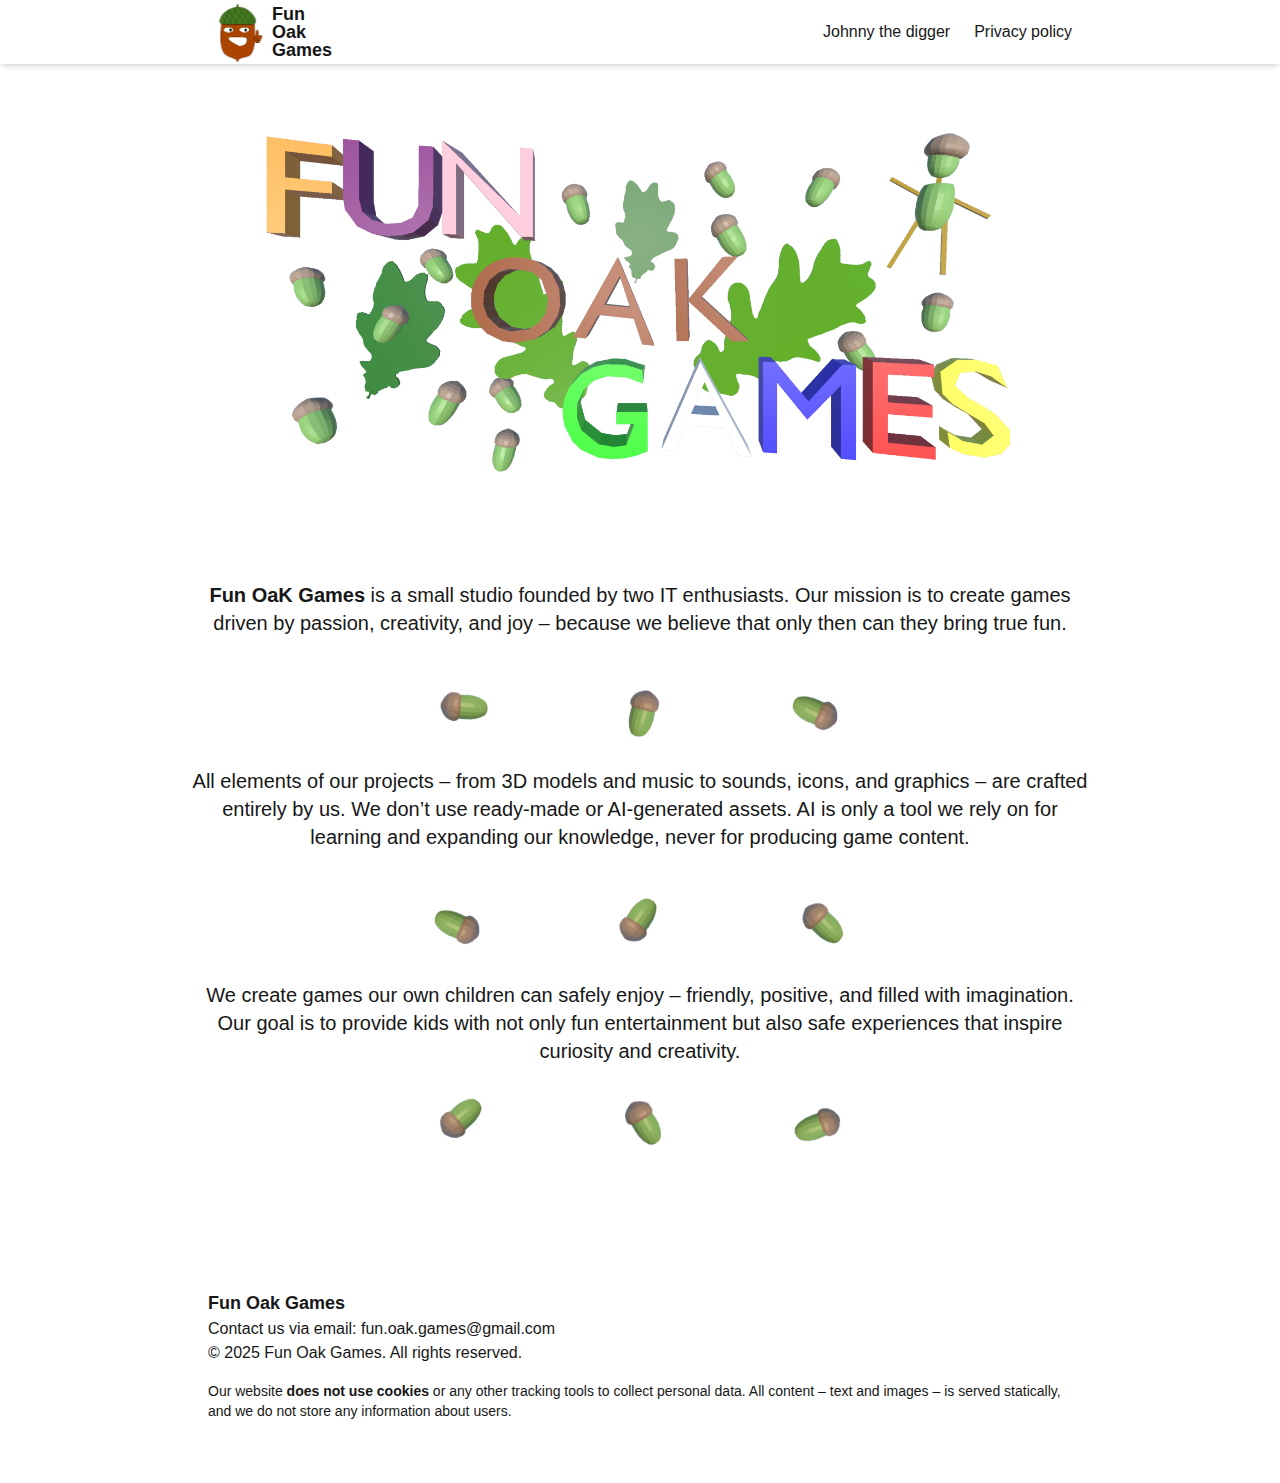
<file: index.html>
<!DOCTYPE html><!--KoNH3wYcX_GpuJDFEFo06--><html lang="en"><head><meta charSet="utf-8"/><meta name="viewport" content="width=device-width, initial-scale=1"/><link rel="stylesheet" href="/_next/static/chunks/d47cd6dc0ca15992.css" data-precedence="next"/><link rel="preload" as="script" fetchPriority="low" href="/_next/static/chunks/6a06277139e60d90.js"/><script src="/_next/static/chunks/ea7ab0dba7b47d7c.js" async=""></script><script src="/_next/static/chunks/c19da6693934fea1.js" async=""></script><script src="/_next/static/chunks/8082ab48faca5ea1.js" async=""></script><script src="/_next/static/chunks/turbopack-a696a5afb7c5843d.js" async=""></script><script src="/_next/static/chunks/f23601af231f4afc.js" async=""></script><script src="/_next/static/chunks/7dd66bdf8a7e5707.js" async=""></script><title>Fun Oak Games</title><script src="/_next/static/chunks/a6dad97d9634a72d.js" noModule=""></script></head><body class="flex flex-col min-h-screen"><div hidden=""><!--$--><!--/$--></div><div class="bg-base-100 shadow-md relative"><div class="max-w-4xl mx-auto px-4 flex items-center h-16"><a class="flex items-center p-0" href="/"><div class="flex items-center gap-1"><img alt="Logo" loading="lazy" width="60" height="60" decoding="async" data-nimg="1" class="rounded-md" style="color:transparent" src="/images/logo.png"/><div class="flex flex-col"><span class="font-bold text-lg leading-none">Fun</span><span class="font-bold text-lg leading-none">Oak</span><span class="font-bold text-lg leading-none">Games</span></div></div></a><ul class="hidden lg:flex gap-6 ml-auto"><li><a href="/johnny-the-digger">Johnny the digger</a></li><li><a href="/privacy-policy">Privacy policy</a></li></ul><div class="lg:hidden ml-auto relative"><button class="btn btn-ghost"><svg xmlns="http://www.w3.org/2000/svg" class="h-6 w-6" fill="none" viewBox="0 0 24 24" stroke="currentColor"><path stroke-linecap="round" stroke-linejoin="round" stroke-width="2" d="M4 6h16M4 12h16M4 18h16"></path></svg></button></div></div></div><main class="flex-grow"><div class="text-center"><div><img alt="Banner" loading="lazy" width="800" height="300" decoding="async" data-nimg="1" class="mx-auto my-8" style="color:transparent" src="/images/banner.png"/></div><section class="bg-base-100 py-16 px-4 md:px-12 lg:px-24"><div class="max-w-4xl mx-auto text-center"><p class="text-lg md:text-xl mb-4 text-base-content"><strong>Fun OaK Games</strong> is a small studio founded by two IT enthusiasts. Our mission is to create games driven by passion, creativity, and joy – because we believe that only then can they bring true fun.</p><div class="flex justify-center"><div class="w-1/5"></div>   <img alt="SectionBreak" loading="lazy" width="50" height="50" decoding="async" data-nimg="1" class="mx-auto my-8" style="color:transparent;transform:rotate(-55deg)" src="/images/acorn.png"/><img alt="SectionBreak" loading="lazy" width="50" height="50" decoding="async" data-nimg="1" class="mx-auto my-8" style="color:transparent;transform:rotate(45deg)" src="/images/acorn.png"/><img alt="SectionBreak" loading="lazy" width="50" height="50" decoding="async" data-nimg="1" class="mx-auto my-8" style="color:transparent;transform:rotate(145deg)" src="/images/acorn.png"/><div class="w-1/5"></div>   </div><p class="text-lg md:text-xl mb-4 text-base-content">All elements of our projects – from 3D models and music to sounds, icons, and graphics – are crafted entirely by us. We don’t use ready-made or AI-generated assets. AI is only a tool we rely on for learning and expanding our knowledge, never for producing game content.</p><div class="flex justify-center"><div class="w-1/5"></div>   <img alt="SectionBreak" loading="lazy" width="50" height="50" decoding="async" data-nimg="1" class="mx-auto my-8" style="color:transparent;transform:rotate(-215deg)" src="/images/acorn.png"/><img alt="SectionBreak" loading="lazy" width="50" height="50" decoding="async" data-nimg="1" class="mx-auto my-8" style="color:transparent;transform:rotate(-115deg)" src="/images/acorn.png"/><img alt="SectionBreak" loading="lazy" width="50" height="50" decoding="async" data-nimg="1" class="mx-auto my-8" style="color:transparent;transform:rotate(-15deg)" src="/images/acorn.png"/><div class="w-1/5"></div>   </div><p class="text-lg md:text-xl text-base-content">We create games our own children can safely enjoy – friendly, positive, and filled with imagination. Our goal is to provide kids with not only fun entertainment but also safe experiences that inspire curiosity and creativity.</p><div class="flex justify-center"><div class="w-1/5"></div>   <img alt="SectionBreak" loading="lazy" width="50" height="50" decoding="async" data-nimg="1" class="mx-auto my-8" style="color:transparent;transform:rotate(-100deg)" src="/images/acorn.png"/><img alt="SectionBreak" loading="lazy" width="50" height="50" decoding="async" data-nimg="1" class="mx-auto my-8" style="color:transparent;transform:rotate(0deg)" src="/images/acorn.png"/><img alt="SectionBreak" loading="lazy" width="50" height="50" decoding="async" data-nimg="1" class="mx-auto my-8" style="color:transparent;transform:rotate(100deg)" src="/images/acorn.png"/><div class="w-1/5"></div>   </div></div></section></div><!--$--><!--/$--></main><footer class="max-w-4xl mx-auto px-4 py-30 flex items-center h-16"><div><p class="font-bold text-lg">Fun Oak Games</p><p> Contact us via email: fun.oak.games@gmail.com</p><p>© 2025 Fun Oak Games. All rights reserved.</p><p class="text-sm my-4">Our website <strong>does not use cookies</strong> or any other tracking tools to collect personal data. All content – text and images – is served statically, and we do not store any information about users.</p></div></footer><script src="/_next/static/chunks/6a06277139e60d90.js" id="_R_" async=""></script><script>(self.__next_f=self.__next_f||[]).push([0])</script><script>self.__next_f.push([1,"1:\"$Sreact.fragment\"\n2:I[55672,[\"/_next/static/chunks/f23601af231f4afc.js\",\"/_next/static/chunks/7dd66bdf8a7e5707.js\"],\"default\"]\n3:I[39756,[\"/_next/static/chunks/f23601af231f4afc.js\",\"/_next/static/chunks/7dd66bdf8a7e5707.js\"],\"default\"]\n4:I[37457,[\"/_next/static/chunks/f23601af231f4afc.js\",\"/_next/static/chunks/7dd66bdf8a7e5707.js\"],\"default\"]\n5:I[5500,[\"/_next/static/chunks/f23601af231f4afc.js\",\"/_next/static/chunks/7dd66bdf8a7e5707.js\"],\"Image\"]\ne:I[68027,[\"/_next/static/chunks/f23601af231f4afc.js\",\"/_next/static/chunks/7dd66bdf8a7e5707.js\"],\"default\"]\n:HL[\"/_next/static/chunks/d47cd6dc0ca15992.css\",\"style\"]\n"])</script><script>self.__next_f.push([1,"0:{\"P\":null,\"b\":\"KoNH3wYcX_GpuJDFEFo06\",\"p\":\"\",\"c\":[\"\",\"\"],\"i\":false,\"f\":[[[\"\",{\"children\":[\"__PAGE__\",{}]},\"$undefined\",\"$undefined\",true],[\"\",[\"$\",\"$1\",\"c\",{\"children\":[[[\"$\",\"link\",\"0\",{\"rel\":\"stylesheet\",\"href\":\"/_next/static/chunks/d47cd6dc0ca15992.css\",\"precedence\":\"next\",\"crossOrigin\":\"$undefined\",\"nonce\":\"$undefined\"}],[\"$\",\"script\",\"script-0\",{\"src\":\"/_next/static/chunks/f23601af231f4afc.js\",\"async\":true,\"nonce\":\"$undefined\"}],[\"$\",\"script\",\"script-1\",{\"src\":\"/_next/static/chunks/7dd66bdf8a7e5707.js\",\"async\":true,\"nonce\":\"$undefined\"}]],[\"$\",\"html\",null,{\"lang\":\"en\",\"children\":[\"$\",\"body\",null,{\"className\":\"flex flex-col min-h-screen\",\"children\":[[\"$\",\"$L2\",null,{}],[\"$\",\"main\",null,{\"className\":\"flex-grow\",\"children\":[\"$\",\"$L3\",null,{\"parallelRouterKey\":\"children\",\"error\":\"$undefined\",\"errorStyles\":\"$undefined\",\"errorScripts\":\"$undefined\",\"template\":[\"$\",\"$L4\",null,{}],\"templateStyles\":\"$undefined\",\"templateScripts\":\"$undefined\",\"notFound\":[[[\"$\",\"title\",null,{\"children\":\"404: This page could not be found.\"}],[\"$\",\"div\",null,{\"style\":{\"fontFamily\":\"system-ui,\\\"Segoe UI\\\",Roboto,Helvetica,Arial,sans-serif,\\\"Apple Color Emoji\\\",\\\"Segoe UI Emoji\\\"\",\"height\":\"100vh\",\"textAlign\":\"center\",\"display\":\"flex\",\"flexDirection\":\"column\",\"alignItems\":\"center\",\"justifyContent\":\"center\"},\"children\":[\"$\",\"div\",null,{\"children\":[[\"$\",\"style\",null,{\"dangerouslySetInnerHTML\":{\"__html\":\"body{color:#000;background:#fff;margin:0}.next-error-h1{border-right:1px solid rgba(0,0,0,.3)}@media (prefers-color-scheme:dark){body{color:#fff;background:#000}.next-error-h1{border-right:1px solid rgba(255,255,255,.3)}}\"}}],[\"$\",\"h1\",null,{\"className\":\"next-error-h1\",\"style\":{\"display\":\"inline-block\",\"margin\":\"0 20px 0 0\",\"padding\":\"0 23px 0 0\",\"fontSize\":24,\"fontWeight\":500,\"verticalAlign\":\"top\",\"lineHeight\":\"49px\"},\"children\":404}],[\"$\",\"div\",null,{\"style\":{\"display\":\"inline-block\"},\"children\":[\"$\",\"h2\",null,{\"style\":{\"fontSize\":14,\"fontWeight\":400,\"lineHeight\":\"49px\",\"margin\":0},\"children\":\"This page could not be found.\"}]}]]}]}]],[]],\"forbidden\":\"$undefined\",\"unauthorized\":\"$undefined\"}]}],[\"$\",\"footer\",null,{\"className\":\"max-w-4xl mx-auto px-4 py-30 flex items-center h-16\",\"children\":[\"$\",\"div\",null,{\"children\":[[\"$\",\"p\",null,{\"className\":\"font-bold text-lg\",\"children\":\"Fun Oak Games\"}],[\"$\",\"p\",null,{\"children\":\" Contact us via email: fun.oak.games@gmail.com\"}],[\"$\",\"p\",null,{\"children\":\"© 2025 Fun Oak Games. All rights reserved.\"}],[\"$\",\"p\",null,{\"className\":\"text-sm my-4\",\"children\":[\"Our website \",[\"$\",\"strong\",null,{\"children\":\"does not use cookies\"}],\" or any other tracking tools to collect personal data. All content – text and images – is served statically, and we do not store any information about users.\"]}]]}]}]]}]}]]}],{\"children\":[\"__PAGE__\",[\"$\",\"$1\",\"c\",{\"children\":[[\"$\",\"div\",null,{\"className\":\"text-center\",\"children\":[[\"$\",\"div\",null,{\"children\":[\"$\",\"$L5\",null,{\"src\":\"/images/banner.png\",\"alt\":\"Banner\",\"width\":800,\"height\":300,\"className\":\"mx-auto my-8\"}]}],[\"$\",\"section\",null,{\"className\":\"bg-base-100 py-16 px-4 md:px-12 lg:px-24\",\"children\":[\"$\",\"div\",null,{\"className\":\"max-w-4xl mx-auto text-center\",\"children\":[[\"$\",\"p\",null,{\"className\":\"text-lg md:text-xl mb-4 text-base-content\",\"children\":[[\"$\",\"strong\",null,{\"children\":\"Fun OaK Games\"}],\" is a small studio founded by two IT enthusiasts. Our mission is to create games driven by passion, creativity, and joy – because we believe that only then can they bring true fun.\"]}],[\"$\",\"div\",null,{\"className\":\"flex justify-center\",\"children\":[[\"$\",\"div\",null,{\"className\":\"w-1/5\"}],\"   \",[\"$\",\"$L5\",null,{\"src\":\"/images/acorn.png\",\"alt\":\"SectionBreak\",\"width\":50,\"height\":50,\"className\":\"mx-auto my-8\",\"style\":{\"transform\":\"rotate(-55deg)\"}}],[\"$\",\"$L5\",null,{\"src\":\"/images/acorn.png\",\"alt\":\"SectionBreak\",\"width\":50,\"height\":50,\"className\":\"mx-auto my-8\",\"style\":{\"transform\":\"rotate(45deg)\"}}],[\"$\",\"$L5\",null,{\"src\":\"/images/acorn.png\",\"alt\":\"SectionBreak\",\"width\":50,\"height\":50,\"className\":\"mx-auto my-8\",\"style\":{\"transform\":\"rotate(145deg)\"}}],[\"$\",\"div\",null,{\"className\":\"w-1/5\"}],\"   \"]}],[\"$\",\"p\",null,{\"className\":\"text-lg md:text-xl mb-4 text-base-content\",\"children\":\"All elements of our projects – from 3D models and music to sounds, icons, and graphics – are crafted entirely by us. We don’t use ready-made or AI-generated assets. AI is only a tool we rely on for learning and expanding our knowledge, never for producing game content.\"}],[\"$\",\"div\",null,{\"className\":\"flex justify-center\",\"children\":[[\"$\",\"div\",null,{\"className\":\"w-1/5\"}],\"   \",\"$L6\",\"$L7\",\"$L8\",\"$L9\",\"   \"]}],\"$La\",\"$Lb\"]}]}]]}],null,\"$Lc\"]}],{},null,false]},null,false],\"$Ld\",false]],\"m\":\"$undefined\",\"G\":[\"$e\",[\"$Lf\"]],\"s\":false,\"S\":true}\n"])</script><script>self.__next_f.push([1,"10:I[97367,[\"/_next/static/chunks/f23601af231f4afc.js\",\"/_next/static/chunks/7dd66bdf8a7e5707.js\"],\"OutletBoundary\"]\n12:I[11533,[\"/_next/static/chunks/f23601af231f4afc.js\",\"/_next/static/chunks/7dd66bdf8a7e5707.js\"],\"AsyncMetadataOutlet\"]\n14:I[97367,[\"/_next/static/chunks/f23601af231f4afc.js\",\"/_next/static/chunks/7dd66bdf8a7e5707.js\"],\"ViewportBoundary\"]\n16:I[97367,[\"/_next/static/chunks/f23601af231f4afc.js\",\"/_next/static/chunks/7dd66bdf8a7e5707.js\"],\"MetadataBoundary\"]\n17:\"$Sreact.suspense\"\n6:[\"$\",\"$L5\",null,{\"src\":\"/images/acorn.png\",\"alt\":\"SectionBreak\",\"width\":50,\"height\":50,\"className\":\"mx-auto my-8\",\"style\":{\"transform\":\"rotate(-215deg)\"}}]\n7:[\"$\",\"$L5\",null,{\"src\":\"/images/acorn.png\",\"alt\":\"SectionBreak\",\"width\":50,\"height\":50,\"className\":\"mx-auto my-8\",\"style\":{\"transform\":\"rotate(-115deg)\"}}]\n8:[\"$\",\"$L5\",null,{\"src\":\"/images/acorn.png\",\"alt\":\"SectionBreak\",\"width\":50,\"height\":50,\"className\":\"mx-auto my-8\",\"style\":{\"transform\":\"rotate(-15deg)\"}}]\n9:[\"$\",\"div\",null,{\"className\":\"w-1/5\"}]\na:[\"$\",\"p\",null,{\"className\":\"text-lg md:text-xl text-base-content\",\"children\":\"We create games our own children can safely enjoy – friendly, positive, and filled with imagination. Our goal is to provide kids with not only fun entertainment but also safe experiences that inspire curiosity and creativity.\"}]\nb:[\"$\",\"div\",null,{\"className\":\"flex justify-center\",\"children\":[[\"$\",\"div\",null,{\"className\":\"w-1/5\"}],\"   \",[\"$\",\"$L5\",null,{\"src\":\"/images/acorn.png\",\"alt\":\"SectionBreak\",\"width\":50,\"height\":50,\"className\":\"mx-auto my-8\",\"style\":{\"transform\":\"rotate(-100deg)\"}}],[\"$\",\"$L5\",null,{\"src\":\"/images/acorn.png\",\"alt\":\"SectionBreak\",\"width\":50,\"height\":50,\"className\":\"mx-auto my-8\",\"style\":{\"transform\":\"rotate(0deg)\"}}],[\"$\",\"$L5\",null,{\"src\":\"/images/acorn.png\",\"alt\":\"SectionBreak\",\"width\":50,\"height\":50,\"className\":\"mx-auto my-8\",\"style\":{\"transform\":\"rotate(100deg)\"}}],[\"$\",\"div\",null,{\"className\":\"w-1/5\"}],\"   \"]}]\nc:[\"$\",\"$L10\",null,{\"children\":[\"$L11\",[\"$\",\"$L12\",null,{\"promise\":\"$@13\"}]]}]\nd:[\"$\",\"$1\",\"h\",{\"child"])</script><script>self.__next_f.push([1,"ren\":[null,[[\"$\",\"$L14\",null,{\"children\":\"$L15\"}],null],[\"$\",\"$L16\",null,{\"children\":[\"$\",\"div\",null,{\"hidden\":true,\"children\":[\"$\",\"$17\",null,{\"fallback\":null,\"children\":\"$L18\"}]}]}]]}]\nf:[\"$\",\"link\",\"0\",{\"rel\":\"stylesheet\",\"href\":\"/_next/static/chunks/d47cd6dc0ca15992.css\",\"precedence\":\"next\",\"crossOrigin\":\"$undefined\",\"nonce\":\"$undefined\"}]\n"])</script><script>self.__next_f.push([1,"15:[[\"$\",\"meta\",\"0\",{\"charSet\":\"utf-8\"}],[\"$\",\"meta\",\"1\",{\"name\":\"viewport\",\"content\":\"width=device-width, initial-scale=1\"}]]\n11:null\n"])</script><script>self.__next_f.push([1,"13:{\"metadata\":[[\"$\",\"title\",\"0\",{\"children\":\"Fun Oak Games\"}]],\"error\":null,\"digest\":\"$undefined\"}\n"])</script><script>self.__next_f.push([1,"18:\"$13:metadata\"\n"])</script></body></html>
</file>
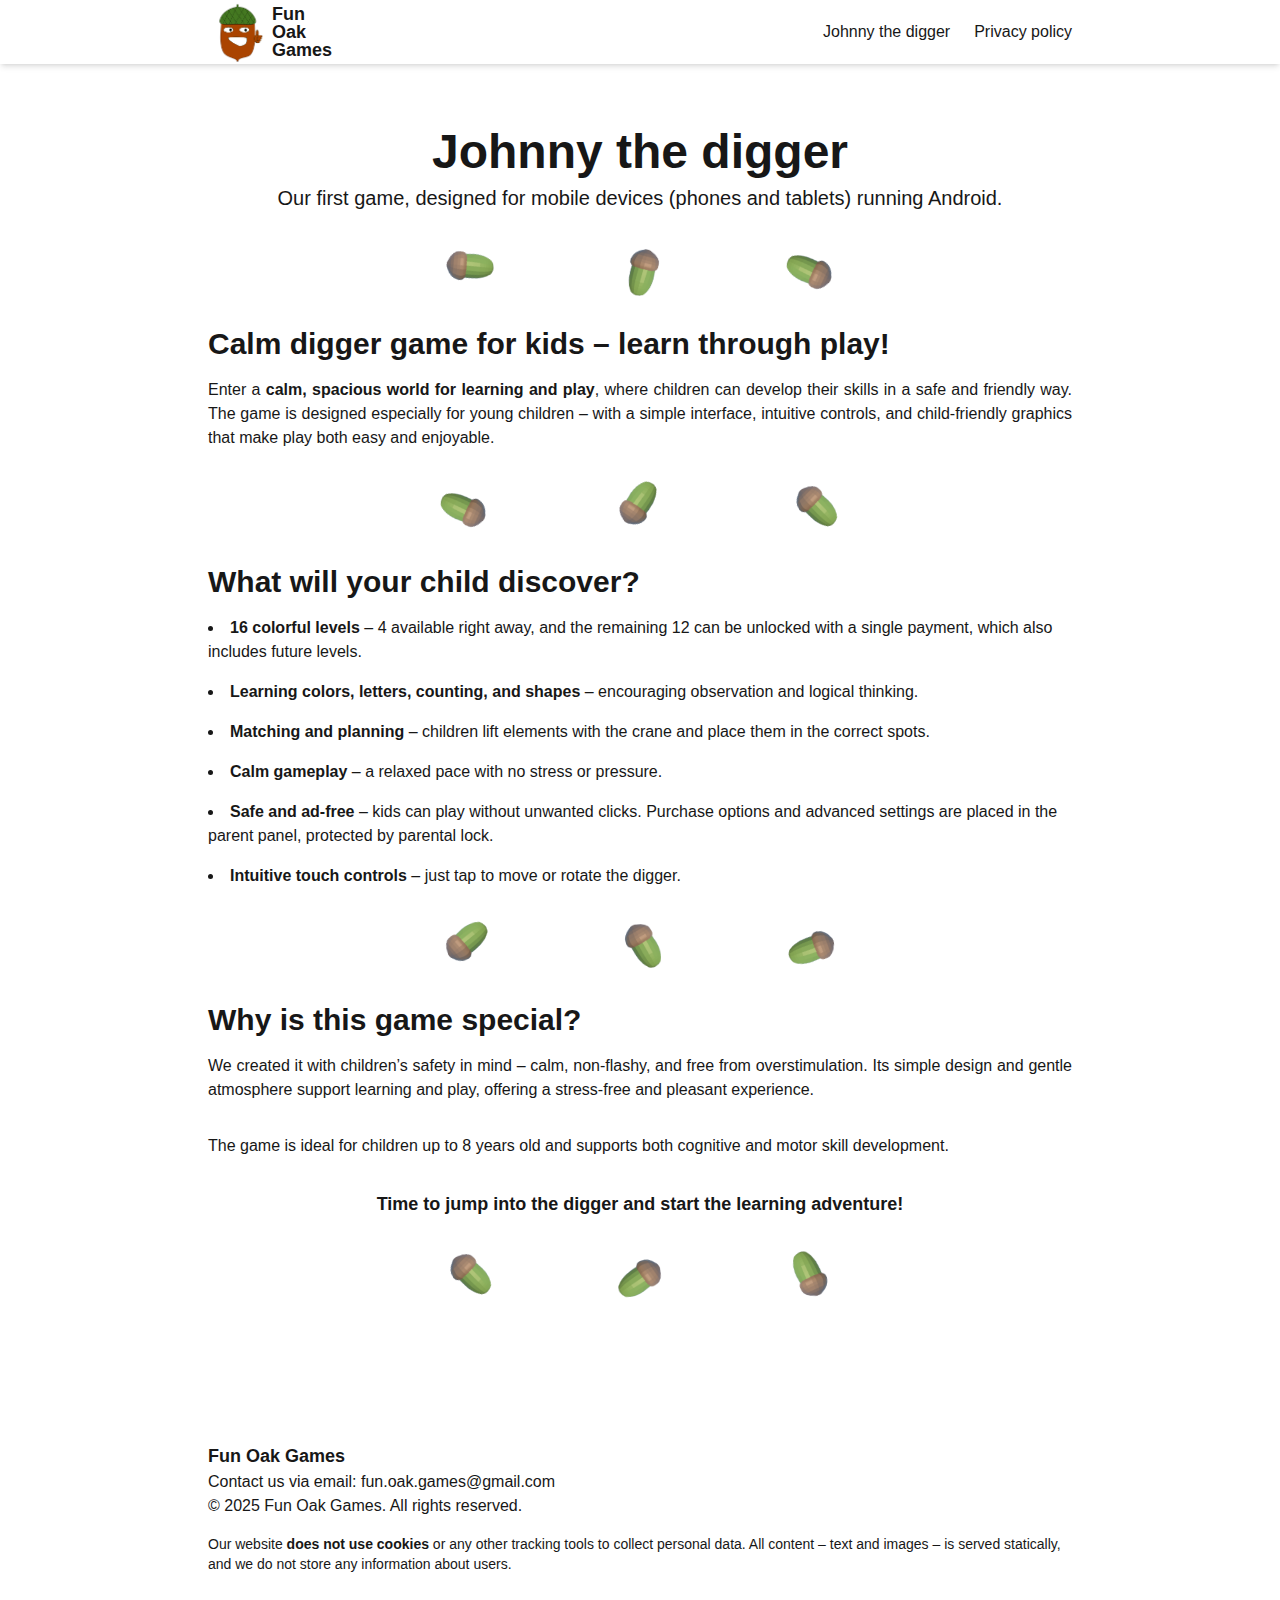
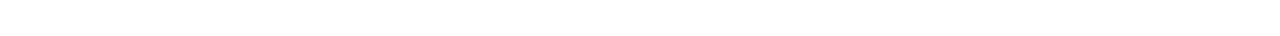
<file: johnny-the-digger.html>
<!DOCTYPE html><!--KoNH3wYcX_GpuJDFEFo06--><html lang="en"><head><meta charSet="utf-8"/><meta name="viewport" content="width=device-width, initial-scale=1"/><link rel="stylesheet" href="/_next/static/chunks/d47cd6dc0ca15992.css" data-precedence="next"/><link rel="preload" as="script" fetchPriority="low" href="/_next/static/chunks/6a06277139e60d90.js"/><script src="/_next/static/chunks/ea7ab0dba7b47d7c.js" async=""></script><script src="/_next/static/chunks/c19da6693934fea1.js" async=""></script><script src="/_next/static/chunks/8082ab48faca5ea1.js" async=""></script><script src="/_next/static/chunks/turbopack-a696a5afb7c5843d.js" async=""></script><script src="/_next/static/chunks/f23601af231f4afc.js" async=""></script><script src="/_next/static/chunks/7dd66bdf8a7e5707.js" async=""></script><title>Fun Oak Games</title><script src="/_next/static/chunks/a6dad97d9634a72d.js" noModule=""></script></head><body class="flex flex-col min-h-screen"><div hidden=""><!--$--><!--/$--></div><div class="bg-base-100 shadow-md relative"><div class="max-w-4xl mx-auto px-4 flex items-center h-16"><a class="flex items-center p-0" href="/"><div class="flex items-center gap-1"><img alt="Logo" loading="lazy" width="60" height="60" decoding="async" data-nimg="1" class="rounded-md" style="color:transparent" src="/images/logo.png"/><div class="flex flex-col"><span class="font-bold text-lg leading-none">Fun</span><span class="font-bold text-lg leading-none">Oak</span><span class="font-bold text-lg leading-none">Games</span></div></div></a><ul class="hidden lg:flex gap-6 ml-auto"><li><a href="/johnny-the-digger">Johnny the digger</a></li><li><a href="/privacy-policy">Privacy policy</a></li></ul><div class="lg:hidden ml-auto relative"><button class="btn btn-ghost"><svg xmlns="http://www.w3.org/2000/svg" class="h-6 w-6" fill="none" viewBox="0 0 24 24" stroke="currentColor"><path stroke-linecap="round" stroke-linejoin="round" stroke-width="2" d="M4 6h16M4 12h16M4 18h16"></path></svg></button></div></div></div><main class="flex-grow"><section class="bg-base-100 py-16"><div class="max-w-4xl mx-auto px-4"><h1 class="text-4xl md:text-5xl font-bold text-center mb-2 text-primary">Johnny the digger</h1><p class="text-lg md:text-xl text-center">Our first game, designed for mobile devices (phones and tablets) running Android.</p><div class="flex justify-center"><div class="w-1/5"></div>   <img alt="SectionBreak" loading="lazy" width="50" height="50" decoding="async" data-nimg="1" class="mx-auto my-8" style="color:transparent;transform:rotate(-55deg)" src="/images/acorn.png"/><img alt="SectionBreak" loading="lazy" width="50" height="50" decoding="async" data-nimg="1" class="mx-auto my-8" style="color:transparent;transform:rotate(45deg)" src="/images/acorn.png"/><img alt="SectionBreak" loading="lazy" width="50" height="50" decoding="async" data-nimg="1" class="mx-auto my-8" style="color:transparent;transform:rotate(145deg)" src="/images/acorn.png"/><div class="w-1/5"></div>   </div><h2 class="text-2xl md:text-3xl font-semibold mb-4 text-primary">Calm digger game for kids – learn through play!</h2><p class="text-justify">Enter a <span class="font-semibold">calm, spacious world for learning and play</span>, where children can develop their skills in a safe and friendly way. The game is designed especially for young children – with a simple interface, intuitive controls, and child-friendly graphics that make play both easy and enjoyable.</p><div class="flex justify-center"><div class="w-1/5"></div>   <img alt="SectionBreak" loading="lazy" width="50" height="50" decoding="async" data-nimg="1" class="mx-auto my-8" style="color:transparent;transform:rotate(-215deg)" src="/images/acorn.png"/><img alt="SectionBreak" loading="lazy" width="50" height="50" decoding="async" data-nimg="1" class="mx-auto my-8" style="color:transparent;transform:rotate(-115deg)" src="/images/acorn.png"/><img alt="SectionBreak" loading="lazy" width="50" height="50" decoding="async" data-nimg="1" class="mx-auto my-8" style="color:transparent;transform:rotate(-15deg)" src="/images/acorn.png"/><div class="w-1/5"></div>   </div><h2 class="text-2xl md:text-3xl font-semibold mb-4 text-primary">What will your child discover?</h2><ul class="list-disc list-inside space-y-4"><li><span class="font-semibold">16 colorful levels</span> – 4 available right away, and the remaining 12 can be unlocked with a single payment, which also includes future levels.</li><li><span class="font-semibold">Learning colors, letters, counting, and shapes</span> – encouraging observation and logical thinking.</li><li><span class="font-semibold">Matching and planning</span> – children lift elements with the crane and place them in the correct spots.</li><li><span class="font-semibold">Calm gameplay</span> – a relaxed pace with no stress or pressure.</li><li><span class="font-semibold">Safe and ad-free</span> – kids can play without unwanted clicks. Purchase options and advanced settings are placed in the parent panel, protected by parental lock.</li><li><span class="font-semibold">Intuitive touch controls</span> – just tap to move or rotate the digger.</li></ul><div class="flex justify-center"><div class="w-1/5"></div>   <img alt="SectionBreak" loading="lazy" width="50" height="50" decoding="async" data-nimg="1" class="mx-auto my-8" style="color:transparent;transform:rotate(-100deg)" src="/images/acorn.png"/><img alt="SectionBreak" loading="lazy" width="50" height="50" decoding="async" data-nimg="1" class="mx-auto my-8" style="color:transparent;transform:rotate(0deg)" src="/images/acorn.png"/><img alt="SectionBreak" loading="lazy" width="50" height="50" decoding="async" data-nimg="1" class="mx-auto my-8" style="color:transparent;transform:rotate(100deg)" src="/images/acorn.png"/><div class="w-1/5"></div>   </div><h2 class="text-2xl md:text-3xl font-semibold mb-4 text-primary">Why is this game special?</h2><p class="text-justify mb-8">We created it with children’s safety in mind – calm, non-flashy, and free from overstimulation. Its simple design and gentle atmosphere support learning and play, offering a stress-free and pleasant experience.</p><p class="text-justify mb-8">The game is ideal for children up to 8 years old and supports both cognitive and motor skill development.</p><p class="text-center font-semibold text-lg text-primary">Time to jump into the digger and start the learning adventure!</p><div class="flex justify-center"><div class="w-1/5"></div>   <img alt="SectionBreak" loading="lazy" width="50" height="50" decoding="async" data-nimg="1" class="mx-auto my-8" style="color:transparent;transform:rotate(-15deg)" src="/images/acorn.png"/><img alt="SectionBreak" loading="lazy" width="50" height="50" decoding="async" data-nimg="1" class="mx-auto my-8" style="color:transparent;transform:rotate(85deg)" src="/images/acorn.png"/><img alt="SectionBreak" loading="lazy" width="50" height="50" decoding="async" data-nimg="1" class="mx-auto my-8" style="color:transparent;transform:rotate(185deg)" src="/images/acorn.png"/><div class="w-1/5"></div>   </div></div></section><!--$--><!--/$--></main><footer class="max-w-4xl mx-auto px-4 py-30 flex items-center h-16"><div><p class="font-bold text-lg">Fun Oak Games</p><p> Contact us via email: fun.oak.games@gmail.com</p><p>© 2025 Fun Oak Games. All rights reserved.</p><p class="text-sm my-4">Our website <strong>does not use cookies</strong> or any other tracking tools to collect personal data. All content – text and images – is served statically, and we do not store any information about users.</p></div></footer><script src="/_next/static/chunks/6a06277139e60d90.js" id="_R_" async=""></script><script>(self.__next_f=self.__next_f||[]).push([0])</script><script>self.__next_f.push([1,"1:\"$Sreact.fragment\"\n2:I[55672,[\"/_next/static/chunks/f23601af231f4afc.js\",\"/_next/static/chunks/7dd66bdf8a7e5707.js\"],\"default\"]\n3:I[39756,[\"/_next/static/chunks/f23601af231f4afc.js\",\"/_next/static/chunks/7dd66bdf8a7e5707.js\"],\"default\"]\n4:I[37457,[\"/_next/static/chunks/f23601af231f4afc.js\",\"/_next/static/chunks/7dd66bdf8a7e5707.js\"],\"default\"]\n5:I[5500,[\"/_next/static/chunks/f23601af231f4afc.js\",\"/_next/static/chunks/7dd66bdf8a7e5707.js\"],\"Image\"]\n11:I[68027,[\"/_next/static/chunks/f23601af231f4afc.js\",\"/_next/static/chunks/7dd66bdf8a7e5707.js\"],\"default\"]\n:HL[\"/_next/static/chunks/d47cd6dc0ca15992.css\",\"style\"]\n"])</script><script>self.__next_f.push([1,"0:{\"P\":null,\"b\":\"KoNH3wYcX_GpuJDFEFo06\",\"p\":\"\",\"c\":[\"\",\"johnny-the-digger\"],\"i\":false,\"f\":[[[\"\",{\"children\":[\"johnny-the-digger\",{\"children\":[\"__PAGE__\",{}]}]},\"$undefined\",\"$undefined\",true],[\"\",[\"$\",\"$1\",\"c\",{\"children\":[[[\"$\",\"link\",\"0\",{\"rel\":\"stylesheet\",\"href\":\"/_next/static/chunks/d47cd6dc0ca15992.css\",\"precedence\":\"next\",\"crossOrigin\":\"$undefined\",\"nonce\":\"$undefined\"}],[\"$\",\"script\",\"script-0\",{\"src\":\"/_next/static/chunks/f23601af231f4afc.js\",\"async\":true,\"nonce\":\"$undefined\"}],[\"$\",\"script\",\"script-1\",{\"src\":\"/_next/static/chunks/7dd66bdf8a7e5707.js\",\"async\":true,\"nonce\":\"$undefined\"}]],[\"$\",\"html\",null,{\"lang\":\"en\",\"children\":[\"$\",\"body\",null,{\"className\":\"flex flex-col min-h-screen\",\"children\":[[\"$\",\"$L2\",null,{}],[\"$\",\"main\",null,{\"className\":\"flex-grow\",\"children\":[\"$\",\"$L3\",null,{\"parallelRouterKey\":\"children\",\"error\":\"$undefined\",\"errorStyles\":\"$undefined\",\"errorScripts\":\"$undefined\",\"template\":[\"$\",\"$L4\",null,{}],\"templateStyles\":\"$undefined\",\"templateScripts\":\"$undefined\",\"notFound\":[[[\"$\",\"title\",null,{\"children\":\"404: This page could not be found.\"}],[\"$\",\"div\",null,{\"style\":{\"fontFamily\":\"system-ui,\\\"Segoe UI\\\",Roboto,Helvetica,Arial,sans-serif,\\\"Apple Color Emoji\\\",\\\"Segoe UI Emoji\\\"\",\"height\":\"100vh\",\"textAlign\":\"center\",\"display\":\"flex\",\"flexDirection\":\"column\",\"alignItems\":\"center\",\"justifyContent\":\"center\"},\"children\":[\"$\",\"div\",null,{\"children\":[[\"$\",\"style\",null,{\"dangerouslySetInnerHTML\":{\"__html\":\"body{color:#000;background:#fff;margin:0}.next-error-h1{border-right:1px solid rgba(0,0,0,.3)}@media (prefers-color-scheme:dark){body{color:#fff;background:#000}.next-error-h1{border-right:1px solid rgba(255,255,255,.3)}}\"}}],[\"$\",\"h1\",null,{\"className\":\"next-error-h1\",\"style\":{\"display\":\"inline-block\",\"margin\":\"0 20px 0 0\",\"padding\":\"0 23px 0 0\",\"fontSize\":24,\"fontWeight\":500,\"verticalAlign\":\"top\",\"lineHeight\":\"49px\"},\"children\":404}],[\"$\",\"div\",null,{\"style\":{\"display\":\"inline-block\"},\"children\":[\"$\",\"h2\",null,{\"style\":{\"fontSize\":14,\"fontWeight\":400,\"lineHeight\":\"49px\",\"margin\":0},\"children\":\"This page could not be found.\"}]}]]}]}]],[]],\"forbidden\":\"$undefined\",\"unauthorized\":\"$undefined\"}]}],[\"$\",\"footer\",null,{\"className\":\"max-w-4xl mx-auto px-4 py-30 flex items-center h-16\",\"children\":[\"$\",\"div\",null,{\"children\":[[\"$\",\"p\",null,{\"className\":\"font-bold text-lg\",\"children\":\"Fun Oak Games\"}],[\"$\",\"p\",null,{\"children\":\" Contact us via email: fun.oak.games@gmail.com\"}],[\"$\",\"p\",null,{\"children\":\"© 2025 Fun Oak Games. All rights reserved.\"}],[\"$\",\"p\",null,{\"className\":\"text-sm my-4\",\"children\":[\"Our website \",[\"$\",\"strong\",null,{\"children\":\"does not use cookies\"}],\" or any other tracking tools to collect personal data. All content – text and images – is served statically, and we do not store any information about users.\"]}]]}]}]]}]}]]}],{\"children\":[\"johnny-the-digger\",[\"$\",\"$1\",\"c\",{\"children\":[null,[\"$\",\"$L3\",null,{\"parallelRouterKey\":\"children\",\"error\":\"$undefined\",\"errorStyles\":\"$undefined\",\"errorScripts\":\"$undefined\",\"template\":[\"$\",\"$L4\",null,{}],\"templateStyles\":\"$undefined\",\"templateScripts\":\"$undefined\",\"notFound\":\"$undefined\",\"forbidden\":\"$undefined\",\"unauthorized\":\"$undefined\"}]]}],{\"children\":[\"__PAGE__\",[\"$\",\"$1\",\"c\",{\"children\":[[\"$\",\"section\",null,{\"className\":\"bg-base-100 py-16\",\"children\":[\"$\",\"div\",null,{\"className\":\"max-w-4xl mx-auto px-4\",\"children\":[[\"$\",\"h1\",null,{\"className\":\"text-4xl md:text-5xl font-bold text-center mb-2 text-primary\",\"children\":\"Johnny the digger\"}],[\"$\",\"p\",null,{\"className\":\"text-lg md:text-xl text-center\",\"children\":\"Our first game, designed for mobile devices (phones and tablets) running Android.\"}],[\"$\",\"div\",null,{\"className\":\"flex justify-center\",\"children\":[[\"$\",\"div\",null,{\"className\":\"w-1/5\"}],\"   \",[\"$\",\"$L5\",null,{\"src\":\"/images/acorn.png\",\"alt\":\"SectionBreak\",\"width\":50,\"height\":50,\"className\":\"mx-auto my-8\",\"style\":{\"transform\":\"rotate(-55deg)\"}}],[\"$\",\"$L5\",null,{\"src\":\"/images/acorn.png\",\"alt\":\"SectionBreak\",\"width\":50,\"height\":50,\"className\":\"mx-auto my-8\",\"style\":{\"transform\":\"rotate(45deg)\"}}],[\"$\",\"$L5\",null,{\"src\":\"/images/acorn.png\",\"alt\":\"SectionBreak\",\"width\":50,\"height\":50,\"className\":\"mx-auto my-8\",\"style\":{\"transform\":\"rotate(145deg)\"}}],[\"$\",\"div\",null,{\"className\":\"w-1/5\"}],\"   \"]}],[\"$\",\"h2\",null,{\"className\":\"text-2xl md:text-3xl font-semibold mb-4 text-primary\",\"children\":\"Calm digger game for kids – learn through play!\"}],[\"$\",\"p\",null,{\"className\":\"text-justify\",\"children\":[\"Enter a \",[\"$\",\"span\",null,{\"className\":\"font-semibold\",\"children\":\"calm, spacious world for learning and play\"}],\", where children can develop their skills in a safe and friendly way. The game is designed especially for young children – with a simple interface, intuitive controls, and child-friendly graphics that make play both easy and enjoyable.\"]}],\"$L6\",\"$L7\",\"$L8\",\"$L9\",\"$La\",\"$Lb\",\"$Lc\",\"$Ld\",\"$Le\"]}]}],null,\"$Lf\"]}],{},null,false]},null,false]},null,false],\"$L10\",false]],\"m\":\"$undefined\",\"G\":[\"$11\",[\"$L12\"]],\"s\":false,\"S\":true}\n"])</script><script>self.__next_f.push([1,"13:I[97367,[\"/_next/static/chunks/f23601af231f4afc.js\",\"/_next/static/chunks/7dd66bdf8a7e5707.js\"],\"OutletBoundary\"]\n15:I[11533,[\"/_next/static/chunks/f23601af231f4afc.js\",\"/_next/static/chunks/7dd66bdf8a7e5707.js\"],\"AsyncMetadataOutlet\"]\n17:I[97367,[\"/_next/static/chunks/f23601af231f4afc.js\",\"/_next/static/chunks/7dd66bdf8a7e5707.js\"],\"ViewportBoundary\"]\n19:I[97367,[\"/_next/static/chunks/f23601af231f4afc.js\",\"/_next/static/chunks/7dd66bdf8a7e5707.js\"],\"MetadataBoundary\"]\n1a:\"$Sreact.suspense\"\n6:[\"$\",\"div\",null,{\"className\":\"flex justify-center\",\"children\":[[\"$\",\"div\",null,{\"className\":\"w-1/5\"}],\"   \",[\"$\",\"$L5\",null,{\"src\":\"/images/acorn.png\",\"alt\":\"SectionBreak\",\"width\":50,\"height\":50,\"className\":\"mx-auto my-8\",\"style\":{\"transform\":\"rotate(-215deg)\"}}],[\"$\",\"$L5\",null,{\"src\":\"/images/acorn.png\",\"alt\":\"SectionBreak\",\"width\":50,\"height\":50,\"className\":\"mx-auto my-8\",\"style\":{\"transform\":\"rotate(-115deg)\"}}],[\"$\",\"$L5\",null,{\"src\":\"/images/acorn.png\",\"alt\":\"SectionBreak\",\"width\":50,\"height\":50,\"className\":\"mx-auto my-8\",\"style\":{\"transform\":\"rotate(-15deg)\"}}],[\"$\",\"div\",null,{\"className\":\"w-1/5\"}],\"   \"]}]\n7:[\"$\",\"h2\",null,{\"className\":\"text-2xl md:text-3xl font-semibold mb-4 text-primary\",\"children\":\"What will your child discover?\"}]\n"])</script><script>self.__next_f.push([1,"8:[\"$\",\"ul\",null,{\"className\":\"list-disc list-inside space-y-4\",\"children\":[[\"$\",\"li\",null,{\"children\":[[\"$\",\"span\",null,{\"className\":\"font-semibold\",\"children\":\"16 colorful levels\"}],\" – 4 available right away, and the remaining 12 can be unlocked with a single payment, which also includes future levels.\"]}],[\"$\",\"li\",null,{\"children\":[[\"$\",\"span\",null,{\"className\":\"font-semibold\",\"children\":\"Learning colors, letters, counting, and shapes\"}],\" – encouraging observation and logical thinking.\"]}],[\"$\",\"li\",null,{\"children\":[[\"$\",\"span\",null,{\"className\":\"font-semibold\",\"children\":\"Matching and planning\"}],\" – children lift elements with the crane and place them in the correct spots.\"]}],[\"$\",\"li\",null,{\"children\":[[\"$\",\"span\",null,{\"className\":\"font-semibold\",\"children\":\"Calm gameplay\"}],\" – a relaxed pace with no stress or pressure.\"]}],[\"$\",\"li\",null,{\"children\":[[\"$\",\"span\",null,{\"className\":\"font-semibold\",\"children\":\"Safe and ad-free\"}],\" – kids can play without unwanted clicks. Purchase options and advanced settings are placed in the parent panel, protected by parental lock.\"]}],[\"$\",\"li\",null,{\"children\":[[\"$\",\"span\",null,{\"className\":\"font-semibold\",\"children\":\"Intuitive touch controls\"}],\" – just tap to move or rotate the digger.\"]}]]}]\n"])</script><script>self.__next_f.push([1,"9:[\"$\",\"div\",null,{\"className\":\"flex justify-center\",\"children\":[[\"$\",\"div\",null,{\"className\":\"w-1/5\"}],\"   \",[\"$\",\"$L5\",null,{\"src\":\"/images/acorn.png\",\"alt\":\"SectionBreak\",\"width\":50,\"height\":50,\"className\":\"mx-auto my-8\",\"style\":{\"transform\":\"rotate(-100deg)\"}}],[\"$\",\"$L5\",null,{\"src\":\"/images/acorn.png\",\"alt\":\"SectionBreak\",\"width\":50,\"height\":50,\"className\":\"mx-auto my-8\",\"style\":{\"transform\":\"rotate(0deg)\"}}],[\"$\",\"$L5\",null,{\"src\":\"/images/acorn.png\",\"alt\":\"SectionBreak\",\"width\":50,\"height\":50,\"className\":\"mx-auto my-8\",\"style\":{\"transform\":\"rotate(100deg)\"}}],[\"$\",\"div\",null,{\"className\":\"w-1/5\"}],\"   \"]}]\na:[\"$\",\"h2\",null,{\"className\":\"text-2xl md:text-3xl font-semibold mb-4 text-primary\",\"children\":\"Why is this game special?\"}]\nb:[\"$\",\"p\",null,{\"className\":\"text-justify mb-8\",\"children\":\"We created it with children’s safety in mind – calm, non-flashy, and free from overstimulation. Its simple design and gentle atmosphere support learning and play, offering a stress-free and pleasant experience.\"}]\nc:[\"$\",\"p\",null,{\"className\":\"text-justify mb-8\",\"children\":\"The game is ideal for children up to 8 years old and supports both cognitive and motor skill development.\"}]\nd:[\"$\",\"p\",null,{\"className\":\"text-center font-semibold text-lg text-primary\",\"children\":\"Time to jump into the digger and start the learning adventure!\"}]\ne:[\"$\",\"div\",null,{\"className\":\"flex justify-center\",\"children\":[[\"$\",\"div\",null,{\"className\":\"w-1/5\"}],\"   \",[\"$\",\"$L5\",null,{\"src\":\"/images/acorn.png\",\"alt\":\"SectionBreak\",\"width\":50,\"height\":50,\"className\":\"mx-auto my-8\",\"style\":{\"transform\":\"rotate(-15deg)\"}}],[\"$\",\"$L5\",null,{\"src\":\"/images/acorn.png\",\"alt\":\"SectionBreak\",\"width\":50,\"height\":50,\"className\":\"mx-auto my-8\",\"style\":{\"transform\":\"rotate(85deg)\"}}],[\"$\",\"$L5\",null,{\"src\":\"/images/acorn.png\",\"alt\":\"SectionBreak\",\"width\":50,\"height\":50,\"className\":\"mx-auto my-8\",\"style\":{\"transform\":\"rotate(185deg)\"}}],[\"$\",\"div\",null,{\"className\":\"w-1/5\"}],\"   \"]}]\nf:[\"$\",\"$L13\",null,{\"children\":[\"$L14\",[\"$\",\"$L15\",null,{\"promise\":\"$@16\""])</script><script>self.__next_f.push([1,"}]]}]\n10:[\"$\",\"$1\",\"h\",{\"children\":[null,[[\"$\",\"$L17\",null,{\"children\":\"$L18\"}],null],[\"$\",\"$L19\",null,{\"children\":[\"$\",\"div\",null,{\"hidden\":true,\"children\":[\"$\",\"$1a\",null,{\"fallback\":null,\"children\":\"$L1b\"}]}]}]]}]\n12:[\"$\",\"link\",\"0\",{\"rel\":\"stylesheet\",\"href\":\"/_next/static/chunks/d47cd6dc0ca15992.css\",\"precedence\":\"next\",\"crossOrigin\":\"$undefined\",\"nonce\":\"$undefined\"}]\n"])</script><script>self.__next_f.push([1,"18:[[\"$\",\"meta\",\"0\",{\"charSet\":\"utf-8\"}],[\"$\",\"meta\",\"1\",{\"name\":\"viewport\",\"content\":\"width=device-width, initial-scale=1\"}]]\n14:null\n"])</script><script>self.__next_f.push([1,"16:{\"metadata\":[[\"$\",\"title\",\"0\",{\"children\":\"Fun Oak Games\"}]],\"error\":null,\"digest\":\"$undefined\"}\n"])</script><script>self.__next_f.push([1,"1b:\"$16:metadata\"\n"])</script></body></html>
</file>
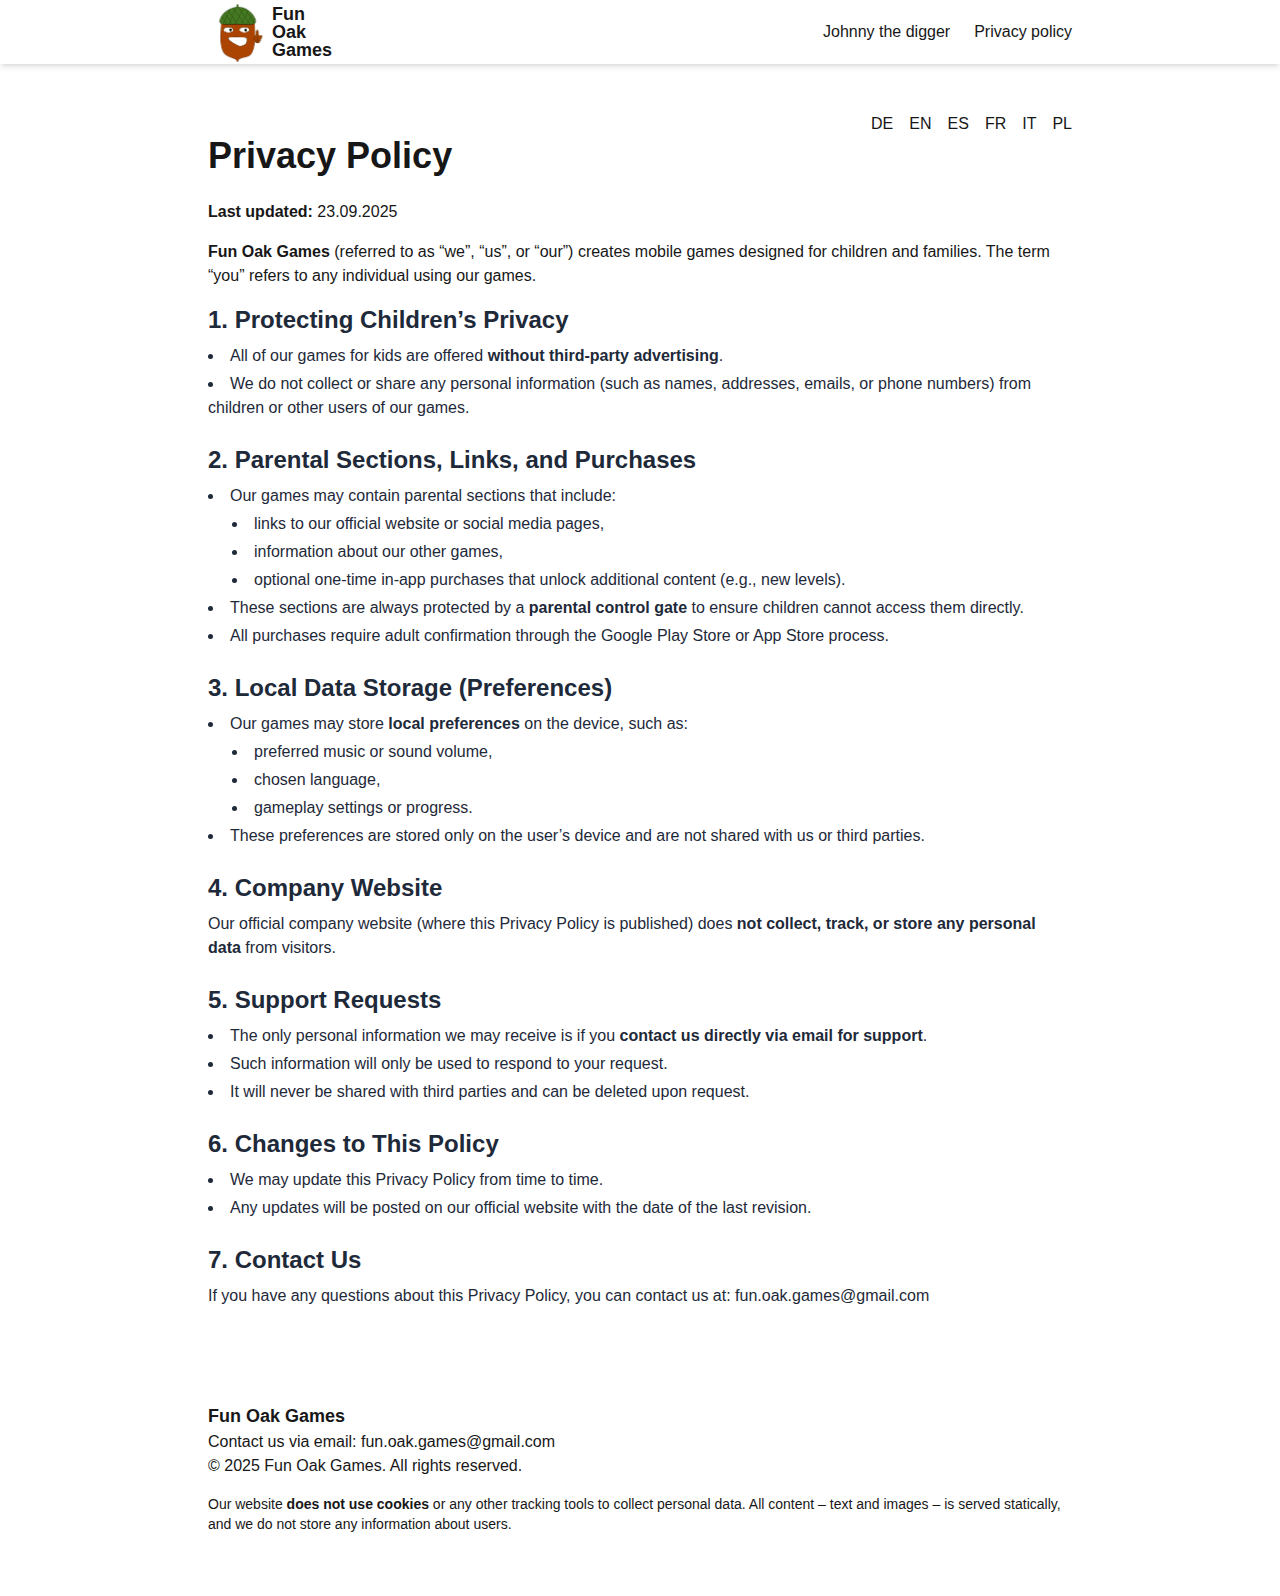
<file: privacy-policy.html>
<!DOCTYPE html><!--KoNH3wYcX_GpuJDFEFo06--><html lang="en"><head><meta charSet="utf-8"/><meta name="viewport" content="width=device-width, initial-scale=1"/><link rel="stylesheet" href="/_next/static/chunks/d47cd6dc0ca15992.css" data-precedence="next"/><link rel="preload" as="script" fetchPriority="low" href="/_next/static/chunks/6a06277139e60d90.js"/><script src="/_next/static/chunks/ea7ab0dba7b47d7c.js" async=""></script><script src="/_next/static/chunks/c19da6693934fea1.js" async=""></script><script src="/_next/static/chunks/8082ab48faca5ea1.js" async=""></script><script src="/_next/static/chunks/turbopack-a696a5afb7c5843d.js" async=""></script><script src="/_next/static/chunks/f23601af231f4afc.js" async=""></script><script src="/_next/static/chunks/7dd66bdf8a7e5707.js" async=""></script><script src="/_next/static/chunks/c040d6db5778c448.js" async=""></script><title>Fun Oak Games</title><script src="/_next/static/chunks/a6dad97d9634a72d.js" noModule=""></script></head><body class="flex flex-col min-h-screen"><div hidden=""><!--$--><!--/$--></div><div class="bg-base-100 shadow-md relative"><div class="max-w-4xl mx-auto px-4 flex items-center h-16"><a class="flex items-center p-0" href="/"><div class="flex items-center gap-1"><img alt="Logo" loading="lazy" width="60" height="60" decoding="async" data-nimg="1" class="rounded-md" style="color:transparent" src="/images/logo.png"/><div class="flex flex-col"><span class="font-bold text-lg leading-none">Fun</span><span class="font-bold text-lg leading-none">Oak</span><span class="font-bold text-lg leading-none">Games</span></div></div></a><ul class="hidden lg:flex gap-6 ml-auto"><li><a href="/johnny-the-digger">Johnny the digger</a></li><li><a href="/privacy-policy">Privacy policy</a></li></ul><div class="lg:hidden ml-auto relative"><button class="btn btn-ghost"><svg xmlns="http://www.w3.org/2000/svg" class="h-6 w-6" fill="none" viewBox="0 0 24 24" stroke="currentColor"><path stroke-linecap="round" stroke-linejoin="round" stroke-width="2" d="M4 6h16M4 12h16M4 18h16"></path></svg></button></div></div></div><main class="flex-grow"><main class="max-w-4xl mx-auto px-4 py-12"><nav><ul class="flex justify-end" style="list-style:none;padding:0;display:flex;gap:1rem"><li><a href="/de/privacy-policy">DE</a></li><li><a href="/privacy-policy">EN</a></li><li><a href="/es/privacy-policy">ES</a></li><li><a href="/fr/privacy-policy">FR</a></li><li><a href="/it/privacy-policy">IT</a></li><li><a href="/pl/privacy-policy">PL</a></li></ul></nav><div><h1 class="text-4xl font-bold mb-6">Privacy Policy</h1><p class="mb-4"><strong>Last updated:<!-- --> </strong> <!-- -->23.09.2025</p><p class="mb-4"><strong>Fun Oak Games<!-- --> </strong>(referred to as “we”, “us”, or “our”) creates mobile games designed for children and families. The term “you” refers to any individual using our games.</p><section class="space-y-6 text-gray-800 dark:text-gray-200"><div><h2 class="text-2xl font-semibold mb-2">1. Protecting Children’s Privacy</h2><ul class="list-disc list-inside space-y-1"><li>All of our games for kids are offered<!-- --> <strong>without third-party advertising</strong>.</li><li>We do not collect or share any personal information (such as names, addresses, emails, or phone numbers) from children or other users of our games.</li></ul></div><div><h2 class="text-2xl font-semibold mb-2">2. Parental Sections, Links, and Purchases</h2><ul class="list-disc list-inside space-y-1"><li>Our games may contain parental sections that include:</li><ul class="list-disc list-inside pl-6 space-y-1"><li>links to our official website or social media pages,</li><li>information about our other games,</li><li>optional one-time in-app purchases that unlock additional content (e.g., new levels).</li></ul><li>These sections are always protected by a<!-- --> <strong>parental control gate</strong> <!-- -->to ensure children cannot access them directly.</li><li>All purchases require adult confirmation through the Google Play Store or App Store process.</li></ul></div><div><h2 class="text-2xl font-semibold mb-2">3. Local Data Storage (Preferences)</h2><ul class="list-disc list-inside space-y-1"><li>Our games may store<!-- --> <strong>local preferences</strong> <!-- -->on the device, such as:</li><ul class="list-disc list-inside pl-6 space-y-1"><li>preferred music or sound volume,</li><li>chosen language,</li><li>gameplay settings or progress.</li></ul><li>These preferences are stored only on the user’s device and are not shared with us or third parties.</li></ul></div><div><h2 class="text-2xl font-semibold mb-2">4. Company Website</h2><p>Our official company website (where this Privacy Policy is published) does<!-- --> <strong>not collect, track, or store any personal data</strong> <!-- --> from visitors.</p></div><div><h2 class="text-2xl font-semibold mb-2">5. Support Requests</h2><ul class="list-disc list-inside space-y-1"><li>The only personal information we may receive is if you <!-- --> <strong>contact us directly via email for support</strong>.</li><li>Such information will only be used to respond to your request.</li><li>It will never be shared with third parties and can be deleted upon request.</li></ul></div><div><h2 class="text-2xl font-semibold mb-2">6. Changes to This Policy</h2><ul class="list-disc list-inside space-y-1"><li>We may update this Privacy Policy from time to time.</li><li>Any updates will be posted on our official website with the date of the last revision.</li></ul></div><div><h2 class="text-2xl font-semibold mb-2">7. Contact Us</h2><p>If you have any questions about this Privacy Policy, you can contact us at: fun.oak.games@gmail.com<!-- --> <br/></p></div></section></div></main><!--$--><!--/$--></main><footer class="max-w-4xl mx-auto px-4 py-30 flex items-center h-16"><div><p class="font-bold text-lg">Fun Oak Games</p><p> Contact us via email: fun.oak.games@gmail.com</p><p>© 2025 Fun Oak Games. All rights reserved.</p><p class="text-sm my-4">Our website <strong>does not use cookies</strong> or any other tracking tools to collect personal data. All content – text and images – is served statically, and we do not store any information about users.</p></div></footer><script src="/_next/static/chunks/6a06277139e60d90.js" id="_R_" async=""></script><script>(self.__next_f=self.__next_f||[]).push([0])</script><script>self.__next_f.push([1,"1:\"$Sreact.fragment\"\n2:I[55672,[\"/_next/static/chunks/f23601af231f4afc.js\",\"/_next/static/chunks/7dd66bdf8a7e5707.js\"],\"default\"]\n3:I[39756,[\"/_next/static/chunks/f23601af231f4afc.js\",\"/_next/static/chunks/7dd66bdf8a7e5707.js\"],\"default\"]\n4:I[37457,[\"/_next/static/chunks/f23601af231f4afc.js\",\"/_next/static/chunks/7dd66bdf8a7e5707.js\"],\"default\"]\n5:I[49354,[\"/_next/static/chunks/f23601af231f4afc.js\",\"/_next/static/chunks/7dd66bdf8a7e5707.js\",\"/_next/static/chunks/c040d6db5778c448.js\"],\"default\"]\n6:I[74285,[\"/_next/static/chunks/f23601af231f4afc.js\",\"/_next/static/chunks/7dd66bdf8a7e5707.js\",\"/_next/static/chunks/c040d6db5778c448.js\"],\"default\"]\n7:I[97367,[\"/_next/static/chunks/f23601af231f4afc.js\",\"/_next/static/chunks/7dd66bdf8a7e5707.js\"],\"OutletBoundary\"]\n9:I[11533,[\"/_next/static/chunks/f23601af231f4afc.js\",\"/_next/static/chunks/7dd66bdf8a7e5707.js\"],\"AsyncMetadataOutlet\"]\nb:I[97367,[\"/_next/static/chunks/f23601af231f4afc.js\",\"/_next/static/chunks/7dd66bdf8a7e5707.js\"],\"ViewportBoundary\"]\nd:I[97367,[\"/_next/static/chunks/f23601af231f4afc.js\",\"/_next/static/chunks/7dd66bdf8a7e5707.js\"],\"MetadataBoundary\"]\ne:\"$Sreact.suspense\"\n10:I[68027,[\"/_next/static/chunks/f23601af231f4afc.js\",\"/_next/static/chunks/7dd66bdf8a7e5707.js\"],\"default\"]\n:HL[\"/_next/static/chunks/d47cd6dc0ca15992.css\",\"style\"]\n"])</script><script>self.__next_f.push([1,"0:{\"P\":null,\"b\":\"KoNH3wYcX_GpuJDFEFo06\",\"p\":\"\",\"c\":[\"\",\"privacy-policy\"],\"i\":false,\"f\":[[[\"\",{\"children\":[\"privacy-policy\",{\"children\":[\"__PAGE__\",{}]}]},\"$undefined\",\"$undefined\",true],[\"\",[\"$\",\"$1\",\"c\",{\"children\":[[[\"$\",\"link\",\"0\",{\"rel\":\"stylesheet\",\"href\":\"/_next/static/chunks/d47cd6dc0ca15992.css\",\"precedence\":\"next\",\"crossOrigin\":\"$undefined\",\"nonce\":\"$undefined\"}],[\"$\",\"script\",\"script-0\",{\"src\":\"/_next/static/chunks/f23601af231f4afc.js\",\"async\":true,\"nonce\":\"$undefined\"}],[\"$\",\"script\",\"script-1\",{\"src\":\"/_next/static/chunks/7dd66bdf8a7e5707.js\",\"async\":true,\"nonce\":\"$undefined\"}]],[\"$\",\"html\",null,{\"lang\":\"en\",\"children\":[\"$\",\"body\",null,{\"className\":\"flex flex-col min-h-screen\",\"children\":[[\"$\",\"$L2\",null,{}],[\"$\",\"main\",null,{\"className\":\"flex-grow\",\"children\":[\"$\",\"$L3\",null,{\"parallelRouterKey\":\"children\",\"error\":\"$undefined\",\"errorStyles\":\"$undefined\",\"errorScripts\":\"$undefined\",\"template\":[\"$\",\"$L4\",null,{}],\"templateStyles\":\"$undefined\",\"templateScripts\":\"$undefined\",\"notFound\":[[[\"$\",\"title\",null,{\"children\":\"404: This page could not be found.\"}],[\"$\",\"div\",null,{\"style\":{\"fontFamily\":\"system-ui,\\\"Segoe UI\\\",Roboto,Helvetica,Arial,sans-serif,\\\"Apple Color Emoji\\\",\\\"Segoe UI Emoji\\\"\",\"height\":\"100vh\",\"textAlign\":\"center\",\"display\":\"flex\",\"flexDirection\":\"column\",\"alignItems\":\"center\",\"justifyContent\":\"center\"},\"children\":[\"$\",\"div\",null,{\"children\":[[\"$\",\"style\",null,{\"dangerouslySetInnerHTML\":{\"__html\":\"body{color:#000;background:#fff;margin:0}.next-error-h1{border-right:1px solid rgba(0,0,0,.3)}@media (prefers-color-scheme:dark){body{color:#fff;background:#000}.next-error-h1{border-right:1px solid rgba(255,255,255,.3)}}\"}}],[\"$\",\"h1\",null,{\"className\":\"next-error-h1\",\"style\":{\"display\":\"inline-block\",\"margin\":\"0 20px 0 0\",\"padding\":\"0 23px 0 0\",\"fontSize\":24,\"fontWeight\":500,\"verticalAlign\":\"top\",\"lineHeight\":\"49px\"},\"children\":404}],[\"$\",\"div\",null,{\"style\":{\"display\":\"inline-block\"},\"children\":[\"$\",\"h2\",null,{\"style\":{\"fontSize\":14,\"fontWeight\":400,\"lineHeight\":\"49px\",\"margin\":0},\"children\":\"This page could not be found.\"}]}]]}]}]],[]],\"forbidden\":\"$undefined\",\"unauthorized\":\"$undefined\"}]}],[\"$\",\"footer\",null,{\"className\":\"max-w-4xl mx-auto px-4 py-30 flex items-center h-16\",\"children\":[\"$\",\"div\",null,{\"children\":[[\"$\",\"p\",null,{\"className\":\"font-bold text-lg\",\"children\":\"Fun Oak Games\"}],[\"$\",\"p\",null,{\"children\":\" Contact us via email: fun.oak.games@gmail.com\"}],[\"$\",\"p\",null,{\"children\":\"© 2025 Fun Oak Games. All rights reserved.\"}],[\"$\",\"p\",null,{\"className\":\"text-sm my-4\",\"children\":[\"Our website \",[\"$\",\"strong\",null,{\"children\":\"does not use cookies\"}],\" or any other tracking tools to collect personal data. All content – text and images – is served statically, and we do not store any information about users.\"]}]]}]}]]}]}]]}],{\"children\":[\"privacy-policy\",[\"$\",\"$1\",\"c\",{\"children\":[null,[\"$\",\"$L3\",null,{\"parallelRouterKey\":\"children\",\"error\":\"$undefined\",\"errorStyles\":\"$undefined\",\"errorScripts\":\"$undefined\",\"template\":[\"$\",\"$L4\",null,{}],\"templateStyles\":\"$undefined\",\"templateScripts\":\"$undefined\",\"notFound\":\"$undefined\",\"forbidden\":\"$undefined\",\"unauthorized\":\"$undefined\"}]]}],{\"children\":[\"__PAGE__\",[\"$\",\"$1\",\"c\",{\"children\":[[\"$\",\"main\",null,{\"className\":\"max-w-4xl mx-auto px-4 py-12\",\"children\":[[\"$\",\"$L5\",null,{\"href\":\"privacy-policy\"}],[\"$\",\"$L6\",null,{\"locale\":\"\"}]]}],[[\"$\",\"script\",\"script-0\",{\"src\":\"/_next/static/chunks/c040d6db5778c448.js\",\"async\":true,\"nonce\":\"$undefined\"}]],[\"$\",\"$L7\",null,{\"children\":[\"$L8\",[\"$\",\"$L9\",null,{\"promise\":\"$@a\"}]]}]]}],{},null,false]},null,false]},null,false],[\"$\",\"$1\",\"h\",{\"children\":[null,[[\"$\",\"$Lb\",null,{\"children\":\"$Lc\"}],null],[\"$\",\"$Ld\",null,{\"children\":[\"$\",\"div\",null,{\"hidden\":true,\"children\":[\"$\",\"$e\",null,{\"fallback\":null,\"children\":\"$Lf\"}]}]}]]}],false]],\"m\":\"$undefined\",\"G\":[\"$10\",[[\"$\",\"link\",\"0\",{\"rel\":\"stylesheet\",\"href\":\"/_next/static/chunks/d47cd6dc0ca15992.css\",\"precedence\":\"next\",\"crossOrigin\":\"$undefined\",\"nonce\":\"$undefined\"}]]],\"s\":false,\"S\":true}\n"])</script><script>self.__next_f.push([1,"c:[[\"$\",\"meta\",\"0\",{\"charSet\":\"utf-8\"}],[\"$\",\"meta\",\"1\",{\"name\":\"viewport\",\"content\":\"width=device-width, initial-scale=1\"}]]\n8:null\n"])</script><script>self.__next_f.push([1,"a:{\"metadata\":[[\"$\",\"title\",\"0\",{\"children\":\"Fun Oak Games\"}]],\"error\":null,\"digest\":\"$undefined\"}\n"])</script><script>self.__next_f.push([1,"f:\"$a:metadata\"\n"])</script></body></html>
</file>
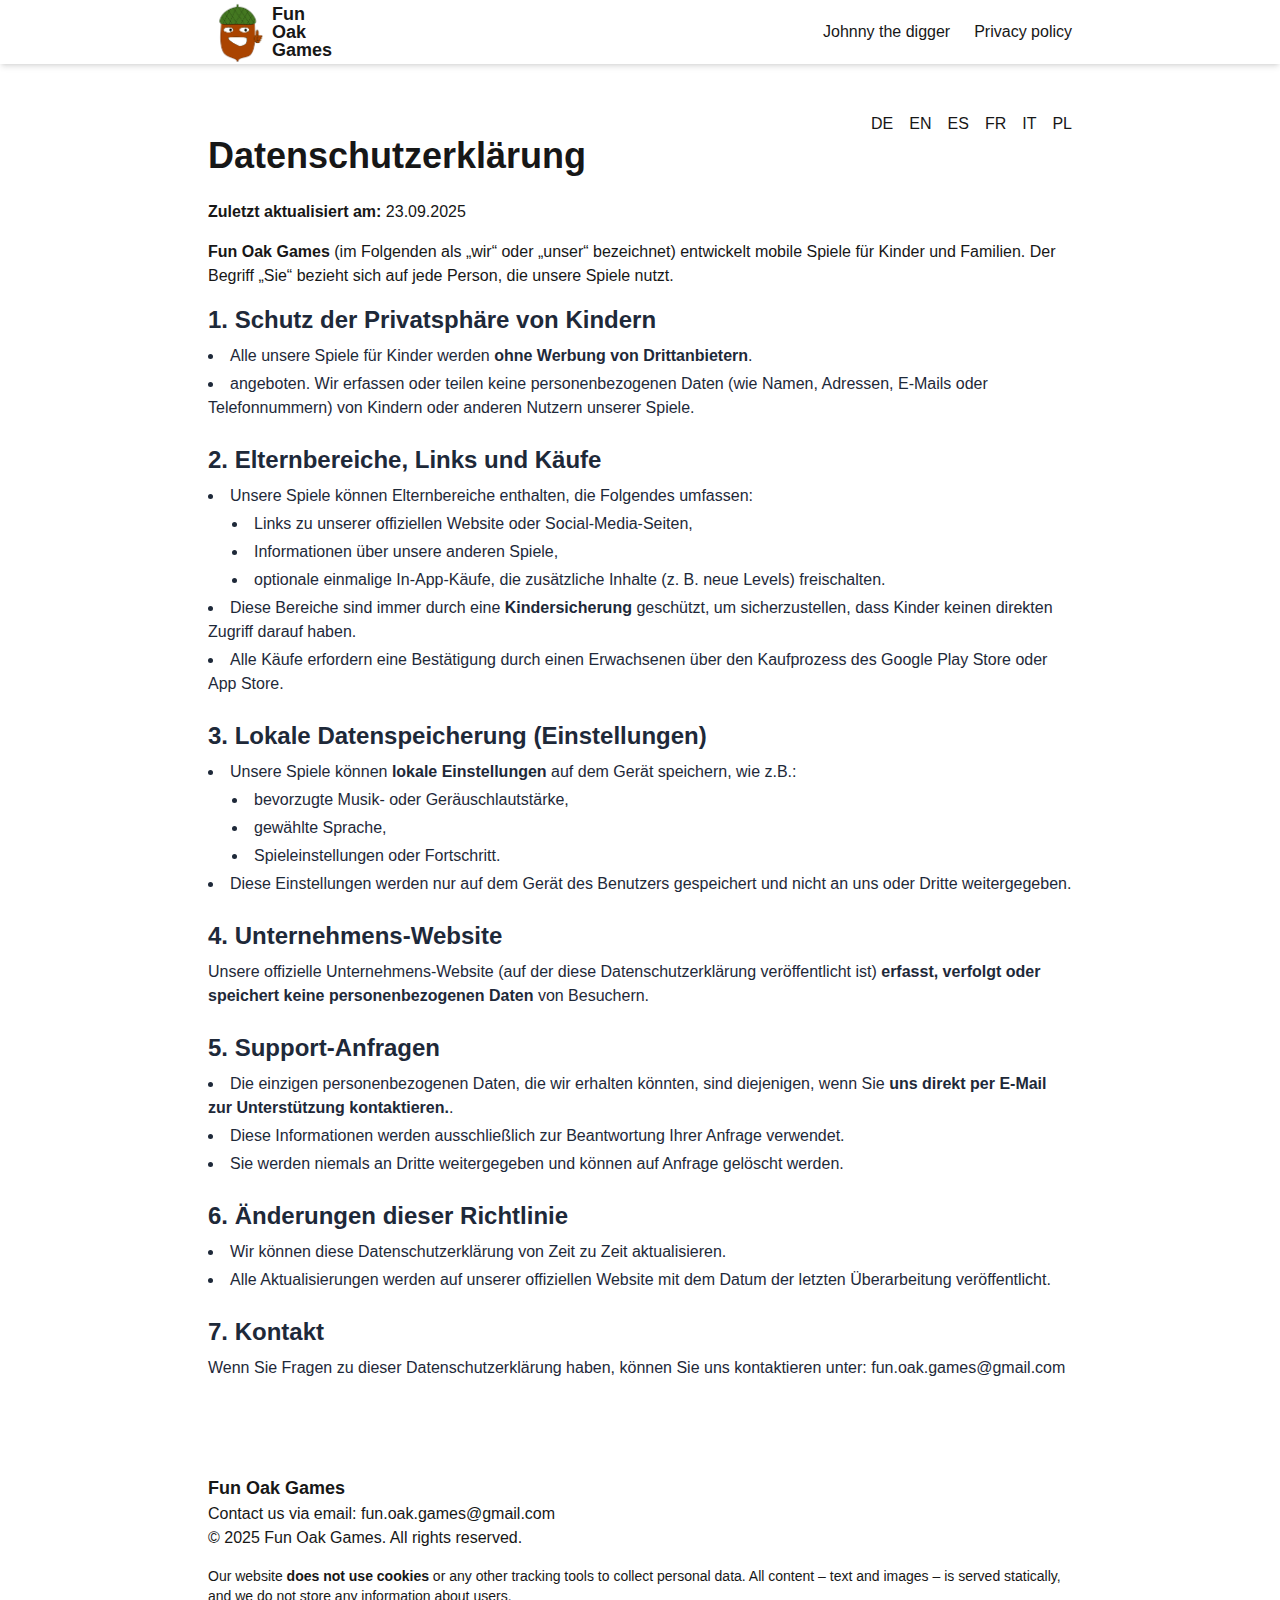
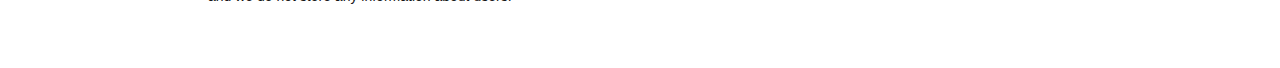
<file: de/privacy-policy.html>
<!DOCTYPE html><!--KoNH3wYcX_GpuJDFEFo06--><html lang="en"><head><meta charSet="utf-8"/><meta name="viewport" content="width=device-width, initial-scale=1"/><link rel="stylesheet" href="/_next/static/chunks/d47cd6dc0ca15992.css" data-precedence="next"/><link rel="preload" as="script" fetchPriority="low" href="/_next/static/chunks/6a06277139e60d90.js"/><script src="/_next/static/chunks/ea7ab0dba7b47d7c.js" async=""></script><script src="/_next/static/chunks/c19da6693934fea1.js" async=""></script><script src="/_next/static/chunks/8082ab48faca5ea1.js" async=""></script><script src="/_next/static/chunks/turbopack-a696a5afb7c5843d.js" async=""></script><script src="/_next/static/chunks/f23601af231f4afc.js" async=""></script><script src="/_next/static/chunks/7dd66bdf8a7e5707.js" async=""></script><script src="/_next/static/chunks/c040d6db5778c448.js" async=""></script><title>Fun Oak Games</title><script src="/_next/static/chunks/a6dad97d9634a72d.js" noModule=""></script></head><body class="flex flex-col min-h-screen"><div hidden=""><!--$--><!--/$--></div><div class="bg-base-100 shadow-md relative"><div class="max-w-4xl mx-auto px-4 flex items-center h-16"><a class="flex items-center p-0" href="/"><div class="flex items-center gap-1"><img alt="Logo" loading="lazy" width="60" height="60" decoding="async" data-nimg="1" class="rounded-md" style="color:transparent" src="/images/logo.png"/><div class="flex flex-col"><span class="font-bold text-lg leading-none">Fun</span><span class="font-bold text-lg leading-none">Oak</span><span class="font-bold text-lg leading-none">Games</span></div></div></a><ul class="hidden lg:flex gap-6 ml-auto"><li><a href="/johnny-the-digger">Johnny the digger</a></li><li><a href="/privacy-policy">Privacy policy</a></li></ul><div class="lg:hidden ml-auto relative"><button class="btn btn-ghost"><svg xmlns="http://www.w3.org/2000/svg" class="h-6 w-6" fill="none" viewBox="0 0 24 24" stroke="currentColor"><path stroke-linecap="round" stroke-linejoin="round" stroke-width="2" d="M4 6h16M4 12h16M4 18h16"></path></svg></button></div></div></div><main class="flex-grow"><main class="max-w-4xl mx-auto px-4 py-12"><nav><ul class="flex justify-end" style="list-style:none;padding:0;display:flex;gap:1rem"><li><a href="/de/privacy-policy">DE</a></li><li><a href="/privacy-policy">EN</a></li><li><a href="/es/privacy-policy">ES</a></li><li><a href="/fr/privacy-policy">FR</a></li><li><a href="/it/privacy-policy">IT</a></li><li><a href="/pl/privacy-policy">PL</a></li></ul></nav><div><h1 class="text-4xl font-bold mb-6">Datenschutzerklärung</h1><p class="mb-4"><strong>Zuletzt aktualisiert am:<!-- --> </strong> <!-- -->23.09.2025</p><p class="mb-4"><strong>Fun Oak Games<!-- --> </strong>(im Folgenden als „wir“ oder „unser“ bezeichnet) entwickelt mobile Spiele für Kinder und Familien. Der Begriff „Sie“ bezieht sich auf jede Person, die unsere Spiele nutzt.</p><section class="space-y-6 text-gray-800 dark:text-gray-200"><div><h2 class="text-2xl font-semibold mb-2">1. Schutz der Privatsphäre von Kindern</h2><ul class="list-disc list-inside space-y-1"><li>Alle unsere Spiele für Kinder werden<!-- --> <strong>ohne Werbung von Drittanbietern</strong>.</li><li> angeboten. Wir erfassen oder teilen keine personenbezogenen Daten (wie Namen, Adressen, E-Mails oder Telefonnummern) von Kindern oder anderen Nutzern unserer Spiele.</li></ul></div><div><h2 class="text-2xl font-semibold mb-2">2. Elternbereiche, Links und Käufe</h2><ul class="list-disc list-inside space-y-1"><li>Unsere Spiele können Elternbereiche enthalten, die Folgendes umfassen:</li><ul class="list-disc list-inside pl-6 space-y-1"><li>Links zu unserer offiziellen Website oder Social-Media-Seiten,</li><li>Informationen über unsere anderen Spiele,</li><li>optionale einmalige In-App-Käufe, die zusätzliche Inhalte (z. B. neue Levels) freischalten.</li></ul><li>Diese Bereiche sind immer durch eine<!-- --> <strong>Kindersicherung</strong> <!-- --> geschützt, um sicherzustellen, dass Kinder keinen direkten Zugriff darauf haben.</li><li>Alle Käufe erfordern eine Bestätigung durch einen Erwachsenen über den Kaufprozess des Google Play Store oder App Store.</li></ul></div><div><h2 class="text-2xl font-semibold mb-2">3. Lokale Datenspeicherung (Einstellungen)</h2><ul class="list-disc list-inside space-y-1"><li>Unsere Spiele können<!-- --> <strong>lokale Einstellungen</strong> <!-- -->auf dem Gerät speichern, wie z.B.:</li><ul class="list-disc list-inside pl-6 space-y-1"><li>bevorzugte Musik- oder Geräuschlautstärke,</li><li>gewählte Sprache,</li><li>Spieleinstellungen oder Fortschritt.</li></ul><li>Diese Einstellungen werden nur auf dem Gerät des Benutzers gespeichert und nicht an uns oder Dritte weitergegeben.</li></ul></div><div><h2 class="text-2xl font-semibold mb-2">4. Unternehmens-Website</h2><p>Unsere offizielle Unternehmens-Website (auf der diese Datenschutzerklärung veröffentlicht ist)<!-- --> <strong>erfasst, verfolgt oder speichert keine personenbezogenen Daten</strong> <!-- --> von Besuchern.</p></div><div><h2 class="text-2xl font-semibold mb-2">5. Support-Anfragen</h2><ul class="list-disc list-inside space-y-1"><li>Die einzigen personenbezogenen Daten, die wir erhalten könnten, sind diejenigen, wenn Sie <!-- --> <strong>uns direkt per E-Mail zur Unterstützung kontaktieren.</strong>.</li><li>Diese Informationen werden ausschließlich zur Beantwortung Ihrer Anfrage verwendet.</li><li>Sie werden niemals an Dritte weitergegeben und können auf Anfrage gelöscht werden.</li></ul></div><div><h2 class="text-2xl font-semibold mb-2">6. Änderungen dieser Richtlinie</h2><ul class="list-disc list-inside space-y-1"><li>Wir können diese Datenschutzerklärung von Zeit zu Zeit aktualisieren.</li><li>Alle Aktualisierungen werden auf unserer offiziellen Website mit dem Datum der letzten Überarbeitung veröffentlicht.</li></ul></div><div><h2 class="text-2xl font-semibold mb-2">7. Kontakt</h2><p>Wenn Sie Fragen zu dieser Datenschutzerklärung haben, können Sie uns kontaktieren unter: fun.oak.games@gmail.com<!-- --> <br/></p></div></section></div></main><!--$--><!--/$--></main><footer class="max-w-4xl mx-auto px-4 py-30 flex items-center h-16"><div><p class="font-bold text-lg">Fun Oak Games</p><p> Contact us via email: fun.oak.games@gmail.com</p><p>© 2025 Fun Oak Games. All rights reserved.</p><p class="text-sm my-4">Our website <strong>does not use cookies</strong> or any other tracking tools to collect personal data. All content – text and images – is served statically, and we do not store any information about users.</p></div></footer><script src="/_next/static/chunks/6a06277139e60d90.js" id="_R_" async=""></script><script>(self.__next_f=self.__next_f||[]).push([0])</script><script>self.__next_f.push([1,"1:\"$Sreact.fragment\"\n2:I[55672,[\"/_next/static/chunks/f23601af231f4afc.js\",\"/_next/static/chunks/7dd66bdf8a7e5707.js\"],\"default\"]\n3:I[39756,[\"/_next/static/chunks/f23601af231f4afc.js\",\"/_next/static/chunks/7dd66bdf8a7e5707.js\"],\"default\"]\n4:I[37457,[\"/_next/static/chunks/f23601af231f4afc.js\",\"/_next/static/chunks/7dd66bdf8a7e5707.js\"],\"default\"]\n5:I[49354,[\"/_next/static/chunks/f23601af231f4afc.js\",\"/_next/static/chunks/7dd66bdf8a7e5707.js\",\"/_next/static/chunks/c040d6db5778c448.js\"],\"default\"]\n6:I[74285,[\"/_next/static/chunks/f23601af231f4afc.js\",\"/_next/static/chunks/7dd66bdf8a7e5707.js\",\"/_next/static/chunks/c040d6db5778c448.js\"],\"default\"]\n7:I[97367,[\"/_next/static/chunks/f23601af231f4afc.js\",\"/_next/static/chunks/7dd66bdf8a7e5707.js\"],\"OutletBoundary\"]\n9:I[11533,[\"/_next/static/chunks/f23601af231f4afc.js\",\"/_next/static/chunks/7dd66bdf8a7e5707.js\"],\"AsyncMetadataOutlet\"]\nb:I[97367,[\"/_next/static/chunks/f23601af231f4afc.js\",\"/_next/static/chunks/7dd66bdf8a7e5707.js\"],\"ViewportBoundary\"]\nd:I[97367,[\"/_next/static/chunks/f23601af231f4afc.js\",\"/_next/static/chunks/7dd66bdf8a7e5707.js\"],\"MetadataBoundary\"]\ne:\"$Sreact.suspense\"\n10:I[68027,[\"/_next/static/chunks/f23601af231f4afc.js\",\"/_next/static/chunks/7dd66bdf8a7e5707.js\"],\"default\"]\n:HL[\"/_next/static/chunks/d47cd6dc0ca15992.css\",\"style\"]\n"])</script><script>self.__next_f.push([1,"0:{\"P\":null,\"b\":\"KoNH3wYcX_GpuJDFEFo06\",\"p\":\"\",\"c\":[\"\",\"de\",\"privacy-policy\"],\"i\":false,\"f\":[[[\"\",{\"children\":[\"de\",{\"children\":[\"privacy-policy\",{\"children\":[\"__PAGE__\",{}]}]}]},\"$undefined\",\"$undefined\",true],[\"\",[\"$\",\"$1\",\"c\",{\"children\":[[[\"$\",\"link\",\"0\",{\"rel\":\"stylesheet\",\"href\":\"/_next/static/chunks/d47cd6dc0ca15992.css\",\"precedence\":\"next\",\"crossOrigin\":\"$undefined\",\"nonce\":\"$undefined\"}],[\"$\",\"script\",\"script-0\",{\"src\":\"/_next/static/chunks/f23601af231f4afc.js\",\"async\":true,\"nonce\":\"$undefined\"}],[\"$\",\"script\",\"script-1\",{\"src\":\"/_next/static/chunks/7dd66bdf8a7e5707.js\",\"async\":true,\"nonce\":\"$undefined\"}]],[\"$\",\"html\",null,{\"lang\":\"en\",\"children\":[\"$\",\"body\",null,{\"className\":\"flex flex-col min-h-screen\",\"children\":[[\"$\",\"$L2\",null,{}],[\"$\",\"main\",null,{\"className\":\"flex-grow\",\"children\":[\"$\",\"$L3\",null,{\"parallelRouterKey\":\"children\",\"error\":\"$undefined\",\"errorStyles\":\"$undefined\",\"errorScripts\":\"$undefined\",\"template\":[\"$\",\"$L4\",null,{}],\"templateStyles\":\"$undefined\",\"templateScripts\":\"$undefined\",\"notFound\":[[[\"$\",\"title\",null,{\"children\":\"404: This page could not be found.\"}],[\"$\",\"div\",null,{\"style\":{\"fontFamily\":\"system-ui,\\\"Segoe UI\\\",Roboto,Helvetica,Arial,sans-serif,\\\"Apple Color Emoji\\\",\\\"Segoe UI Emoji\\\"\",\"height\":\"100vh\",\"textAlign\":\"center\",\"display\":\"flex\",\"flexDirection\":\"column\",\"alignItems\":\"center\",\"justifyContent\":\"center\"},\"children\":[\"$\",\"div\",null,{\"children\":[[\"$\",\"style\",null,{\"dangerouslySetInnerHTML\":{\"__html\":\"body{color:#000;background:#fff;margin:0}.next-error-h1{border-right:1px solid rgba(0,0,0,.3)}@media (prefers-color-scheme:dark){body{color:#fff;background:#000}.next-error-h1{border-right:1px solid rgba(255,255,255,.3)}}\"}}],[\"$\",\"h1\",null,{\"className\":\"next-error-h1\",\"style\":{\"display\":\"inline-block\",\"margin\":\"0 20px 0 0\",\"padding\":\"0 23px 0 0\",\"fontSize\":24,\"fontWeight\":500,\"verticalAlign\":\"top\",\"lineHeight\":\"49px\"},\"children\":404}],[\"$\",\"div\",null,{\"style\":{\"display\":\"inline-block\"},\"children\":[\"$\",\"h2\",null,{\"style\":{\"fontSize\":14,\"fontWeight\":400,\"lineHeight\":\"49px\",\"margin\":0},\"children\":\"This page could not be found.\"}]}]]}]}]],[]],\"forbidden\":\"$undefined\",\"unauthorized\":\"$undefined\"}]}],[\"$\",\"footer\",null,{\"className\":\"max-w-4xl mx-auto px-4 py-30 flex items-center h-16\",\"children\":[\"$\",\"div\",null,{\"children\":[[\"$\",\"p\",null,{\"className\":\"font-bold text-lg\",\"children\":\"Fun Oak Games\"}],[\"$\",\"p\",null,{\"children\":\" Contact us via email: fun.oak.games@gmail.com\"}],[\"$\",\"p\",null,{\"children\":\"© 2025 Fun Oak Games. All rights reserved.\"}],[\"$\",\"p\",null,{\"className\":\"text-sm my-4\",\"children\":[\"Our website \",[\"$\",\"strong\",null,{\"children\":\"does not use cookies\"}],\" or any other tracking tools to collect personal data. All content – text and images – is served statically, and we do not store any information about users.\"]}]]}]}]]}]}]]}],{\"children\":[\"de\",[\"$\",\"$1\",\"c\",{\"children\":[null,[\"$\",\"$L3\",null,{\"parallelRouterKey\":\"children\",\"error\":\"$undefined\",\"errorStyles\":\"$undefined\",\"errorScripts\":\"$undefined\",\"template\":[\"$\",\"$L4\",null,{}],\"templateStyles\":\"$undefined\",\"templateScripts\":\"$undefined\",\"notFound\":\"$undefined\",\"forbidden\":\"$undefined\",\"unauthorized\":\"$undefined\"}]]}],{\"children\":[\"privacy-policy\",[\"$\",\"$1\",\"c\",{\"children\":[null,[\"$\",\"$L3\",null,{\"parallelRouterKey\":\"children\",\"error\":\"$undefined\",\"errorStyles\":\"$undefined\",\"errorScripts\":\"$undefined\",\"template\":[\"$\",\"$L4\",null,{}],\"templateStyles\":\"$undefined\",\"templateScripts\":\"$undefined\",\"notFound\":\"$undefined\",\"forbidden\":\"$undefined\",\"unauthorized\":\"$undefined\"}]]}],{\"children\":[\"__PAGE__\",[\"$\",\"$1\",\"c\",{\"children\":[[\"$\",\"main\",null,{\"className\":\"max-w-4xl mx-auto px-4 py-12\",\"children\":[[\"$\",\"$L5\",null,{\"href\":\"privacy-policy\"}],[\"$\",\"$L6\",null,{\"locale\":\"de\"}]]}],[[\"$\",\"script\",\"script-0\",{\"src\":\"/_next/static/chunks/c040d6db5778c448.js\",\"async\":true,\"nonce\":\"$undefined\"}]],[\"$\",\"$L7\",null,{\"children\":[\"$L8\",[\"$\",\"$L9\",null,{\"promise\":\"$@a\"}]]}]]}],{},null,false]},null,false]},null,false]},null,false],[\"$\",\"$1\",\"h\",{\"children\":[null,[[\"$\",\"$Lb\",null,{\"children\":\"$Lc\"}],null],[\"$\",\"$Ld\",null,{\"children\":[\"$\",\"div\",null,{\"hidden\":true,\"children\":[\"$\",\"$e\",null,{\"fallback\":null,\"children\":\"$Lf\"}]}]}]]}],false]],\"m\":\"$undefined\",\"G\":[\"$10\",[[\"$\",\"link\",\"0\",{\"rel\":\"stylesheet\",\"href\":\"/_next/static/chunks/d47cd6dc0ca15992.css\",\"precedence\":\"next\",\"crossOrigin\":\"$undefined\",\"nonce\":\"$undefined\"}]]],\"s\":false,\"S\":true}\n"])</script><script>self.__next_f.push([1,"c:[[\"$\",\"meta\",\"0\",{\"charSet\":\"utf-8\"}],[\"$\",\"meta\",\"1\",{\"name\":\"viewport\",\"content\":\"width=device-width, initial-scale=1\"}]]\n8:null\n"])</script><script>self.__next_f.push([1,"a:{\"metadata\":[[\"$\",\"title\",\"0\",{\"children\":\"Fun Oak Games\"}]],\"error\":null,\"digest\":\"$undefined\"}\n"])</script><script>self.__next_f.push([1,"f:\"$a:metadata\"\n"])</script></body></html>
</file>
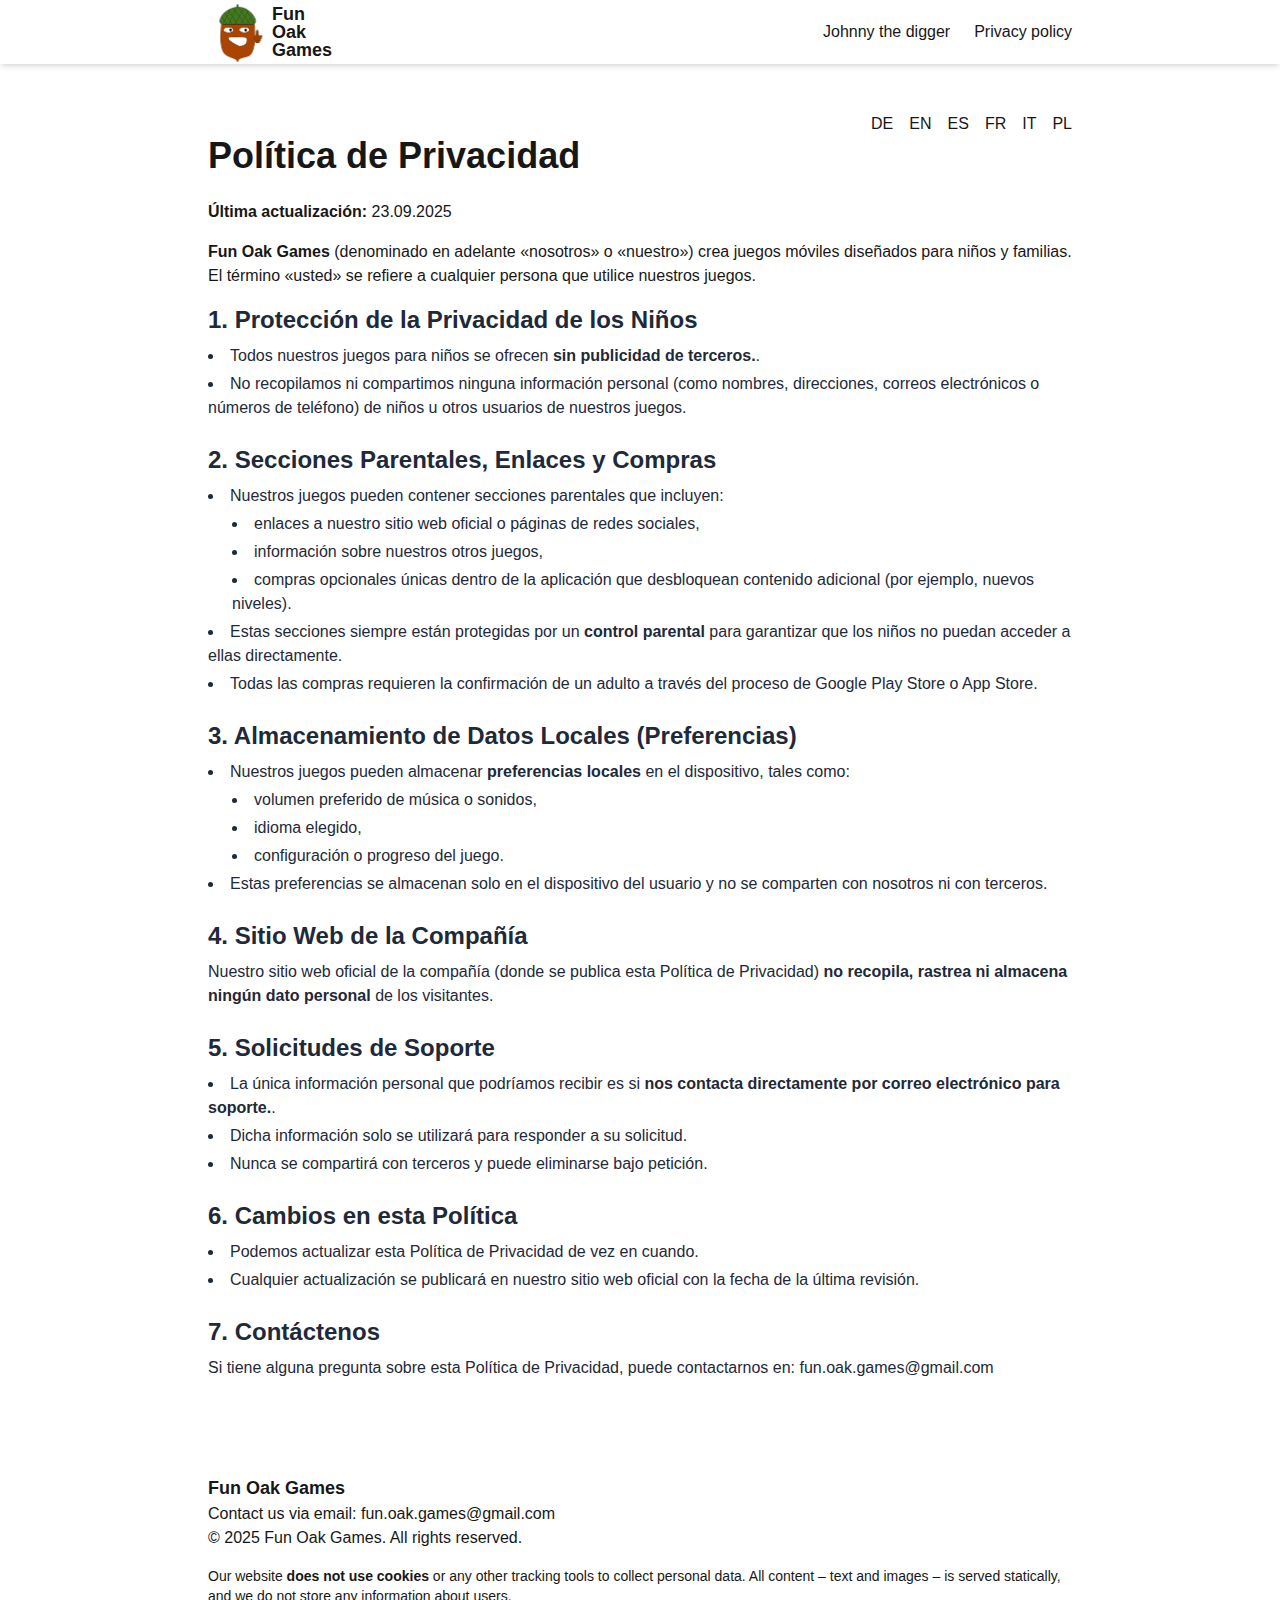
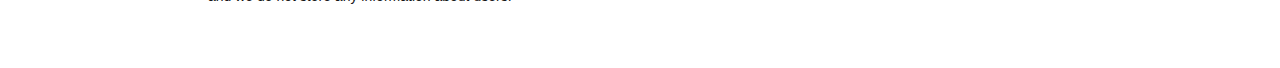
<file: es/privacy-policy.html>
<!DOCTYPE html><!--KoNH3wYcX_GpuJDFEFo06--><html lang="en"><head><meta charSet="utf-8"/><meta name="viewport" content="width=device-width, initial-scale=1"/><link rel="stylesheet" href="/_next/static/chunks/d47cd6dc0ca15992.css" data-precedence="next"/><link rel="preload" as="script" fetchPriority="low" href="/_next/static/chunks/6a06277139e60d90.js"/><script src="/_next/static/chunks/ea7ab0dba7b47d7c.js" async=""></script><script src="/_next/static/chunks/c19da6693934fea1.js" async=""></script><script src="/_next/static/chunks/8082ab48faca5ea1.js" async=""></script><script src="/_next/static/chunks/turbopack-a696a5afb7c5843d.js" async=""></script><script src="/_next/static/chunks/f23601af231f4afc.js" async=""></script><script src="/_next/static/chunks/7dd66bdf8a7e5707.js" async=""></script><script src="/_next/static/chunks/c040d6db5778c448.js" async=""></script><title>Fun Oak Games</title><script src="/_next/static/chunks/a6dad97d9634a72d.js" noModule=""></script></head><body class="flex flex-col min-h-screen"><div hidden=""><!--$--><!--/$--></div><div class="bg-base-100 shadow-md relative"><div class="max-w-4xl mx-auto px-4 flex items-center h-16"><a class="flex items-center p-0" href="/"><div class="flex items-center gap-1"><img alt="Logo" loading="lazy" width="60" height="60" decoding="async" data-nimg="1" class="rounded-md" style="color:transparent" src="/images/logo.png"/><div class="flex flex-col"><span class="font-bold text-lg leading-none">Fun</span><span class="font-bold text-lg leading-none">Oak</span><span class="font-bold text-lg leading-none">Games</span></div></div></a><ul class="hidden lg:flex gap-6 ml-auto"><li><a href="/johnny-the-digger">Johnny the digger</a></li><li><a href="/privacy-policy">Privacy policy</a></li></ul><div class="lg:hidden ml-auto relative"><button class="btn btn-ghost"><svg xmlns="http://www.w3.org/2000/svg" class="h-6 w-6" fill="none" viewBox="0 0 24 24" stroke="currentColor"><path stroke-linecap="round" stroke-linejoin="round" stroke-width="2" d="M4 6h16M4 12h16M4 18h16"></path></svg></button></div></div></div><main class="flex-grow"><main class="max-w-4xl mx-auto px-4 py-12"><nav><ul class="flex justify-end" style="list-style:none;padding:0;display:flex;gap:1rem"><li><a href="/de/privacy-policy">DE</a></li><li><a href="/privacy-policy">EN</a></li><li><a href="/es/privacy-policy">ES</a></li><li><a href="/fr/privacy-policy">FR</a></li><li><a href="/it/privacy-policy">IT</a></li><li><a href="/pl/privacy-policy">PL</a></li></ul></nav><div><h1 class="text-4xl font-bold mb-6">Política de Privacidad</h1><p class="mb-4"><strong>Última actualización:<!-- --> </strong> <!-- -->23.09.2025</p><p class="mb-4"><strong>Fun Oak Games<!-- --> </strong>(denominado en adelante «nosotros» o «nuestro») crea juegos móviles diseñados para niños y familias. El término «usted» se refiere a cualquier persona que utilice nuestros juegos.</p><section class="space-y-6 text-gray-800 dark:text-gray-200"><div><h2 class="text-2xl font-semibold mb-2">1. Protección de la Privacidad de los Niños</h2><ul class="list-disc list-inside space-y-1"><li>Todos nuestros juegos para niños se ofrecen<!-- --> <strong>sin publicidad de terceros.</strong>.</li><li>No recopilamos ni compartimos ninguna información personal (como nombres, direcciones, correos electrónicos o números de teléfono) de niños u otros usuarios de nuestros juegos.</li></ul></div><div><h2 class="text-2xl font-semibold mb-2">2. Secciones Parentales, Enlaces y Compras</h2><ul class="list-disc list-inside space-y-1"><li>Nuestros juegos pueden contener secciones parentales que incluyen:</li><ul class="list-disc list-inside pl-6 space-y-1"><li>enlaces a nuestro sitio web oficial o páginas de redes sociales,</li><li>información sobre nuestros otros juegos,</li><li>compras opcionales únicas dentro de la aplicación que desbloquean contenido adicional (por ejemplo, nuevos niveles).</li></ul><li>Estas secciones siempre están protegidas por un<!-- --> <strong>control parental</strong> <!-- --> para garantizar que los niños no puedan acceder a ellas directamente.</li><li>Todas las compras requieren la confirmación de un adulto a través del proceso de Google Play Store o App Store.</li></ul></div><div><h2 class="text-2xl font-semibold mb-2">3. Almacenamiento de Datos Locales (Preferencias)</h2><ul class="list-disc list-inside space-y-1"><li>Nuestros juegos pueden almacenar<!-- --> <strong>preferencias locales</strong> <!-- -->en el dispositivo, tales como:</li><ul class="list-disc list-inside pl-6 space-y-1"><li>volumen preferido de música o sonidos,</li><li>idioma elegido,</li><li>configuración o progreso del juego.</li></ul><li>Estas preferencias se almacenan solo en el dispositivo del usuario y no se comparten con nosotros ni con terceros.</li></ul></div><div><h2 class="text-2xl font-semibold mb-2">4. Sitio Web de la Compañía</h2><p>Nuestro sitio web oficial de la compañía (donde se publica esta Política de Privacidad)<!-- --> <strong>no recopila, rastrea ni almacena ningún dato personal</strong> <!-- --> de los visitantes.</p></div><div><h2 class="text-2xl font-semibold mb-2">5. Solicitudes de Soporte</h2><ul class="list-disc list-inside space-y-1"><li>La única información personal que podríamos recibir es si <!-- --> <strong>nos contacta directamente por correo electrónico para soporte.</strong>.</li><li>Dicha información solo se utilizará para responder a su solicitud.</li><li>Nunca se compartirá con terceros y puede eliminarse bajo petición.</li></ul></div><div><h2 class="text-2xl font-semibold mb-2">6. Cambios en esta Política</h2><ul class="list-disc list-inside space-y-1"><li>Podemos actualizar esta Política de Privacidad de vez en cuando.</li><li>Cualquier actualización se publicará en nuestro sitio web oficial con la fecha de la última revisión.</li></ul></div><div><h2 class="text-2xl font-semibold mb-2">7. Contáctenos</h2><p>Si tiene alguna pregunta sobre esta Política de Privacidad, puede contactarnos en: fun.oak.games@gmail.com<!-- --> <br/></p></div></section></div></main><!--$--><!--/$--></main><footer class="max-w-4xl mx-auto px-4 py-30 flex items-center h-16"><div><p class="font-bold text-lg">Fun Oak Games</p><p> Contact us via email: fun.oak.games@gmail.com</p><p>© 2025 Fun Oak Games. All rights reserved.</p><p class="text-sm my-4">Our website <strong>does not use cookies</strong> or any other tracking tools to collect personal data. All content – text and images – is served statically, and we do not store any information about users.</p></div></footer><script src="/_next/static/chunks/6a06277139e60d90.js" id="_R_" async=""></script><script>(self.__next_f=self.__next_f||[]).push([0])</script><script>self.__next_f.push([1,"1:\"$Sreact.fragment\"\n2:I[55672,[\"/_next/static/chunks/f23601af231f4afc.js\",\"/_next/static/chunks/7dd66bdf8a7e5707.js\"],\"default\"]\n3:I[39756,[\"/_next/static/chunks/f23601af231f4afc.js\",\"/_next/static/chunks/7dd66bdf8a7e5707.js\"],\"default\"]\n4:I[37457,[\"/_next/static/chunks/f23601af231f4afc.js\",\"/_next/static/chunks/7dd66bdf8a7e5707.js\"],\"default\"]\n5:I[49354,[\"/_next/static/chunks/f23601af231f4afc.js\",\"/_next/static/chunks/7dd66bdf8a7e5707.js\",\"/_next/static/chunks/c040d6db5778c448.js\"],\"default\"]\n6:I[74285,[\"/_next/static/chunks/f23601af231f4afc.js\",\"/_next/static/chunks/7dd66bdf8a7e5707.js\",\"/_next/static/chunks/c040d6db5778c448.js\"],\"default\"]\n7:I[97367,[\"/_next/static/chunks/f23601af231f4afc.js\",\"/_next/static/chunks/7dd66bdf8a7e5707.js\"],\"OutletBoundary\"]\n9:I[11533,[\"/_next/static/chunks/f23601af231f4afc.js\",\"/_next/static/chunks/7dd66bdf8a7e5707.js\"],\"AsyncMetadataOutlet\"]\nb:I[97367,[\"/_next/static/chunks/f23601af231f4afc.js\",\"/_next/static/chunks/7dd66bdf8a7e5707.js\"],\"ViewportBoundary\"]\nd:I[97367,[\"/_next/static/chunks/f23601af231f4afc.js\",\"/_next/static/chunks/7dd66bdf8a7e5707.js\"],\"MetadataBoundary\"]\ne:\"$Sreact.suspense\"\n10:I[68027,[\"/_next/static/chunks/f23601af231f4afc.js\",\"/_next/static/chunks/7dd66bdf8a7e5707.js\"],\"default\"]\n:HL[\"/_next/static/chunks/d47cd6dc0ca15992.css\",\"style\"]\n"])</script><script>self.__next_f.push([1,"0:{\"P\":null,\"b\":\"KoNH3wYcX_GpuJDFEFo06\",\"p\":\"\",\"c\":[\"\",\"es\",\"privacy-policy\"],\"i\":false,\"f\":[[[\"\",{\"children\":[\"es\",{\"children\":[\"privacy-policy\",{\"children\":[\"__PAGE__\",{}]}]}]},\"$undefined\",\"$undefined\",true],[\"\",[\"$\",\"$1\",\"c\",{\"children\":[[[\"$\",\"link\",\"0\",{\"rel\":\"stylesheet\",\"href\":\"/_next/static/chunks/d47cd6dc0ca15992.css\",\"precedence\":\"next\",\"crossOrigin\":\"$undefined\",\"nonce\":\"$undefined\"}],[\"$\",\"script\",\"script-0\",{\"src\":\"/_next/static/chunks/f23601af231f4afc.js\",\"async\":true,\"nonce\":\"$undefined\"}],[\"$\",\"script\",\"script-1\",{\"src\":\"/_next/static/chunks/7dd66bdf8a7e5707.js\",\"async\":true,\"nonce\":\"$undefined\"}]],[\"$\",\"html\",null,{\"lang\":\"en\",\"children\":[\"$\",\"body\",null,{\"className\":\"flex flex-col min-h-screen\",\"children\":[[\"$\",\"$L2\",null,{}],[\"$\",\"main\",null,{\"className\":\"flex-grow\",\"children\":[\"$\",\"$L3\",null,{\"parallelRouterKey\":\"children\",\"error\":\"$undefined\",\"errorStyles\":\"$undefined\",\"errorScripts\":\"$undefined\",\"template\":[\"$\",\"$L4\",null,{}],\"templateStyles\":\"$undefined\",\"templateScripts\":\"$undefined\",\"notFound\":[[[\"$\",\"title\",null,{\"children\":\"404: This page could not be found.\"}],[\"$\",\"div\",null,{\"style\":{\"fontFamily\":\"system-ui,\\\"Segoe UI\\\",Roboto,Helvetica,Arial,sans-serif,\\\"Apple Color Emoji\\\",\\\"Segoe UI Emoji\\\"\",\"height\":\"100vh\",\"textAlign\":\"center\",\"display\":\"flex\",\"flexDirection\":\"column\",\"alignItems\":\"center\",\"justifyContent\":\"center\"},\"children\":[\"$\",\"div\",null,{\"children\":[[\"$\",\"style\",null,{\"dangerouslySetInnerHTML\":{\"__html\":\"body{color:#000;background:#fff;margin:0}.next-error-h1{border-right:1px solid rgba(0,0,0,.3)}@media (prefers-color-scheme:dark){body{color:#fff;background:#000}.next-error-h1{border-right:1px solid rgba(255,255,255,.3)}}\"}}],[\"$\",\"h1\",null,{\"className\":\"next-error-h1\",\"style\":{\"display\":\"inline-block\",\"margin\":\"0 20px 0 0\",\"padding\":\"0 23px 0 0\",\"fontSize\":24,\"fontWeight\":500,\"verticalAlign\":\"top\",\"lineHeight\":\"49px\"},\"children\":404}],[\"$\",\"div\",null,{\"style\":{\"display\":\"inline-block\"},\"children\":[\"$\",\"h2\",null,{\"style\":{\"fontSize\":14,\"fontWeight\":400,\"lineHeight\":\"49px\",\"margin\":0},\"children\":\"This page could not be found.\"}]}]]}]}]],[]],\"forbidden\":\"$undefined\",\"unauthorized\":\"$undefined\"}]}],[\"$\",\"footer\",null,{\"className\":\"max-w-4xl mx-auto px-4 py-30 flex items-center h-16\",\"children\":[\"$\",\"div\",null,{\"children\":[[\"$\",\"p\",null,{\"className\":\"font-bold text-lg\",\"children\":\"Fun Oak Games\"}],[\"$\",\"p\",null,{\"children\":\" Contact us via email: fun.oak.games@gmail.com\"}],[\"$\",\"p\",null,{\"children\":\"© 2025 Fun Oak Games. All rights reserved.\"}],[\"$\",\"p\",null,{\"className\":\"text-sm my-4\",\"children\":[\"Our website \",[\"$\",\"strong\",null,{\"children\":\"does not use cookies\"}],\" or any other tracking tools to collect personal data. All content – text and images – is served statically, and we do not store any information about users.\"]}]]}]}]]}]}]]}],{\"children\":[\"es\",[\"$\",\"$1\",\"c\",{\"children\":[null,[\"$\",\"$L3\",null,{\"parallelRouterKey\":\"children\",\"error\":\"$undefined\",\"errorStyles\":\"$undefined\",\"errorScripts\":\"$undefined\",\"template\":[\"$\",\"$L4\",null,{}],\"templateStyles\":\"$undefined\",\"templateScripts\":\"$undefined\",\"notFound\":\"$undefined\",\"forbidden\":\"$undefined\",\"unauthorized\":\"$undefined\"}]]}],{\"children\":[\"privacy-policy\",[\"$\",\"$1\",\"c\",{\"children\":[null,[\"$\",\"$L3\",null,{\"parallelRouterKey\":\"children\",\"error\":\"$undefined\",\"errorStyles\":\"$undefined\",\"errorScripts\":\"$undefined\",\"template\":[\"$\",\"$L4\",null,{}],\"templateStyles\":\"$undefined\",\"templateScripts\":\"$undefined\",\"notFound\":\"$undefined\",\"forbidden\":\"$undefined\",\"unauthorized\":\"$undefined\"}]]}],{\"children\":[\"__PAGE__\",[\"$\",\"$1\",\"c\",{\"children\":[[\"$\",\"main\",null,{\"className\":\"max-w-4xl mx-auto px-4 py-12\",\"children\":[[\"$\",\"$L5\",null,{\"href\":\"privacy-policy\"}],[\"$\",\"$L6\",null,{\"locale\":\"es\"}]]}],[[\"$\",\"script\",\"script-0\",{\"src\":\"/_next/static/chunks/c040d6db5778c448.js\",\"async\":true,\"nonce\":\"$undefined\"}]],[\"$\",\"$L7\",null,{\"children\":[\"$L8\",[\"$\",\"$L9\",null,{\"promise\":\"$@a\"}]]}]]}],{},null,false]},null,false]},null,false]},null,false],[\"$\",\"$1\",\"h\",{\"children\":[null,[[\"$\",\"$Lb\",null,{\"children\":\"$Lc\"}],null],[\"$\",\"$Ld\",null,{\"children\":[\"$\",\"div\",null,{\"hidden\":true,\"children\":[\"$\",\"$e\",null,{\"fallback\":null,\"children\":\"$Lf\"}]}]}]]}],false]],\"m\":\"$undefined\",\"G\":[\"$10\",[[\"$\",\"link\",\"0\",{\"rel\":\"stylesheet\",\"href\":\"/_next/static/chunks/d47cd6dc0ca15992.css\",\"precedence\":\"next\",\"crossOrigin\":\"$undefined\",\"nonce\":\"$undefined\"}]]],\"s\":false,\"S\":true}\n"])</script><script>self.__next_f.push([1,"c:[[\"$\",\"meta\",\"0\",{\"charSet\":\"utf-8\"}],[\"$\",\"meta\",\"1\",{\"name\":\"viewport\",\"content\":\"width=device-width, initial-scale=1\"}]]\n8:null\n"])</script><script>self.__next_f.push([1,"a:{\"metadata\":[[\"$\",\"title\",\"0\",{\"children\":\"Fun Oak Games\"}]],\"error\":null,\"digest\":\"$undefined\"}\n"])</script><script>self.__next_f.push([1,"f:\"$a:metadata\"\n"])</script></body></html>
</file>
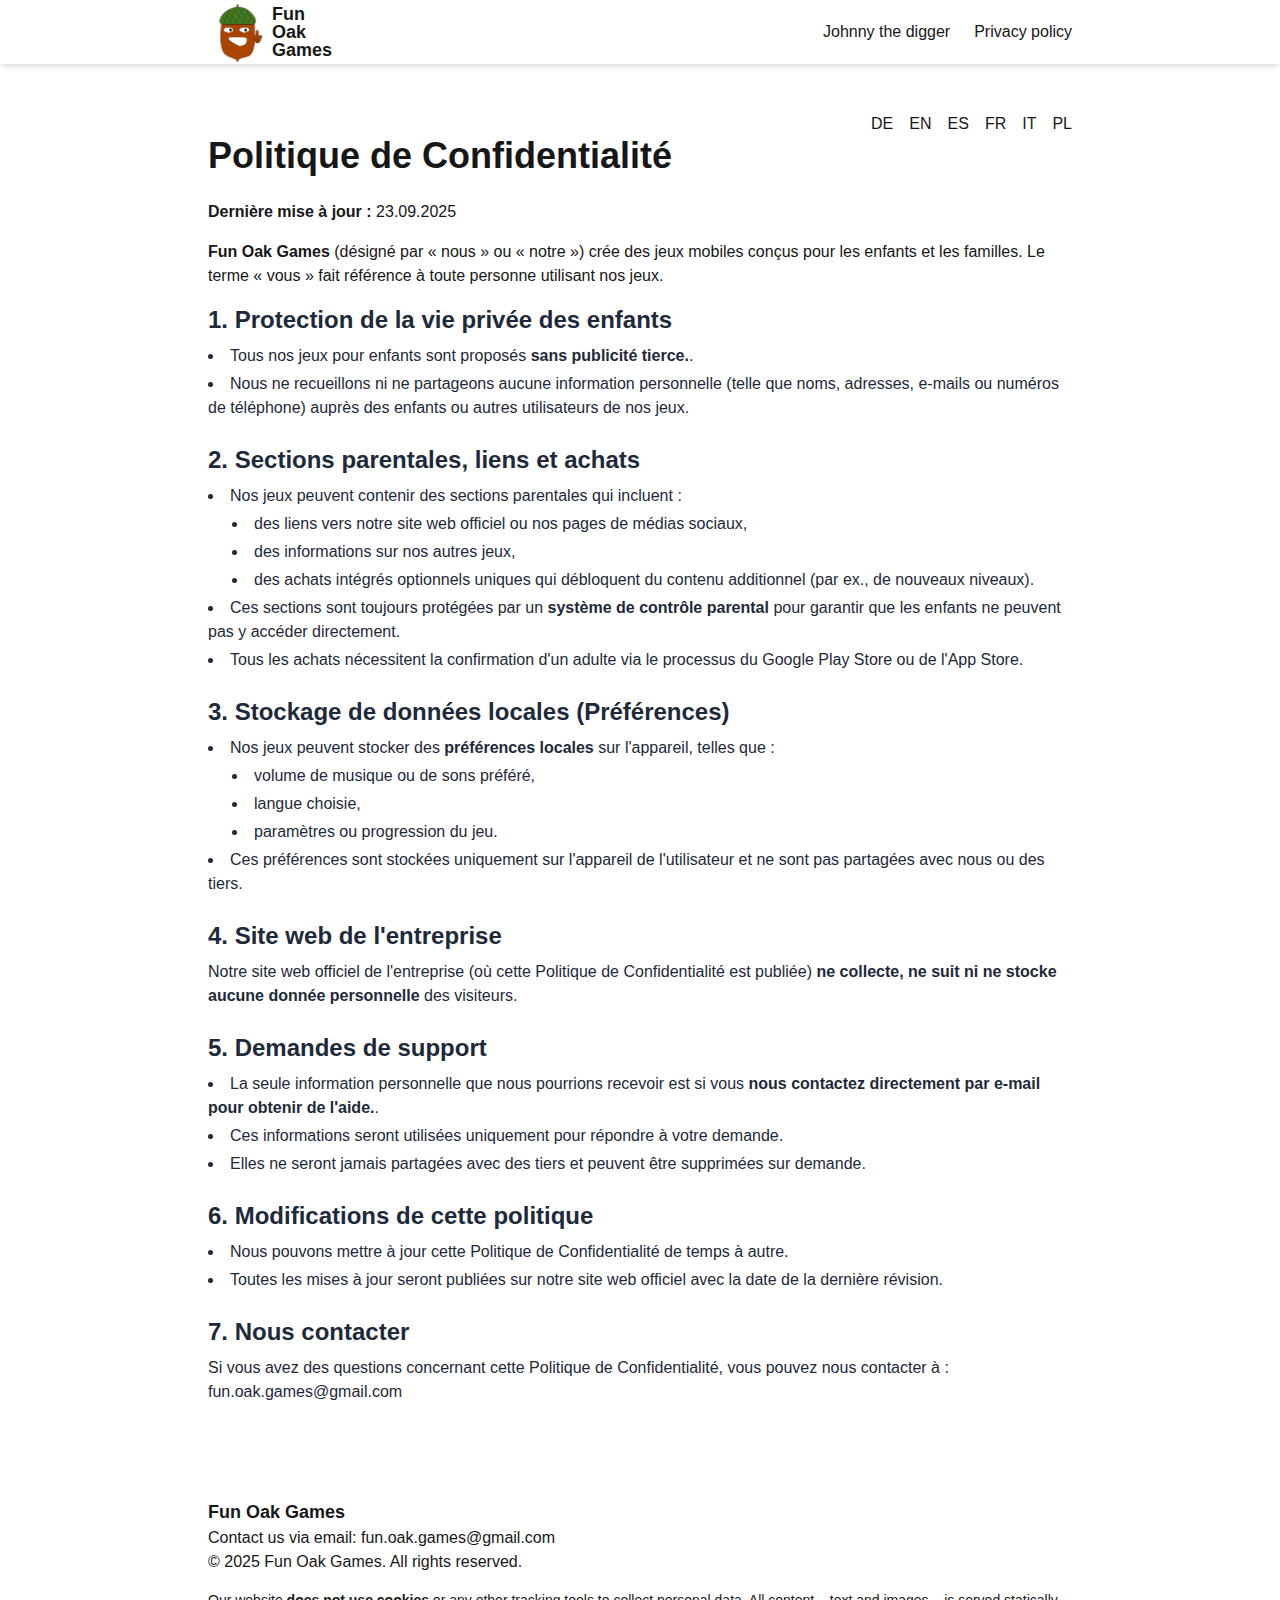
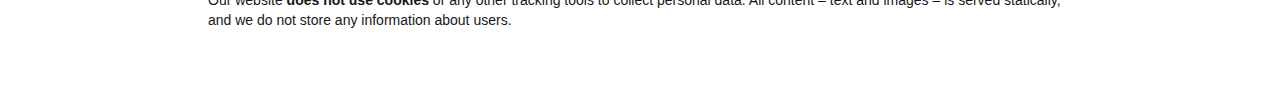
<file: fr/privacy-policy.html>
<!DOCTYPE html><!--KoNH3wYcX_GpuJDFEFo06--><html lang="en"><head><meta charSet="utf-8"/><meta name="viewport" content="width=device-width, initial-scale=1"/><link rel="stylesheet" href="/_next/static/chunks/d47cd6dc0ca15992.css" data-precedence="next"/><link rel="preload" as="script" fetchPriority="low" href="/_next/static/chunks/6a06277139e60d90.js"/><script src="/_next/static/chunks/ea7ab0dba7b47d7c.js" async=""></script><script src="/_next/static/chunks/c19da6693934fea1.js" async=""></script><script src="/_next/static/chunks/8082ab48faca5ea1.js" async=""></script><script src="/_next/static/chunks/turbopack-a696a5afb7c5843d.js" async=""></script><script src="/_next/static/chunks/f23601af231f4afc.js" async=""></script><script src="/_next/static/chunks/7dd66bdf8a7e5707.js" async=""></script><script src="/_next/static/chunks/c040d6db5778c448.js" async=""></script><title>Fun Oak Games</title><script src="/_next/static/chunks/a6dad97d9634a72d.js" noModule=""></script></head><body class="flex flex-col min-h-screen"><div hidden=""><!--$--><!--/$--></div><div class="bg-base-100 shadow-md relative"><div class="max-w-4xl mx-auto px-4 flex items-center h-16"><a class="flex items-center p-0" href="/"><div class="flex items-center gap-1"><img alt="Logo" loading="lazy" width="60" height="60" decoding="async" data-nimg="1" class="rounded-md" style="color:transparent" src="/images/logo.png"/><div class="flex flex-col"><span class="font-bold text-lg leading-none">Fun</span><span class="font-bold text-lg leading-none">Oak</span><span class="font-bold text-lg leading-none">Games</span></div></div></a><ul class="hidden lg:flex gap-6 ml-auto"><li><a href="/johnny-the-digger">Johnny the digger</a></li><li><a href="/privacy-policy">Privacy policy</a></li></ul><div class="lg:hidden ml-auto relative"><button class="btn btn-ghost"><svg xmlns="http://www.w3.org/2000/svg" class="h-6 w-6" fill="none" viewBox="0 0 24 24" stroke="currentColor"><path stroke-linecap="round" stroke-linejoin="round" stroke-width="2" d="M4 6h16M4 12h16M4 18h16"></path></svg></button></div></div></div><main class="flex-grow"><main class="max-w-4xl mx-auto px-4 py-12"><nav><ul class="flex justify-end" style="list-style:none;padding:0;display:flex;gap:1rem"><li><a href="/de/privacy-policy">DE</a></li><li><a href="/privacy-policy">EN</a></li><li><a href="/es/privacy-policy">ES</a></li><li><a href="/fr/privacy-policy">FR</a></li><li><a href="/it/privacy-policy">IT</a></li><li><a href="/pl/privacy-policy">PL</a></li></ul></nav><div><h1 class="text-4xl font-bold mb-6">Politique de Confidentialité</h1><p class="mb-4"><strong>Dernière mise à jour :<!-- --> </strong> <!-- -->23.09.2025</p><p class="mb-4"><strong>Fun Oak Games<!-- --> </strong>(désigné par « nous » ou « notre ») crée des jeux mobiles conçus pour les enfants et les familles. Le terme « vous » fait référence à toute personne utilisant nos jeux.</p><section class="space-y-6 text-gray-800 dark:text-gray-200"><div><h2 class="text-2xl font-semibold mb-2">1. Protection de la vie privée des enfants</h2><ul class="list-disc list-inside space-y-1"><li>Tous nos jeux pour enfants sont proposés<!-- --> <strong>sans publicité tierce.</strong>.</li><li>Nous ne recueillons ni ne partageons aucune information personnelle (telle que noms, adresses, e-mails ou numéros de téléphone) auprès des enfants ou autres utilisateurs de nos jeux.</li></ul></div><div><h2 class="text-2xl font-semibold mb-2">2. Sections parentales, liens et achats</h2><ul class="list-disc list-inside space-y-1"><li>Nos jeux peuvent contenir des sections parentales qui incluent :</li><ul class="list-disc list-inside pl-6 space-y-1"><li>des liens vers notre site web officiel ou nos pages de médias sociaux,</li><li>des informations sur nos autres jeux,</li><li>des achats intégrés optionnels uniques qui débloquent du contenu additionnel (par ex., de nouveaux niveaux).</li></ul><li>Ces sections sont toujours protégées par un<!-- --> <strong>système de contrôle parental</strong> <!-- -->pour garantir que les enfants ne peuvent pas y accéder directement.</li><li>Tous les achats nécessitent la confirmation d&#x27;un adulte via le processus du Google Play Store ou de l&#x27;App Store.</li></ul></div><div><h2 class="text-2xl font-semibold mb-2">3. Stockage de données locales (Préférences)</h2><ul class="list-disc list-inside space-y-1"><li>Nos jeux peuvent stocker des<!-- --> <strong>préférences locales</strong> <!-- -->sur l&#x27;appareil, telles que :</li><ul class="list-disc list-inside pl-6 space-y-1"><li>volume de musique ou de sons préféré,</li><li>langue choisie,</li><li>paramètres ou progression du jeu.</li></ul><li>Ces préférences sont stockées uniquement sur l&#x27;appareil de l&#x27;utilisateur et ne sont pas partagées avec nous ou des tiers.</li></ul></div><div><h2 class="text-2xl font-semibold mb-2">4. Site web de l&#x27;entreprise</h2><p>Notre site web officiel de l&#x27;entreprise (où cette Politique de Confidentialité est publiée)<!-- --> <strong>ne collecte, ne suit ni ne stocke aucune donnée personnelle</strong> <!-- --> des visiteurs.</p></div><div><h2 class="text-2xl font-semibold mb-2">5. Demandes de support</h2><ul class="list-disc list-inside space-y-1"><li>La seule information personnelle que nous pourrions recevoir est si vous <!-- --> <strong>nous contactez directement par e-mail pour obtenir de l&#x27;aide.</strong>.</li><li>Ces informations seront utilisées uniquement pour répondre à votre demande.</li><li>Elles ne seront jamais partagées avec des tiers et peuvent être supprimées sur demande.</li></ul></div><div><h2 class="text-2xl font-semibold mb-2">6. Modifications de cette politique</h2><ul class="list-disc list-inside space-y-1"><li>Nous pouvons mettre à jour cette Politique de Confidentialité de temps à autre.</li><li>Toutes les mises à jour seront publiées sur notre site web officiel avec la date de la dernière révision.</li></ul></div><div><h2 class="text-2xl font-semibold mb-2">7. Nous contacter</h2><p>Si vous avez des questions concernant cette Politique de Confidentialité, vous pouvez nous contacter à : fun.oak.games@gmail.com<!-- --> <br/></p></div></section></div></main><!--$--><!--/$--></main><footer class="max-w-4xl mx-auto px-4 py-30 flex items-center h-16"><div><p class="font-bold text-lg">Fun Oak Games</p><p> Contact us via email: fun.oak.games@gmail.com</p><p>© 2025 Fun Oak Games. All rights reserved.</p><p class="text-sm my-4">Our website <strong>does not use cookies</strong> or any other tracking tools to collect personal data. All content – text and images – is served statically, and we do not store any information about users.</p></div></footer><script src="/_next/static/chunks/6a06277139e60d90.js" id="_R_" async=""></script><script>(self.__next_f=self.__next_f||[]).push([0])</script><script>self.__next_f.push([1,"1:\"$Sreact.fragment\"\n2:I[55672,[\"/_next/static/chunks/f23601af231f4afc.js\",\"/_next/static/chunks/7dd66bdf8a7e5707.js\"],\"default\"]\n3:I[39756,[\"/_next/static/chunks/f23601af231f4afc.js\",\"/_next/static/chunks/7dd66bdf8a7e5707.js\"],\"default\"]\n4:I[37457,[\"/_next/static/chunks/f23601af231f4afc.js\",\"/_next/static/chunks/7dd66bdf8a7e5707.js\"],\"default\"]\n5:I[49354,[\"/_next/static/chunks/f23601af231f4afc.js\",\"/_next/static/chunks/7dd66bdf8a7e5707.js\",\"/_next/static/chunks/c040d6db5778c448.js\"],\"default\"]\n6:I[74285,[\"/_next/static/chunks/f23601af231f4afc.js\",\"/_next/static/chunks/7dd66bdf8a7e5707.js\",\"/_next/static/chunks/c040d6db5778c448.js\"],\"default\"]\n7:I[97367,[\"/_next/static/chunks/f23601af231f4afc.js\",\"/_next/static/chunks/7dd66bdf8a7e5707.js\"],\"OutletBoundary\"]\n9:I[11533,[\"/_next/static/chunks/f23601af231f4afc.js\",\"/_next/static/chunks/7dd66bdf8a7e5707.js\"],\"AsyncMetadataOutlet\"]\nb:I[97367,[\"/_next/static/chunks/f23601af231f4afc.js\",\"/_next/static/chunks/7dd66bdf8a7e5707.js\"],\"ViewportBoundary\"]\nd:I[97367,[\"/_next/static/chunks/f23601af231f4afc.js\",\"/_next/static/chunks/7dd66bdf8a7e5707.js\"],\"MetadataBoundary\"]\ne:\"$Sreact.suspense\"\n10:I[68027,[\"/_next/static/chunks/f23601af231f4afc.js\",\"/_next/static/chunks/7dd66bdf8a7e5707.js\"],\"default\"]\n:HL[\"/_next/static/chunks/d47cd6dc0ca15992.css\",\"style\"]\n"])</script><script>self.__next_f.push([1,"0:{\"P\":null,\"b\":\"KoNH3wYcX_GpuJDFEFo06\",\"p\":\"\",\"c\":[\"\",\"fr\",\"privacy-policy\"],\"i\":false,\"f\":[[[\"\",{\"children\":[\"fr\",{\"children\":[\"privacy-policy\",{\"children\":[\"__PAGE__\",{}]}]}]},\"$undefined\",\"$undefined\",true],[\"\",[\"$\",\"$1\",\"c\",{\"children\":[[[\"$\",\"link\",\"0\",{\"rel\":\"stylesheet\",\"href\":\"/_next/static/chunks/d47cd6dc0ca15992.css\",\"precedence\":\"next\",\"crossOrigin\":\"$undefined\",\"nonce\":\"$undefined\"}],[\"$\",\"script\",\"script-0\",{\"src\":\"/_next/static/chunks/f23601af231f4afc.js\",\"async\":true,\"nonce\":\"$undefined\"}],[\"$\",\"script\",\"script-1\",{\"src\":\"/_next/static/chunks/7dd66bdf8a7e5707.js\",\"async\":true,\"nonce\":\"$undefined\"}]],[\"$\",\"html\",null,{\"lang\":\"en\",\"children\":[\"$\",\"body\",null,{\"className\":\"flex flex-col min-h-screen\",\"children\":[[\"$\",\"$L2\",null,{}],[\"$\",\"main\",null,{\"className\":\"flex-grow\",\"children\":[\"$\",\"$L3\",null,{\"parallelRouterKey\":\"children\",\"error\":\"$undefined\",\"errorStyles\":\"$undefined\",\"errorScripts\":\"$undefined\",\"template\":[\"$\",\"$L4\",null,{}],\"templateStyles\":\"$undefined\",\"templateScripts\":\"$undefined\",\"notFound\":[[[\"$\",\"title\",null,{\"children\":\"404: This page could not be found.\"}],[\"$\",\"div\",null,{\"style\":{\"fontFamily\":\"system-ui,\\\"Segoe UI\\\",Roboto,Helvetica,Arial,sans-serif,\\\"Apple Color Emoji\\\",\\\"Segoe UI Emoji\\\"\",\"height\":\"100vh\",\"textAlign\":\"center\",\"display\":\"flex\",\"flexDirection\":\"column\",\"alignItems\":\"center\",\"justifyContent\":\"center\"},\"children\":[\"$\",\"div\",null,{\"children\":[[\"$\",\"style\",null,{\"dangerouslySetInnerHTML\":{\"__html\":\"body{color:#000;background:#fff;margin:0}.next-error-h1{border-right:1px solid rgba(0,0,0,.3)}@media (prefers-color-scheme:dark){body{color:#fff;background:#000}.next-error-h1{border-right:1px solid rgba(255,255,255,.3)}}\"}}],[\"$\",\"h1\",null,{\"className\":\"next-error-h1\",\"style\":{\"display\":\"inline-block\",\"margin\":\"0 20px 0 0\",\"padding\":\"0 23px 0 0\",\"fontSize\":24,\"fontWeight\":500,\"verticalAlign\":\"top\",\"lineHeight\":\"49px\"},\"children\":404}],[\"$\",\"div\",null,{\"style\":{\"display\":\"inline-block\"},\"children\":[\"$\",\"h2\",null,{\"style\":{\"fontSize\":14,\"fontWeight\":400,\"lineHeight\":\"49px\",\"margin\":0},\"children\":\"This page could not be found.\"}]}]]}]}]],[]],\"forbidden\":\"$undefined\",\"unauthorized\":\"$undefined\"}]}],[\"$\",\"footer\",null,{\"className\":\"max-w-4xl mx-auto px-4 py-30 flex items-center h-16\",\"children\":[\"$\",\"div\",null,{\"children\":[[\"$\",\"p\",null,{\"className\":\"font-bold text-lg\",\"children\":\"Fun Oak Games\"}],[\"$\",\"p\",null,{\"children\":\" Contact us via email: fun.oak.games@gmail.com\"}],[\"$\",\"p\",null,{\"children\":\"© 2025 Fun Oak Games. All rights reserved.\"}],[\"$\",\"p\",null,{\"className\":\"text-sm my-4\",\"children\":[\"Our website \",[\"$\",\"strong\",null,{\"children\":\"does not use cookies\"}],\" or any other tracking tools to collect personal data. All content – text and images – is served statically, and we do not store any information about users.\"]}]]}]}]]}]}]]}],{\"children\":[\"fr\",[\"$\",\"$1\",\"c\",{\"children\":[null,[\"$\",\"$L3\",null,{\"parallelRouterKey\":\"children\",\"error\":\"$undefined\",\"errorStyles\":\"$undefined\",\"errorScripts\":\"$undefined\",\"template\":[\"$\",\"$L4\",null,{}],\"templateStyles\":\"$undefined\",\"templateScripts\":\"$undefined\",\"notFound\":\"$undefined\",\"forbidden\":\"$undefined\",\"unauthorized\":\"$undefined\"}]]}],{\"children\":[\"privacy-policy\",[\"$\",\"$1\",\"c\",{\"children\":[null,[\"$\",\"$L3\",null,{\"parallelRouterKey\":\"children\",\"error\":\"$undefined\",\"errorStyles\":\"$undefined\",\"errorScripts\":\"$undefined\",\"template\":[\"$\",\"$L4\",null,{}],\"templateStyles\":\"$undefined\",\"templateScripts\":\"$undefined\",\"notFound\":\"$undefined\",\"forbidden\":\"$undefined\",\"unauthorized\":\"$undefined\"}]]}],{\"children\":[\"__PAGE__\",[\"$\",\"$1\",\"c\",{\"children\":[[\"$\",\"main\",null,{\"className\":\"max-w-4xl mx-auto px-4 py-12\",\"children\":[[\"$\",\"$L5\",null,{\"href\":\"privacy-policy\"}],[\"$\",\"$L6\",null,{\"locale\":\"fr\"}]]}],[[\"$\",\"script\",\"script-0\",{\"src\":\"/_next/static/chunks/c040d6db5778c448.js\",\"async\":true,\"nonce\":\"$undefined\"}]],[\"$\",\"$L7\",null,{\"children\":[\"$L8\",[\"$\",\"$L9\",null,{\"promise\":\"$@a\"}]]}]]}],{},null,false]},null,false]},null,false]},null,false],[\"$\",\"$1\",\"h\",{\"children\":[null,[[\"$\",\"$Lb\",null,{\"children\":\"$Lc\"}],null],[\"$\",\"$Ld\",null,{\"children\":[\"$\",\"div\",null,{\"hidden\":true,\"children\":[\"$\",\"$e\",null,{\"fallback\":null,\"children\":\"$Lf\"}]}]}]]}],false]],\"m\":\"$undefined\",\"G\":[\"$10\",[[\"$\",\"link\",\"0\",{\"rel\":\"stylesheet\",\"href\":\"/_next/static/chunks/d47cd6dc0ca15992.css\",\"precedence\":\"next\",\"crossOrigin\":\"$undefined\",\"nonce\":\"$undefined\"}]]],\"s\":false,\"S\":true}\n"])</script><script>self.__next_f.push([1,"c:[[\"$\",\"meta\",\"0\",{\"charSet\":\"utf-8\"}],[\"$\",\"meta\",\"1\",{\"name\":\"viewport\",\"content\":\"width=device-width, initial-scale=1\"}]]\n8:null\n"])</script><script>self.__next_f.push([1,"a:{\"metadata\":[[\"$\",\"title\",\"0\",{\"children\":\"Fun Oak Games\"}]],\"error\":null,\"digest\":\"$undefined\"}\n"])</script><script>self.__next_f.push([1,"f:\"$a:metadata\"\n"])</script></body></html>
</file>
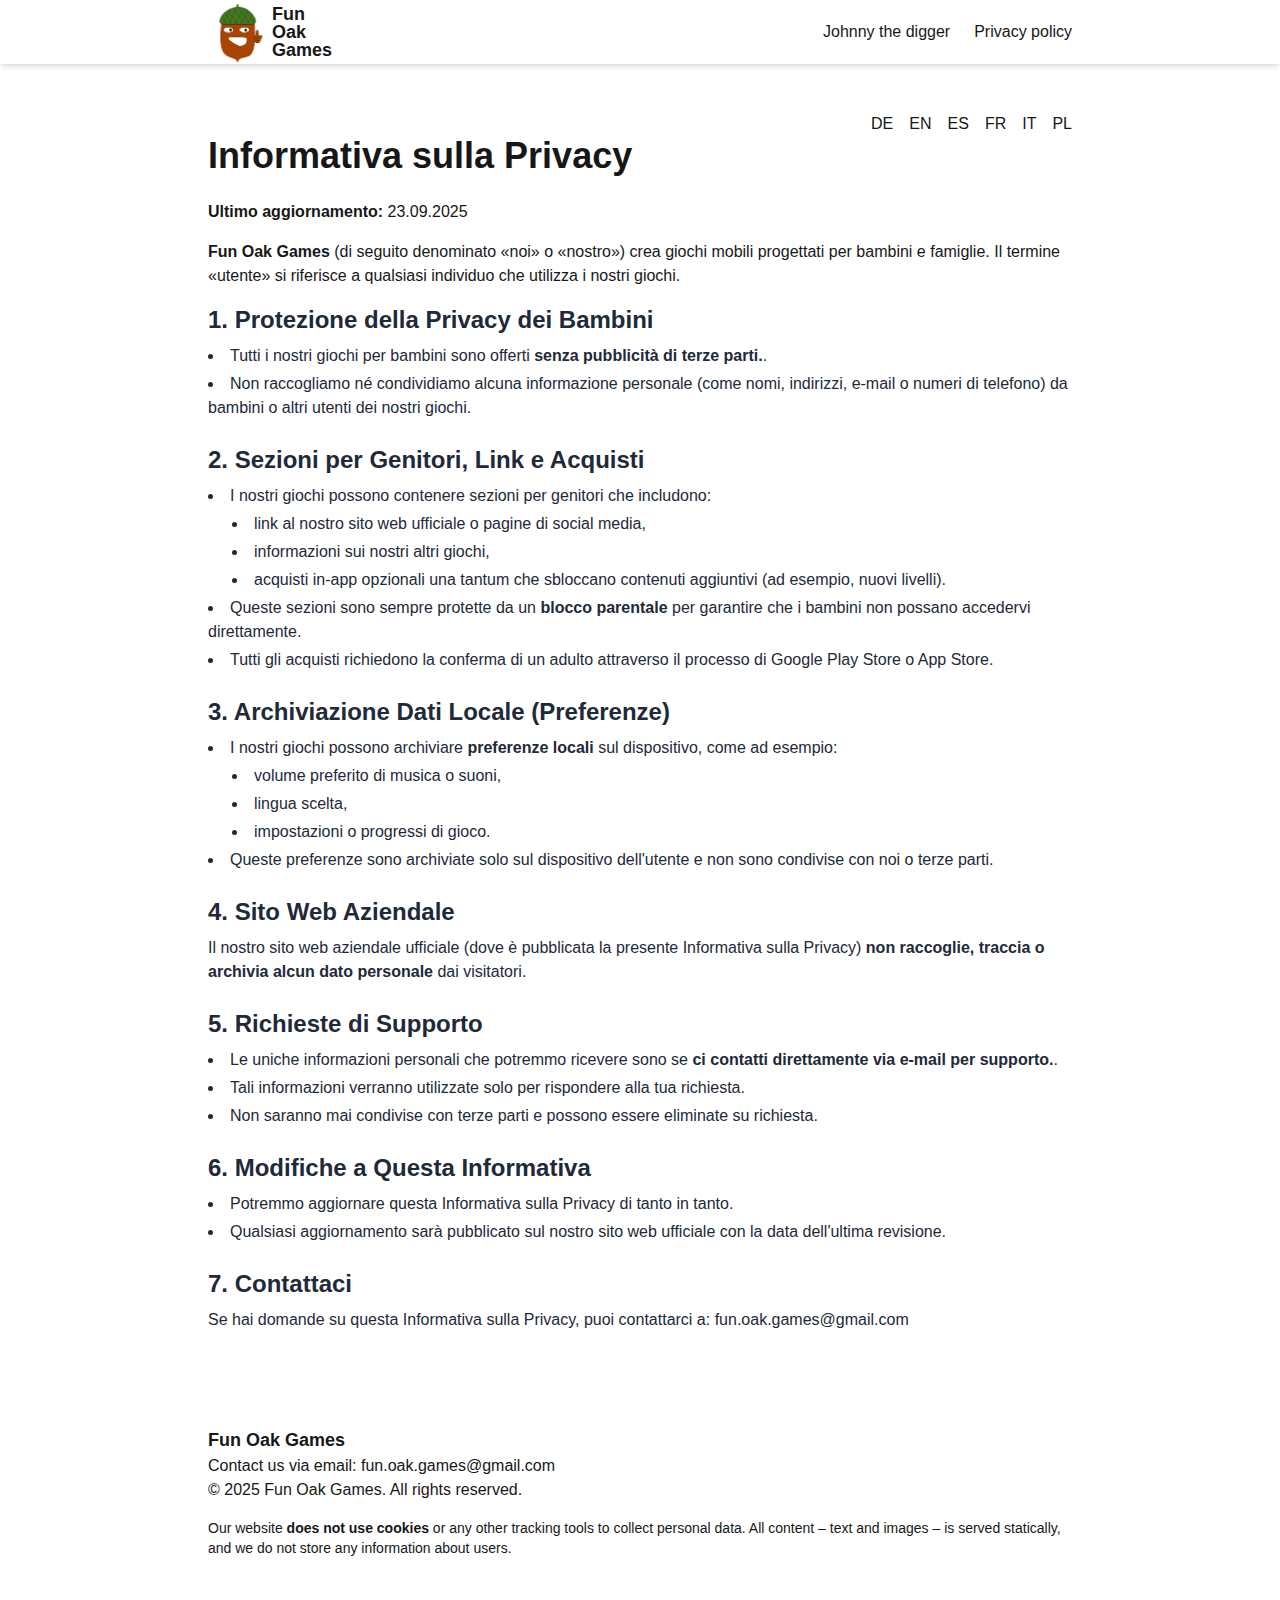
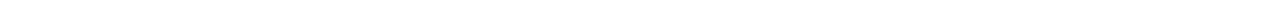
<file: it/privacy-policy.html>
<!DOCTYPE html><!--KoNH3wYcX_GpuJDFEFo06--><html lang="en"><head><meta charSet="utf-8"/><meta name="viewport" content="width=device-width, initial-scale=1"/><link rel="stylesheet" href="/_next/static/chunks/d47cd6dc0ca15992.css" data-precedence="next"/><link rel="preload" as="script" fetchPriority="low" href="/_next/static/chunks/6a06277139e60d90.js"/><script src="/_next/static/chunks/ea7ab0dba7b47d7c.js" async=""></script><script src="/_next/static/chunks/c19da6693934fea1.js" async=""></script><script src="/_next/static/chunks/8082ab48faca5ea1.js" async=""></script><script src="/_next/static/chunks/turbopack-a696a5afb7c5843d.js" async=""></script><script src="/_next/static/chunks/f23601af231f4afc.js" async=""></script><script src="/_next/static/chunks/7dd66bdf8a7e5707.js" async=""></script><script src="/_next/static/chunks/c040d6db5778c448.js" async=""></script><title>Fun Oak Games</title><script src="/_next/static/chunks/a6dad97d9634a72d.js" noModule=""></script></head><body class="flex flex-col min-h-screen"><div hidden=""><!--$--><!--/$--></div><div class="bg-base-100 shadow-md relative"><div class="max-w-4xl mx-auto px-4 flex items-center h-16"><a class="flex items-center p-0" href="/"><div class="flex items-center gap-1"><img alt="Logo" loading="lazy" width="60" height="60" decoding="async" data-nimg="1" class="rounded-md" style="color:transparent" src="/images/logo.png"/><div class="flex flex-col"><span class="font-bold text-lg leading-none">Fun</span><span class="font-bold text-lg leading-none">Oak</span><span class="font-bold text-lg leading-none">Games</span></div></div></a><ul class="hidden lg:flex gap-6 ml-auto"><li><a href="/johnny-the-digger">Johnny the digger</a></li><li><a href="/privacy-policy">Privacy policy</a></li></ul><div class="lg:hidden ml-auto relative"><button class="btn btn-ghost"><svg xmlns="http://www.w3.org/2000/svg" class="h-6 w-6" fill="none" viewBox="0 0 24 24" stroke="currentColor"><path stroke-linecap="round" stroke-linejoin="round" stroke-width="2" d="M4 6h16M4 12h16M4 18h16"></path></svg></button></div></div></div><main class="flex-grow"><main class="max-w-4xl mx-auto px-4 py-12"><nav><ul class="flex justify-end" style="list-style:none;padding:0;display:flex;gap:1rem"><li><a href="/de/privacy-policy">DE</a></li><li><a href="/privacy-policy">EN</a></li><li><a href="/es/privacy-policy">ES</a></li><li><a href="/fr/privacy-policy">FR</a></li><li><a href="/it/privacy-policy">IT</a></li><li><a href="/pl/privacy-policy">PL</a></li></ul></nav><div><h1 class="text-4xl font-bold mb-6">Informativa sulla Privacy</h1><p class="mb-4"><strong>Ultimo aggiornamento:<!-- --> </strong> <!-- -->23.09.2025</p><p class="mb-4"><strong>Fun Oak Games<!-- --> </strong>(di seguito denominato «noi» o «nostro») crea giochi mobili progettati per bambini e famiglie. Il termine «utente» si riferisce a qualsiasi individuo che utilizza i nostri giochi.</p><section class="space-y-6 text-gray-800 dark:text-gray-200"><div><h2 class="text-2xl font-semibold mb-2">1. Protezione della Privacy dei Bambini</h2><ul class="list-disc list-inside space-y-1"><li>Tutti i nostri giochi per bambini sono offerti<!-- --> <strong>senza pubblicità di terze parti.</strong>.</li><li>Non raccogliamo né condividiamo alcuna informazione personale (come nomi, indirizzi, e-mail o numeri di telefono) da bambini o altri utenti dei nostri giochi.</li></ul></div><div><h2 class="text-2xl font-semibold mb-2">2. Sezioni per Genitori, Link e Acquisti</h2><ul class="list-disc list-inside space-y-1"><li>I nostri giochi possono contenere sezioni per genitori che includono:</li><ul class="list-disc list-inside pl-6 space-y-1"><li>link al nostro sito web ufficiale o pagine di social media,</li><li>informazioni sui nostri altri giochi,</li><li>acquisti in-app opzionali una tantum che sbloccano contenuti aggiuntivi (ad esempio, nuovi livelli).</li></ul><li>Queste sezioni sono sempre protette da un<!-- --> <strong>blocco parentale</strong> <!-- --> per garantire che i bambini non possano accedervi direttamente.</li><li>Tutti gli acquisti richiedono la conferma di un adulto attraverso il processo di Google Play Store o App Store.</li></ul></div><div><h2 class="text-2xl font-semibold mb-2">3. Archiviazione Dati Locale (Preferenze)</h2><ul class="list-disc list-inside space-y-1"><li>I nostri giochi possono archiviare<!-- --> <strong>preferenze locali</strong> <!-- -->sul dispositivo, come ad esempio:</li><ul class="list-disc list-inside pl-6 space-y-1"><li>volume preferito di musica o suoni,</li><li>lingua scelta,</li><li>impostazioni o progressi di gioco.</li></ul><li>Queste preferenze sono archiviate solo sul dispositivo dell&#x27;utente e non sono condivise con noi o terze parti.</li></ul></div><div><h2 class="text-2xl font-semibold mb-2">4. Sito Web Aziendale</h2><p>Il nostro sito web aziendale ufficiale (dove è pubblicata la presente Informativa sulla Privacy)<!-- --> <strong>non raccoglie, traccia o archivia alcun dato personale</strong> <!-- --> dai visitatori.</p></div><div><h2 class="text-2xl font-semibold mb-2">5. Richieste di Supporto</h2><ul class="list-disc list-inside space-y-1"><li>Le uniche informazioni personali che potremmo ricevere sono se <!-- --> <strong>ci contatti direttamente via e-mail per supporto.</strong>.</li><li>Tali informazioni verranno utilizzate solo per rispondere alla tua richiesta.</li><li>Non saranno mai condivise con terze parti e possono essere eliminate su richiesta.</li></ul></div><div><h2 class="text-2xl font-semibold mb-2">6. Modifiche a Questa Informativa</h2><ul class="list-disc list-inside space-y-1"><li>Potremmo aggiornare questa Informativa sulla Privacy di tanto in tanto.</li><li>Qualsiasi aggiornamento sarà pubblicato sul nostro sito web ufficiale con la data dell&#x27;ultima revisione.</li></ul></div><div><h2 class="text-2xl font-semibold mb-2">7. Contattaci</h2><p>Se hai domande su questa Informativa sulla Privacy, puoi contattarci a: fun.oak.games@gmail.com<!-- --> <br/></p></div></section></div></main><!--$--><!--/$--></main><footer class="max-w-4xl mx-auto px-4 py-30 flex items-center h-16"><div><p class="font-bold text-lg">Fun Oak Games</p><p> Contact us via email: fun.oak.games@gmail.com</p><p>© 2025 Fun Oak Games. All rights reserved.</p><p class="text-sm my-4">Our website <strong>does not use cookies</strong> or any other tracking tools to collect personal data. All content – text and images – is served statically, and we do not store any information about users.</p></div></footer><script src="/_next/static/chunks/6a06277139e60d90.js" id="_R_" async=""></script><script>(self.__next_f=self.__next_f||[]).push([0])</script><script>self.__next_f.push([1,"1:\"$Sreact.fragment\"\n2:I[55672,[\"/_next/static/chunks/f23601af231f4afc.js\",\"/_next/static/chunks/7dd66bdf8a7e5707.js\"],\"default\"]\n3:I[39756,[\"/_next/static/chunks/f23601af231f4afc.js\",\"/_next/static/chunks/7dd66bdf8a7e5707.js\"],\"default\"]\n4:I[37457,[\"/_next/static/chunks/f23601af231f4afc.js\",\"/_next/static/chunks/7dd66bdf8a7e5707.js\"],\"default\"]\n5:I[49354,[\"/_next/static/chunks/f23601af231f4afc.js\",\"/_next/static/chunks/7dd66bdf8a7e5707.js\",\"/_next/static/chunks/c040d6db5778c448.js\"],\"default\"]\n6:I[74285,[\"/_next/static/chunks/f23601af231f4afc.js\",\"/_next/static/chunks/7dd66bdf8a7e5707.js\",\"/_next/static/chunks/c040d6db5778c448.js\"],\"default\"]\n7:I[97367,[\"/_next/static/chunks/f23601af231f4afc.js\",\"/_next/static/chunks/7dd66bdf8a7e5707.js\"],\"OutletBoundary\"]\n9:I[11533,[\"/_next/static/chunks/f23601af231f4afc.js\",\"/_next/static/chunks/7dd66bdf8a7e5707.js\"],\"AsyncMetadataOutlet\"]\nb:I[97367,[\"/_next/static/chunks/f23601af231f4afc.js\",\"/_next/static/chunks/7dd66bdf8a7e5707.js\"],\"ViewportBoundary\"]\nd:I[97367,[\"/_next/static/chunks/f23601af231f4afc.js\",\"/_next/static/chunks/7dd66bdf8a7e5707.js\"],\"MetadataBoundary\"]\ne:\"$Sreact.suspense\"\n10:I[68027,[\"/_next/static/chunks/f23601af231f4afc.js\",\"/_next/static/chunks/7dd66bdf8a7e5707.js\"],\"default\"]\n:HL[\"/_next/static/chunks/d47cd6dc0ca15992.css\",\"style\"]\n"])</script><script>self.__next_f.push([1,"0:{\"P\":null,\"b\":\"KoNH3wYcX_GpuJDFEFo06\",\"p\":\"\",\"c\":[\"\",\"it\",\"privacy-policy\"],\"i\":false,\"f\":[[[\"\",{\"children\":[\"it\",{\"children\":[\"privacy-policy\",{\"children\":[\"__PAGE__\",{}]}]}]},\"$undefined\",\"$undefined\",true],[\"\",[\"$\",\"$1\",\"c\",{\"children\":[[[\"$\",\"link\",\"0\",{\"rel\":\"stylesheet\",\"href\":\"/_next/static/chunks/d47cd6dc0ca15992.css\",\"precedence\":\"next\",\"crossOrigin\":\"$undefined\",\"nonce\":\"$undefined\"}],[\"$\",\"script\",\"script-0\",{\"src\":\"/_next/static/chunks/f23601af231f4afc.js\",\"async\":true,\"nonce\":\"$undefined\"}],[\"$\",\"script\",\"script-1\",{\"src\":\"/_next/static/chunks/7dd66bdf8a7e5707.js\",\"async\":true,\"nonce\":\"$undefined\"}]],[\"$\",\"html\",null,{\"lang\":\"en\",\"children\":[\"$\",\"body\",null,{\"className\":\"flex flex-col min-h-screen\",\"children\":[[\"$\",\"$L2\",null,{}],[\"$\",\"main\",null,{\"className\":\"flex-grow\",\"children\":[\"$\",\"$L3\",null,{\"parallelRouterKey\":\"children\",\"error\":\"$undefined\",\"errorStyles\":\"$undefined\",\"errorScripts\":\"$undefined\",\"template\":[\"$\",\"$L4\",null,{}],\"templateStyles\":\"$undefined\",\"templateScripts\":\"$undefined\",\"notFound\":[[[\"$\",\"title\",null,{\"children\":\"404: This page could not be found.\"}],[\"$\",\"div\",null,{\"style\":{\"fontFamily\":\"system-ui,\\\"Segoe UI\\\",Roboto,Helvetica,Arial,sans-serif,\\\"Apple Color Emoji\\\",\\\"Segoe UI Emoji\\\"\",\"height\":\"100vh\",\"textAlign\":\"center\",\"display\":\"flex\",\"flexDirection\":\"column\",\"alignItems\":\"center\",\"justifyContent\":\"center\"},\"children\":[\"$\",\"div\",null,{\"children\":[[\"$\",\"style\",null,{\"dangerouslySetInnerHTML\":{\"__html\":\"body{color:#000;background:#fff;margin:0}.next-error-h1{border-right:1px solid rgba(0,0,0,.3)}@media (prefers-color-scheme:dark){body{color:#fff;background:#000}.next-error-h1{border-right:1px solid rgba(255,255,255,.3)}}\"}}],[\"$\",\"h1\",null,{\"className\":\"next-error-h1\",\"style\":{\"display\":\"inline-block\",\"margin\":\"0 20px 0 0\",\"padding\":\"0 23px 0 0\",\"fontSize\":24,\"fontWeight\":500,\"verticalAlign\":\"top\",\"lineHeight\":\"49px\"},\"children\":404}],[\"$\",\"div\",null,{\"style\":{\"display\":\"inline-block\"},\"children\":[\"$\",\"h2\",null,{\"style\":{\"fontSize\":14,\"fontWeight\":400,\"lineHeight\":\"49px\",\"margin\":0},\"children\":\"This page could not be found.\"}]}]]}]}]],[]],\"forbidden\":\"$undefined\",\"unauthorized\":\"$undefined\"}]}],[\"$\",\"footer\",null,{\"className\":\"max-w-4xl mx-auto px-4 py-30 flex items-center h-16\",\"children\":[\"$\",\"div\",null,{\"children\":[[\"$\",\"p\",null,{\"className\":\"font-bold text-lg\",\"children\":\"Fun Oak Games\"}],[\"$\",\"p\",null,{\"children\":\" Contact us via email: fun.oak.games@gmail.com\"}],[\"$\",\"p\",null,{\"children\":\"© 2025 Fun Oak Games. All rights reserved.\"}],[\"$\",\"p\",null,{\"className\":\"text-sm my-4\",\"children\":[\"Our website \",[\"$\",\"strong\",null,{\"children\":\"does not use cookies\"}],\" or any other tracking tools to collect personal data. All content – text and images – is served statically, and we do not store any information about users.\"]}]]}]}]]}]}]]}],{\"children\":[\"it\",[\"$\",\"$1\",\"c\",{\"children\":[null,[\"$\",\"$L3\",null,{\"parallelRouterKey\":\"children\",\"error\":\"$undefined\",\"errorStyles\":\"$undefined\",\"errorScripts\":\"$undefined\",\"template\":[\"$\",\"$L4\",null,{}],\"templateStyles\":\"$undefined\",\"templateScripts\":\"$undefined\",\"notFound\":\"$undefined\",\"forbidden\":\"$undefined\",\"unauthorized\":\"$undefined\"}]]}],{\"children\":[\"privacy-policy\",[\"$\",\"$1\",\"c\",{\"children\":[null,[\"$\",\"$L3\",null,{\"parallelRouterKey\":\"children\",\"error\":\"$undefined\",\"errorStyles\":\"$undefined\",\"errorScripts\":\"$undefined\",\"template\":[\"$\",\"$L4\",null,{}],\"templateStyles\":\"$undefined\",\"templateScripts\":\"$undefined\",\"notFound\":\"$undefined\",\"forbidden\":\"$undefined\",\"unauthorized\":\"$undefined\"}]]}],{\"children\":[\"__PAGE__\",[\"$\",\"$1\",\"c\",{\"children\":[[\"$\",\"main\",null,{\"className\":\"max-w-4xl mx-auto px-4 py-12\",\"children\":[[\"$\",\"$L5\",null,{\"href\":\"privacy-policy\"}],[\"$\",\"$L6\",null,{\"locale\":\"it\"}]]}],[[\"$\",\"script\",\"script-0\",{\"src\":\"/_next/static/chunks/c040d6db5778c448.js\",\"async\":true,\"nonce\":\"$undefined\"}]],[\"$\",\"$L7\",null,{\"children\":[\"$L8\",[\"$\",\"$L9\",null,{\"promise\":\"$@a\"}]]}]]}],{},null,false]},null,false]},null,false]},null,false],[\"$\",\"$1\",\"h\",{\"children\":[null,[[\"$\",\"$Lb\",null,{\"children\":\"$Lc\"}],null],[\"$\",\"$Ld\",null,{\"children\":[\"$\",\"div\",null,{\"hidden\":true,\"children\":[\"$\",\"$e\",null,{\"fallback\":null,\"children\":\"$Lf\"}]}]}]]}],false]],\"m\":\"$undefined\",\"G\":[\"$10\",[[\"$\",\"link\",\"0\",{\"rel\":\"stylesheet\",\"href\":\"/_next/static/chunks/d47cd6dc0ca15992.css\",\"precedence\":\"next\",\"crossOrigin\":\"$undefined\",\"nonce\":\"$undefined\"}]]],\"s\":false,\"S\":true}\n"])</script><script>self.__next_f.push([1,"c:[[\"$\",\"meta\",\"0\",{\"charSet\":\"utf-8\"}],[\"$\",\"meta\",\"1\",{\"name\":\"viewport\",\"content\":\"width=device-width, initial-scale=1\"}]]\n8:null\n"])</script><script>self.__next_f.push([1,"a:{\"metadata\":[[\"$\",\"title\",\"0\",{\"children\":\"Fun Oak Games\"}]],\"error\":null,\"digest\":\"$undefined\"}\n"])</script><script>self.__next_f.push([1,"f:\"$a:metadata\"\n"])</script></body></html>
</file>
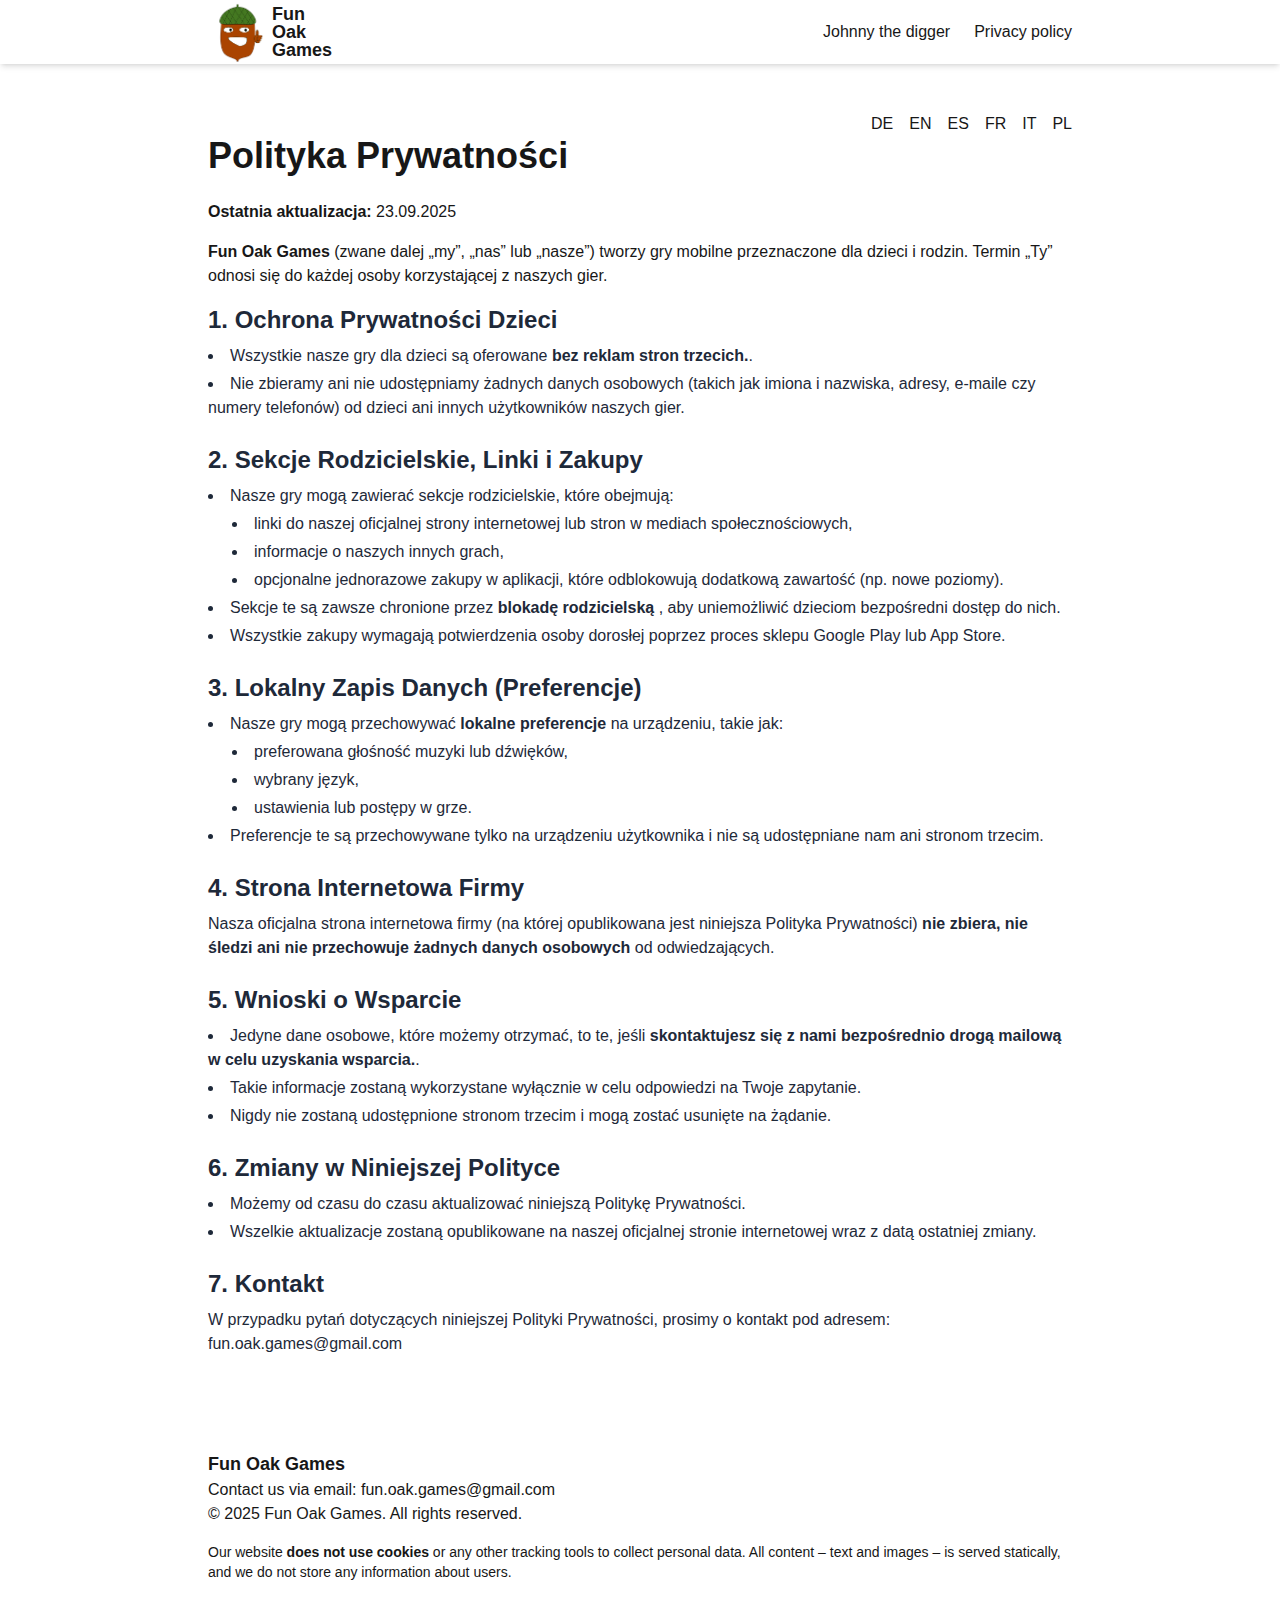
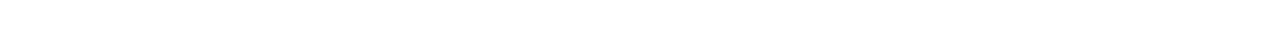
<file: pl/privacy-policy.html>
<!DOCTYPE html><!--KoNH3wYcX_GpuJDFEFo06--><html lang="en"><head><meta charSet="utf-8"/><meta name="viewport" content="width=device-width, initial-scale=1"/><link rel="stylesheet" href="/_next/static/chunks/d47cd6dc0ca15992.css" data-precedence="next"/><link rel="preload" as="script" fetchPriority="low" href="/_next/static/chunks/6a06277139e60d90.js"/><script src="/_next/static/chunks/ea7ab0dba7b47d7c.js" async=""></script><script src="/_next/static/chunks/c19da6693934fea1.js" async=""></script><script src="/_next/static/chunks/8082ab48faca5ea1.js" async=""></script><script src="/_next/static/chunks/turbopack-a696a5afb7c5843d.js" async=""></script><script src="/_next/static/chunks/f23601af231f4afc.js" async=""></script><script src="/_next/static/chunks/7dd66bdf8a7e5707.js" async=""></script><script src="/_next/static/chunks/c040d6db5778c448.js" async=""></script><title>Fun Oak Games</title><script src="/_next/static/chunks/a6dad97d9634a72d.js" noModule=""></script></head><body class="flex flex-col min-h-screen"><div hidden=""><!--$--><!--/$--></div><div class="bg-base-100 shadow-md relative"><div class="max-w-4xl mx-auto px-4 flex items-center h-16"><a class="flex items-center p-0" href="/"><div class="flex items-center gap-1"><img alt="Logo" loading="lazy" width="60" height="60" decoding="async" data-nimg="1" class="rounded-md" style="color:transparent" src="/images/logo.png"/><div class="flex flex-col"><span class="font-bold text-lg leading-none">Fun</span><span class="font-bold text-lg leading-none">Oak</span><span class="font-bold text-lg leading-none">Games</span></div></div></a><ul class="hidden lg:flex gap-6 ml-auto"><li><a href="/johnny-the-digger">Johnny the digger</a></li><li><a href="/privacy-policy">Privacy policy</a></li></ul><div class="lg:hidden ml-auto relative"><button class="btn btn-ghost"><svg xmlns="http://www.w3.org/2000/svg" class="h-6 w-6" fill="none" viewBox="0 0 24 24" stroke="currentColor"><path stroke-linecap="round" stroke-linejoin="round" stroke-width="2" d="M4 6h16M4 12h16M4 18h16"></path></svg></button></div></div></div><main class="flex-grow"><main class="max-w-4xl mx-auto px-4 py-12"><nav><ul class="flex justify-end" style="list-style:none;padding:0;display:flex;gap:1rem"><li><a href="/de/privacy-policy">DE</a></li><li><a href="/privacy-policy">EN</a></li><li><a href="/es/privacy-policy">ES</a></li><li><a href="/fr/privacy-policy">FR</a></li><li><a href="/it/privacy-policy">IT</a></li><li><a href="/pl/privacy-policy">PL</a></li></ul></nav><div><h1 class="text-4xl font-bold mb-6">Polityka Prywatności</h1><p class="mb-4"><strong>Ostatnia aktualizacja:<!-- --> </strong> <!-- -->23.09.2025</p><p class="mb-4"><strong>Fun Oak Games<!-- --> </strong>(zwane dalej „my”, „nas” lub „nasze”) tworzy gry mobilne przeznaczone dla dzieci i rodzin. Termin „Ty” odnosi się do każdej osoby korzystającej z naszych gier.</p><section class="space-y-6 text-gray-800 dark:text-gray-200"><div><h2 class="text-2xl font-semibold mb-2">1. Ochrona Prywatności Dzieci</h2><ul class="list-disc list-inside space-y-1"><li>Wszystkie nasze gry dla dzieci są oferowane<!-- --> <strong>bez reklam stron trzecich.</strong>.</li><li>Nie zbieramy ani nie udostępniamy żadnych danych osobowych (takich jak imiona i nazwiska, adresy, e-maile czy numery telefonów) od dzieci ani innych użytkowników naszych gier.</li></ul></div><div><h2 class="text-2xl font-semibold mb-2">2. Sekcje Rodzicielskie, Linki i Zakupy</h2><ul class="list-disc list-inside space-y-1"><li>Nasze gry mogą zawierać sekcje rodzicielskie, które obejmują:</li><ul class="list-disc list-inside pl-6 space-y-1"><li>linki do naszej oficjalnej strony internetowej lub stron w mediach społecznościowych,</li><li>informacje o naszych innych grach,</li><li>opcjonalne jednorazowe zakupy w aplikacji, które odblokowują dodatkową zawartość (np. nowe poziomy).</li></ul><li>Sekcje te są zawsze chronione przez<!-- --> <strong>blokadę rodzicielską</strong> <!-- -->, aby uniemożliwić dzieciom bezpośredni dostęp do nich.</li><li>Wszystkie zakupy wymagają potwierdzenia osoby dorosłej poprzez proces sklepu Google Play lub App Store.</li></ul></div><div><h2 class="text-2xl font-semibold mb-2">3. Lokalny Zapis Danych (Preferencje)</h2><ul class="list-disc list-inside space-y-1"><li>Nasze gry mogą przechowywać<!-- --> <strong>lokalne preferencje</strong> <!-- -->na urządzeniu, takie jak:</li><ul class="list-disc list-inside pl-6 space-y-1"><li>preferowana głośność muzyki lub dźwięków,</li><li>wybrany język,</li><li>ustawienia lub postępy w grze.</li></ul><li>Preferencje te są przechowywane tylko na urządzeniu użytkownika i nie są udostępniane nam ani stronom trzecim.</li></ul></div><div><h2 class="text-2xl font-semibold mb-2">4. Strona Internetowa Firmy</h2><p>Nasza oficjalna strona internetowa firmy (na której opublikowana jest niniejsza Polityka Prywatności)<!-- --> <strong>nie zbiera, nie śledzi ani nie przechowuje żadnych danych osobowych</strong> <!-- --> od odwiedzających.</p></div><div><h2 class="text-2xl font-semibold mb-2">5. Wnioski o Wsparcie</h2><ul class="list-disc list-inside space-y-1"><li>Jedyne dane osobowe, które możemy otrzymać, to te, jeśli <!-- --> <strong>skontaktujesz się z nami bezpośrednio drogą mailową w celu uzyskania wsparcia.</strong>.</li><li>Takie informacje zostaną wykorzystane wyłącznie w celu odpowiedzi na Twoje zapytanie.</li><li>Nigdy nie zostaną udostępnione stronom trzecim i mogą zostać usunięte na żądanie.</li></ul></div><div><h2 class="text-2xl font-semibold mb-2">6. Zmiany w Niniejszej Polityce</h2><ul class="list-disc list-inside space-y-1"><li>Możemy od czasu do czasu aktualizować niniejszą Politykę Prywatności.</li><li>Wszelkie aktualizacje zostaną opublikowane na naszej oficjalnej stronie internetowej wraz z datą ostatniej zmiany.</li></ul></div><div><h2 class="text-2xl font-semibold mb-2">7. Kontakt</h2><p>W przypadku pytań dotyczących niniejszej Polityki Prywatności, prosimy o kontakt pod adresem: fun.oak.games@gmail.com<!-- --> <br/></p></div></section></div></main><!--$--><!--/$--></main><footer class="max-w-4xl mx-auto px-4 py-30 flex items-center h-16"><div><p class="font-bold text-lg">Fun Oak Games</p><p> Contact us via email: fun.oak.games@gmail.com</p><p>© 2025 Fun Oak Games. All rights reserved.</p><p class="text-sm my-4">Our website <strong>does not use cookies</strong> or any other tracking tools to collect personal data. All content – text and images – is served statically, and we do not store any information about users.</p></div></footer><script src="/_next/static/chunks/6a06277139e60d90.js" id="_R_" async=""></script><script>(self.__next_f=self.__next_f||[]).push([0])</script><script>self.__next_f.push([1,"1:\"$Sreact.fragment\"\n2:I[55672,[\"/_next/static/chunks/f23601af231f4afc.js\",\"/_next/static/chunks/7dd66bdf8a7e5707.js\"],\"default\"]\n3:I[39756,[\"/_next/static/chunks/f23601af231f4afc.js\",\"/_next/static/chunks/7dd66bdf8a7e5707.js\"],\"default\"]\n4:I[37457,[\"/_next/static/chunks/f23601af231f4afc.js\",\"/_next/static/chunks/7dd66bdf8a7e5707.js\"],\"default\"]\n5:I[49354,[\"/_next/static/chunks/f23601af231f4afc.js\",\"/_next/static/chunks/7dd66bdf8a7e5707.js\",\"/_next/static/chunks/c040d6db5778c448.js\"],\"default\"]\n6:I[74285,[\"/_next/static/chunks/f23601af231f4afc.js\",\"/_next/static/chunks/7dd66bdf8a7e5707.js\",\"/_next/static/chunks/c040d6db5778c448.js\"],\"default\"]\n7:I[97367,[\"/_next/static/chunks/f23601af231f4afc.js\",\"/_next/static/chunks/7dd66bdf8a7e5707.js\"],\"OutletBoundary\"]\n9:I[11533,[\"/_next/static/chunks/f23601af231f4afc.js\",\"/_next/static/chunks/7dd66bdf8a7e5707.js\"],\"AsyncMetadataOutlet\"]\nb:I[97367,[\"/_next/static/chunks/f23601af231f4afc.js\",\"/_next/static/chunks/7dd66bdf8a7e5707.js\"],\"ViewportBoundary\"]\nd:I[97367,[\"/_next/static/chunks/f23601af231f4afc.js\",\"/_next/static/chunks/7dd66bdf8a7e5707.js\"],\"MetadataBoundary\"]\ne:\"$Sreact.suspense\"\n10:I[68027,[\"/_next/static/chunks/f23601af231f4afc.js\",\"/_next/static/chunks/7dd66bdf8a7e5707.js\"],\"default\"]\n:HL[\"/_next/static/chunks/d47cd6dc0ca15992.css\",\"style\"]\n"])</script><script>self.__next_f.push([1,"0:{\"P\":null,\"b\":\"KoNH3wYcX_GpuJDFEFo06\",\"p\":\"\",\"c\":[\"\",\"pl\",\"privacy-policy\"],\"i\":false,\"f\":[[[\"\",{\"children\":[\"pl\",{\"children\":[\"privacy-policy\",{\"children\":[\"__PAGE__\",{}]}]}]},\"$undefined\",\"$undefined\",true],[\"\",[\"$\",\"$1\",\"c\",{\"children\":[[[\"$\",\"link\",\"0\",{\"rel\":\"stylesheet\",\"href\":\"/_next/static/chunks/d47cd6dc0ca15992.css\",\"precedence\":\"next\",\"crossOrigin\":\"$undefined\",\"nonce\":\"$undefined\"}],[\"$\",\"script\",\"script-0\",{\"src\":\"/_next/static/chunks/f23601af231f4afc.js\",\"async\":true,\"nonce\":\"$undefined\"}],[\"$\",\"script\",\"script-1\",{\"src\":\"/_next/static/chunks/7dd66bdf8a7e5707.js\",\"async\":true,\"nonce\":\"$undefined\"}]],[\"$\",\"html\",null,{\"lang\":\"en\",\"children\":[\"$\",\"body\",null,{\"className\":\"flex flex-col min-h-screen\",\"children\":[[\"$\",\"$L2\",null,{}],[\"$\",\"main\",null,{\"className\":\"flex-grow\",\"children\":[\"$\",\"$L3\",null,{\"parallelRouterKey\":\"children\",\"error\":\"$undefined\",\"errorStyles\":\"$undefined\",\"errorScripts\":\"$undefined\",\"template\":[\"$\",\"$L4\",null,{}],\"templateStyles\":\"$undefined\",\"templateScripts\":\"$undefined\",\"notFound\":[[[\"$\",\"title\",null,{\"children\":\"404: This page could not be found.\"}],[\"$\",\"div\",null,{\"style\":{\"fontFamily\":\"system-ui,\\\"Segoe UI\\\",Roboto,Helvetica,Arial,sans-serif,\\\"Apple Color Emoji\\\",\\\"Segoe UI Emoji\\\"\",\"height\":\"100vh\",\"textAlign\":\"center\",\"display\":\"flex\",\"flexDirection\":\"column\",\"alignItems\":\"center\",\"justifyContent\":\"center\"},\"children\":[\"$\",\"div\",null,{\"children\":[[\"$\",\"style\",null,{\"dangerouslySetInnerHTML\":{\"__html\":\"body{color:#000;background:#fff;margin:0}.next-error-h1{border-right:1px solid rgba(0,0,0,.3)}@media (prefers-color-scheme:dark){body{color:#fff;background:#000}.next-error-h1{border-right:1px solid rgba(255,255,255,.3)}}\"}}],[\"$\",\"h1\",null,{\"className\":\"next-error-h1\",\"style\":{\"display\":\"inline-block\",\"margin\":\"0 20px 0 0\",\"padding\":\"0 23px 0 0\",\"fontSize\":24,\"fontWeight\":500,\"verticalAlign\":\"top\",\"lineHeight\":\"49px\"},\"children\":404}],[\"$\",\"div\",null,{\"style\":{\"display\":\"inline-block\"},\"children\":[\"$\",\"h2\",null,{\"style\":{\"fontSize\":14,\"fontWeight\":400,\"lineHeight\":\"49px\",\"margin\":0},\"children\":\"This page could not be found.\"}]}]]}]}]],[]],\"forbidden\":\"$undefined\",\"unauthorized\":\"$undefined\"}]}],[\"$\",\"footer\",null,{\"className\":\"max-w-4xl mx-auto px-4 py-30 flex items-center h-16\",\"children\":[\"$\",\"div\",null,{\"children\":[[\"$\",\"p\",null,{\"className\":\"font-bold text-lg\",\"children\":\"Fun Oak Games\"}],[\"$\",\"p\",null,{\"children\":\" Contact us via email: fun.oak.games@gmail.com\"}],[\"$\",\"p\",null,{\"children\":\"© 2025 Fun Oak Games. All rights reserved.\"}],[\"$\",\"p\",null,{\"className\":\"text-sm my-4\",\"children\":[\"Our website \",[\"$\",\"strong\",null,{\"children\":\"does not use cookies\"}],\" or any other tracking tools to collect personal data. All content – text and images – is served statically, and we do not store any information about users.\"]}]]}]}]]}]}]]}],{\"children\":[\"pl\",[\"$\",\"$1\",\"c\",{\"children\":[null,[\"$\",\"$L3\",null,{\"parallelRouterKey\":\"children\",\"error\":\"$undefined\",\"errorStyles\":\"$undefined\",\"errorScripts\":\"$undefined\",\"template\":[\"$\",\"$L4\",null,{}],\"templateStyles\":\"$undefined\",\"templateScripts\":\"$undefined\",\"notFound\":\"$undefined\",\"forbidden\":\"$undefined\",\"unauthorized\":\"$undefined\"}]]}],{\"children\":[\"privacy-policy\",[\"$\",\"$1\",\"c\",{\"children\":[null,[\"$\",\"$L3\",null,{\"parallelRouterKey\":\"children\",\"error\":\"$undefined\",\"errorStyles\":\"$undefined\",\"errorScripts\":\"$undefined\",\"template\":[\"$\",\"$L4\",null,{}],\"templateStyles\":\"$undefined\",\"templateScripts\":\"$undefined\",\"notFound\":\"$undefined\",\"forbidden\":\"$undefined\",\"unauthorized\":\"$undefined\"}]]}],{\"children\":[\"__PAGE__\",[\"$\",\"$1\",\"c\",{\"children\":[[\"$\",\"main\",null,{\"className\":\"max-w-4xl mx-auto px-4 py-12\",\"children\":[[\"$\",\"$L5\",null,{\"href\":\"privacy-policy\"}],[\"$\",\"$L6\",null,{\"locale\":\"pl\"}]]}],[[\"$\",\"script\",\"script-0\",{\"src\":\"/_next/static/chunks/c040d6db5778c448.js\",\"async\":true,\"nonce\":\"$undefined\"}]],[\"$\",\"$L7\",null,{\"children\":[\"$L8\",[\"$\",\"$L9\",null,{\"promise\":\"$@a\"}]]}]]}],{},null,false]},null,false]},null,false]},null,false],[\"$\",\"$1\",\"h\",{\"children\":[null,[[\"$\",\"$Lb\",null,{\"children\":\"$Lc\"}],null],[\"$\",\"$Ld\",null,{\"children\":[\"$\",\"div\",null,{\"hidden\":true,\"children\":[\"$\",\"$e\",null,{\"fallback\":null,\"children\":\"$Lf\"}]}]}]]}],false]],\"m\":\"$undefined\",\"G\":[\"$10\",[[\"$\",\"link\",\"0\",{\"rel\":\"stylesheet\",\"href\":\"/_next/static/chunks/d47cd6dc0ca15992.css\",\"precedence\":\"next\",\"crossOrigin\":\"$undefined\",\"nonce\":\"$undefined\"}]]],\"s\":false,\"S\":true}\n"])</script><script>self.__next_f.push([1,"c:[[\"$\",\"meta\",\"0\",{\"charSet\":\"utf-8\"}],[\"$\",\"meta\",\"1\",{\"name\":\"viewport\",\"content\":\"width=device-width, initial-scale=1\"}]]\n8:null\n"])</script><script>self.__next_f.push([1,"a:{\"metadata\":[[\"$\",\"title\",\"0\",{\"children\":\"Fun Oak Games\"}]],\"error\":null,\"digest\":\"$undefined\"}\n"])</script><script>self.__next_f.push([1,"f:\"$a:metadata\"\n"])</script></body></html>
</file>
<file: _next/static/chunks/d47cd6dc0ca15992.css>
@layer properties{@supports (((-webkit-hyphens:none)) and (not (margin-trim:inline))) or ((-moz-orient:inline) and (not (color:rgb(from red r g b)))){*,:before,:after{--tw-translate-x:0;--tw-translate-y:0;--tw-translate-z:0;--tw-rotate-x:initial;--tw-rotate-y:initial;--tw-rotate-z:initial;--tw-skew-x:initial;--tw-skew-y:initial;--tw-space-y-reverse:0;--tw-leading:initial;--tw-font-weight:initial;--tw-shadow:0 0 transparent;--tw-shadow-color:initial;--tw-shadow-alpha:100%;--tw-inset-shadow:0 0 transparent;--tw-inset-shadow-color:initial;--tw-inset-shadow-alpha:100%;--tw-ring-color:initial;--tw-ring-shadow:0 0 transparent;--tw-inset-ring-color:initial;--tw-inset-ring-shadow:0 0 transparent;--tw-ring-inset:initial;--tw-ring-offset-width:0px;--tw-ring-offset-color:#fff;--tw-ring-offset-shadow:0 0 transparent;--tw-duration:initial}::backdrop{--tw-translate-x:0;--tw-translate-y:0;--tw-translate-z:0;--tw-rotate-x:initial;--tw-rotate-y:initial;--tw-rotate-z:initial;--tw-skew-x:initial;--tw-skew-y:initial;--tw-space-y-reverse:0;--tw-leading:initial;--tw-font-weight:initial;--tw-shadow:0 0 transparent;--tw-shadow-color:initial;--tw-shadow-alpha:100%;--tw-inset-shadow:0 0 transparent;--tw-inset-shadow-color:initial;--tw-inset-shadow-alpha:100%;--tw-ring-color:initial;--tw-ring-shadow:0 0 transparent;--tw-inset-ring-color:initial;--tw-inset-ring-shadow:0 0 transparent;--tw-ring-inset:initial;--tw-ring-offset-width:0px;--tw-ring-offset-color:#fff;--tw-ring-offset-shadow:0 0 transparent;--tw-duration:initial}}}@layer theme{:root,:host{--color-gray-200:#e5e7eb;--color-gray-800:#1e2939;--spacing:.25rem;--container-4xl:56rem;--text-sm:.875rem;--text-sm--line-height:calc(1.25/.875);--text-lg:1.125rem;--text-lg--line-height:calc(1.75/1.125);--text-xl:1.25rem;--text-xl--line-height:calc(1.75/1.25);--text-2xl:1.5rem;--text-2xl--line-height:calc(2/1.5);--text-3xl:1.875rem;--text-3xl--line-height:calc(2.25/1.875);--text-4xl:2.25rem;--text-4xl--line-height:calc(2.5/2.25);--text-5xl:3rem;--text-5xl--line-height:1;--font-weight-semibold:600;--font-weight-bold:700;--radius-md:.375rem;--radius-lg:.5rem;--default-transition-duration:.15s;--default-transition-timing-function:cubic-bezier(.4,0,.2,1);--default-font-family:var(--font-geist-sans);--default-mono-font-family:var(--font-geist-mono)}@supports (color:color(display-p3 0 0 0)){:root,:host{--color-gray-200:color(display-p3 .899787 .906171 .92106);--color-gray-800:color(display-p3 .125854 .159497 .216835)}}@supports (color:lab(0% 0 0)){:root,:host{--color-gray-200:lab(91.6229% -.159085 -2.26791);--color-gray-800:lab(16.1051% -1.18239 -11.7533)}}}@layer base{*,:after,:before{box-sizing:border-box;border:0 solid;margin:0;padding:0}::backdrop{box-sizing:border-box;border:0 solid;margin:0;padding:0}::-webkit-file-upload-button{box-sizing:border-box;border:0 solid;margin:0;padding:0}::file-selector-button{box-sizing:border-box;border:0 solid;margin:0;padding:0}html,:host{-webkit-text-size-adjust:100%;-moz-tab-size:4;tab-size:4;line-height:1.5;font-family:var(--default-font-family,ui-sans-serif,system-ui,sans-serif,"Apple Color Emoji","Segoe UI Emoji","Segoe UI Symbol","Noto Color Emoji");font-feature-settings:var(--default-font-feature-settings,normal);font-variation-settings:var(--default-font-variation-settings,normal);-webkit-tap-highlight-color:transparent}hr{height:0;color:inherit;border-top-width:1px}abbr:where([title]){-webkit-text-decoration:underline dotted;text-decoration:underline dotted}h1,h2,h3,h4,h5,h6{font-size:inherit;font-weight:inherit}a{color:inherit;-webkit-text-decoration:inherit;-webkit-text-decoration:inherit;-webkit-text-decoration:inherit;-webkit-text-decoration:inherit;text-decoration:inherit}b,strong{font-weight:bolder}code,kbd,samp,pre{font-family:var(--default-mono-font-family,ui-monospace,SFMono-Regular,Menlo,Monaco,Consolas,"Liberation Mono","Courier New",monospace);font-feature-settings:var(--default-mono-font-feature-settings,normal);font-variation-settings:var(--default-mono-font-variation-settings,normal);font-size:1em}small{font-size:80%}sub,sup{vertical-align:baseline;font-size:75%;line-height:0;position:relative}sub{bottom:-.25em}sup{top:-.5em}table{text-indent:0;border-color:inherit;border-collapse:collapse}:-moz-focusring{outline:auto}progress{vertical-align:baseline}summary{display:list-item}ol,ul,menu{list-style:none}img,svg,video,canvas,audio,iframe,embed,object{vertical-align:middle;display:block}img,video{max-width:100%;height:auto}button,input,select,optgroup,textarea{font:inherit;font-feature-settings:inherit;font-variation-settings:inherit;letter-spacing:inherit;color:inherit;opacity:1;background-color:transparent;border-radius:0}::-webkit-file-upload-button{font:inherit;font-feature-settings:inherit;font-variation-settings:inherit;letter-spacing:inherit;color:inherit;opacity:1;background-color:transparent;border-radius:0}::file-selector-button{font:inherit;font-feature-settings:inherit;font-variation-settings:inherit;letter-spacing:inherit;color:inherit;opacity:1;background-color:transparent;border-radius:0}:where(select:-webkit-any([multiple],[size])) optgroup{font-weight:bolder}:where(select:-moz-any([multiple],[size])) optgroup{font-weight:bolder}:where(select:is([multiple],[size])) optgroup{font-weight:bolder}:where(select:-webkit-any([multiple],[size])) optgroup option:not(:-webkit-any(:lang(ae),:lang(ar),:lang(arc),:lang(bcc),:lang(bqi),:lang(ckb),:lang(dv),:lang(fa),:lang(glk),:lang(he),:lang(ku),:lang(mzn),:lang(nqo),:lang(pnb),:lang(ps),:lang(sd),:lang(ug),:lang(ur),:lang(yi))){padding-left:20px}:where(select:-moz-any([multiple],[size])) optgroup option:not(:-moz-any(:lang(ae),:lang(ar),:lang(arc),:lang(bcc),:lang(bqi),:lang(ckb),:lang(dv),:lang(fa),:lang(glk),:lang(he),:lang(ku),:lang(mzn),:lang(nqo),:lang(pnb),:lang(ps),:lang(sd),:lang(ug),:lang(ur),:lang(yi))){padding-left:20px}:where(select:is([multiple],[size])) optgroup option:not(:is(:lang(ae),:lang(ar),:lang(arc),:lang(bcc),:lang(bqi),:lang(ckb),:lang(dv),:lang(fa),:lang(glk),:lang(he),:lang(ku),:lang(mzn),:lang(nqo),:lang(pnb),:lang(ps),:lang(sd),:lang(ug),:lang(ur),:lang(yi))){padding-left:20px}:where(select:-webkit-any([multiple],[size])) optgroup option:-webkit-any(:lang(ae),:lang(ar),:lang(arc),:lang(bcc),:lang(bqi),:lang(ckb),:lang(dv),:lang(fa),:lang(glk),:lang(he),:lang(ku),:lang(mzn),:lang(nqo),:lang(pnb),:lang(ps),:lang(sd),:lang(ug),:lang(ur),:lang(yi)){padding-right:20px}:where(select:-moz-any([multiple],[size])) optgroup option:-moz-any(:lang(ae),:lang(ar),:lang(arc),:lang(bcc),:lang(bqi),:lang(ckb),:lang(dv),:lang(fa),:lang(glk),:lang(he),:lang(ku),:lang(mzn),:lang(nqo),:lang(pnb),:lang(ps),:lang(sd),:lang(ug),:lang(ur),:lang(yi)){padding-right:20px}:where(select:is([multiple],[size])) optgroup option:is(:lang(ae),:lang(ar),:lang(arc),:lang(bcc),:lang(bqi),:lang(ckb),:lang(dv),:lang(fa),:lang(glk),:lang(he),:lang(ku),:lang(mzn),:lang(nqo),:lang(pnb),:lang(ps),:lang(sd),:lang(ug),:lang(ur),:lang(yi)){padding-right:20px}:not(:-webkit-any(:lang(ae),:lang(ar),:lang(arc),:lang(bcc),:lang(bqi),:lang(ckb),:lang(dv),:lang(fa),:lang(glk),:lang(he),:lang(ku),:lang(mzn),:lang(nqo),:lang(pnb),:lang(ps),:lang(sd),:lang(ug),:lang(ur),:lang(yi)))::-webkit-file-upload-button{margin-right:4px}:not(:-moz-any(:lang(ae),:lang(ar),:lang(arc),:lang(bcc),:lang(bqi),:lang(ckb),:lang(dv),:lang(fa),:lang(glk),:lang(he),:lang(ku),:lang(mzn),:lang(nqo),:lang(pnb),:lang(ps),:lang(sd),:lang(ug),:lang(ur),:lang(yi)))::file-selector-button{margin-right:4px}:not(:is(:lang(ae),:lang(ar),:lang(arc),:lang(bcc),:lang(bqi),:lang(ckb),:lang(dv),:lang(fa),:lang(glk),:lang(he),:lang(ku),:lang(mzn),:lang(nqo),:lang(pnb),:lang(ps),:lang(sd),:lang(ug),:lang(ur),:lang(yi)))::file-selector-button{margin-right:4px}:-webkit-any(:lang(ae),:lang(ar),:lang(arc),:lang(bcc),:lang(bqi),:lang(ckb),:lang(dv),:lang(fa),:lang(glk),:lang(he),:lang(ku),:lang(mzn),:lang(nqo),:lang(pnb),:lang(ps),:lang(sd),:lang(ug),:lang(ur),:lang(yi))::-webkit-file-upload-button{margin-left:4px}:-moz-any(:lang(ae),:lang(ar),:lang(arc),:lang(bcc),:lang(bqi),:lang(ckb),:lang(dv),:lang(fa),:lang(glk),:lang(he),:lang(ku),:lang(mzn),:lang(nqo),:lang(pnb),:lang(ps),:lang(sd),:lang(ug),:lang(ur),:lang(yi))::file-selector-button{margin-left:4px}:is(:lang(ae),:lang(ar),:lang(arc),:lang(bcc),:lang(bqi),:lang(ckb),:lang(dv),:lang(fa),:lang(glk),:lang(he),:lang(ku),:lang(mzn),:lang(nqo),:lang(pnb),:lang(ps),:lang(sd),:lang(ug),:lang(ur),:lang(yi))::file-selector-button{margin-left:4px}::placeholder{opacity:1}@supports (not ((-webkit-appearance:-apple-pay-button))) or (contain-intrinsic-size:1px){::placeholder{color:currentColor}@supports (color:color-mix(in lab, red, red)){::placeholder{color:color-mix(in oklab,currentcolor 50%,transparent)}}}textarea{resize:vertical}::-webkit-search-decoration{-webkit-appearance:none}::-webkit-date-and-time-value{min-height:1lh;text-align:inherit}::-webkit-datetime-edit{display:inline-flex}::-webkit-datetime-edit-fields-wrapper{padding:0}::-webkit-datetime-edit{padding-top:0;padding-bottom:0}::-webkit-datetime-edit-year-field{padding-top:0;padding-bottom:0}::-webkit-datetime-edit-month-field{padding-top:0;padding-bottom:0}::-webkit-datetime-edit-day-field{padding-top:0;padding-bottom:0}::-webkit-datetime-edit-hour-field{padding-top:0;padding-bottom:0}::-webkit-datetime-edit-minute-field{padding-top:0;padding-bottom:0}::-webkit-datetime-edit-second-field{padding-top:0;padding-bottom:0}::-webkit-datetime-edit-millisecond-field{padding-top:0;padding-bottom:0}::-webkit-datetime-edit-meridiem-field{padding-top:0;padding-bottom:0}::-webkit-calendar-picker-indicator{line-height:1}:-moz-ui-invalid{box-shadow:none}button{-webkit-appearance:button;-moz-appearance:button;appearance:button}input:where([type=button],[type=reset],[type=submit]){-webkit-appearance:button;-moz-appearance:button;appearance:button}::-webkit-file-upload-button{-webkit-appearance:button;-moz-appearance:button;appearance:button}::file-selector-button{-webkit-appearance:button;-moz-appearance:button;appearance:button}::-webkit-inner-spin-button{height:auto}::-webkit-outer-spin-button{height:auto}[hidden]:where(:not([hidden=until-found])){display:none!important}}@layer components;@layer utilities{.absolute{position:absolute}.relative{position:relative}.top-0{top:calc(var(--spacing)*0)}.top-1\/2{top:50%}.right-0{right:calc(var(--spacing)*0)}.right-2{right:calc(var(--spacing)*2)}.left-0{left:calc(var(--spacing)*0)}.left-2{left:calc(var(--spacing)*2)}.z-0{z-index:0}.z-10{z-index:10}.z-20{z-index:20}.mx-auto{margin-left:auto;margin-right:auto}.my-4{margin-block:calc(var(--spacing)*4)}.my-8{margin-block:calc(var(--spacing)*8)}.mt-2{margin-top:calc(var(--spacing)*2)}.mt-4{margin-top:calc(var(--spacing)*4)}.mb-2{margin-bottom:calc(var(--spacing)*2)}.mb-4{margin-bottom:calc(var(--spacing)*4)}.mb-6{margin-bottom:calc(var(--spacing)*6)}.mb-8{margin-bottom:calc(var(--spacing)*8)}.ml-auto{margin-left:auto}.flex{display:flex}.hidden{display:none}.h-3{height:calc(var(--spacing)*3)}.h-6{height:calc(var(--spacing)*6)}.h-16{height:calc(var(--spacing)*16)}.h-72{height:calc(var(--spacing)*72)}.h-full{height:100%}.min-h-screen{min-height:100vh}.w-1\/5{width:20%}.w-3{width:calc(var(--spacing)*3)}.w-6{width:calc(var(--spacing)*6)}.w-48{width:calc(var(--spacing)*48)}.w-full{width:100%}.max-w-4xl{max-width:var(--container-4xl)}.flex-grow{flex-grow:1}.-translate-y-1\/2{--tw-translate-y:calc(calc(1/2*100%)*-1);translate:var(--tw-translate-x)var(--tw-translate-y)}.transform{transform:var(--tw-rotate-x,)var(--tw-rotate-y,)var(--tw-rotate-z,)var(--tw-skew-x,)var(--tw-skew-y,)}.resize{resize:both}.list-inside{list-style-position:inside}.list-disc{list-style-type:disc}.flex-col{flex-direction:column}.items-center{align-items:center}.justify-center{justify-content:center}.justify-end{justify-content:flex-end}.gap-1{gap:calc(var(--spacing)*1)}.gap-2{gap:calc(var(--spacing)*2)}.gap-6{gap:calc(var(--spacing)*6)}:where(.space-y-1>:not(:last-child)){--tw-space-y-reverse:0;margin-top:calc(calc(var(--spacing)*1)*var(--tw-space-y-reverse));margin-bottom:calc(calc(var(--spacing)*1)*calc(1 - var(--tw-space-y-reverse)))}:where(.space-y-4>:not(:last-child)){--tw-space-y-reverse:0;margin-top:calc(calc(var(--spacing)*4)*var(--tw-space-y-reverse));margin-bottom:calc(calc(var(--spacing)*4)*calc(1 - var(--tw-space-y-reverse)))}:where(.space-y-6>:not(:last-child)){--tw-space-y-reverse:0;margin-top:calc(calc(var(--spacing)*6)*var(--tw-space-y-reverse));margin-bottom:calc(calc(var(--spacing)*6)*calc(1 - var(--tw-space-y-reverse)))}.overflow-hidden{overflow:hidden}.rounded-full{border-radius:3.40282e38px}.rounded-lg{border-radius:var(--radius-lg)}.rounded-md{border-radius:var(--radius-md)}.p-0{padding:calc(var(--spacing)*0)}.p-2{padding:calc(var(--spacing)*2)}.px-4{padding-inline:calc(var(--spacing)*4)}.py-8{padding-block:calc(var(--spacing)*8)}.py-12{padding-block:calc(var(--spacing)*12)}.py-16{padding-block:calc(var(--spacing)*16)}.py-30{padding-block:calc(var(--spacing)*30)}.pl-6{padding-left:calc(var(--spacing)*6)}.text-center{text-align:center}.text-justify{text-align:justify}.text-2xl{font-size:var(--text-2xl);line-height:var(--tw-leading,var(--text-2xl--line-height))}.text-3xl{font-size:var(--text-3xl);line-height:var(--tw-leading,var(--text-3xl--line-height))}.text-4xl{font-size:var(--text-4xl);line-height:var(--tw-leading,var(--text-4xl--line-height))}.text-lg{font-size:var(--text-lg);line-height:var(--tw-leading,var(--text-lg--line-height))}.text-sm{font-size:var(--text-sm);line-height:var(--tw-leading,var(--text-sm--line-height))}.leading-none{--tw-leading:1;line-height:1}.font-bold{--tw-font-weight:var(--font-weight-bold);font-weight:var(--font-weight-bold)}.font-semibold{--tw-font-weight:var(--font-weight-semibold);font-weight:var(--font-weight-semibold)}.text-gray-800{color:var(--color-gray-800)}.opacity-0{opacity:0}.opacity-100{opacity:1}.shadow-md{--tw-shadow:0 4px 6px -1px var(--tw-shadow-color,rgba(0,0,0,.1)),0 2px 4px -2px var(--tw-shadow-color,rgba(0,0,0,.1));box-shadow:var(--tw-inset-shadow),var(--tw-inset-ring-shadow),var(--tw-ring-offset-shadow),var(--tw-ring-shadow),var(--tw-shadow)}.transition-opacity{transition-property:opacity;transition-timing-function:var(--tw-ease,var(--default-transition-timing-function));transition-duration:var(--tw-duration,var(--default-transition-duration))}.duration-500{--tw-duration:.5s;transition-duration:.5s}@media (min-width:48rem){.md\:h-96{height:calc(var(--spacing)*96)}.md\:px-12{padding-inline:calc(var(--spacing)*12)}.md\:text-3xl{font-size:var(--text-3xl);line-height:var(--tw-leading,var(--text-3xl--line-height))}.md\:text-4xl{font-size:var(--text-4xl);line-height:var(--tw-leading,var(--text-4xl--line-height))}.md\:text-5xl{font-size:var(--text-5xl);line-height:var(--tw-leading,var(--text-5xl--line-height))}.md\:text-xl{font-size:var(--text-xl);line-height:var(--tw-leading,var(--text-xl--line-height))}}@media (min-width:64rem){.lg\:flex{display:flex}.lg\:hidden{display:none}.lg\:px-24{padding-inline:calc(var(--spacing)*24)}}@media (prefers-color-scheme:dark){.dark\:text-gray-200{color:var(--color-gray-200)}}}:root{--background:#fff;--foreground:#171717}@media (prefers-color-scheme:dark){:root{--background:#0a0a0a;--foreground:#ededed}}body{background:var(--background);color:var(--foreground);font-family:Arial,Helvetica,sans-serif}@property --tw-translate-x{syntax:"*";inherits:false;initial-value:0}@property --tw-translate-y{syntax:"*";inherits:false;initial-value:0}@property --tw-translate-z{syntax:"*";inherits:false;initial-value:0}@property --tw-rotate-x{syntax:"*";inherits:false}@property --tw-rotate-y{syntax:"*";inherits:false}@property --tw-rotate-z{syntax:"*";inherits:false}@property --tw-skew-x{syntax:"*";inherits:false}@property --tw-skew-y{syntax:"*";inherits:false}@property --tw-space-y-reverse{syntax:"*";inherits:false;initial-value:0}@property --tw-leading{syntax:"*";inherits:false}@property --tw-font-weight{syntax:"*";inherits:false}@property --tw-shadow{syntax:"*";inherits:false;initial-value:0 0 transparent}@property --tw-shadow-color{syntax:"*";inherits:false}@property --tw-shadow-alpha{syntax:"<percentage>";inherits:false;initial-value:100%}@property --tw-inset-shadow{syntax:"*";inherits:false;initial-value:0 0 transparent}@property --tw-inset-shadow-color{syntax:"*";inherits:false}@property --tw-inset-shadow-alpha{syntax:"<percentage>";inherits:false;initial-value:100%}@property --tw-ring-color{syntax:"*";inherits:false}@property --tw-ring-shadow{syntax:"*";inherits:false;initial-value:0 0 transparent}@property --tw-inset-ring-color{syntax:"*";inherits:false}@property --tw-inset-ring-shadow{syntax:"*";inherits:false;initial-value:0 0 transparent}@property --tw-ring-inset{syntax:"*";inherits:false}@property --tw-ring-offset-width{syntax:"<length>";inherits:false;initial-value:0}@property --tw-ring-offset-color{syntax:"*";inherits:false;initial-value:#fff}@property --tw-ring-offset-shadow{syntax:"*";inherits:false;initial-value:0 0 transparent}@property --tw-duration{syntax:"*";inherits:false}
</file>
